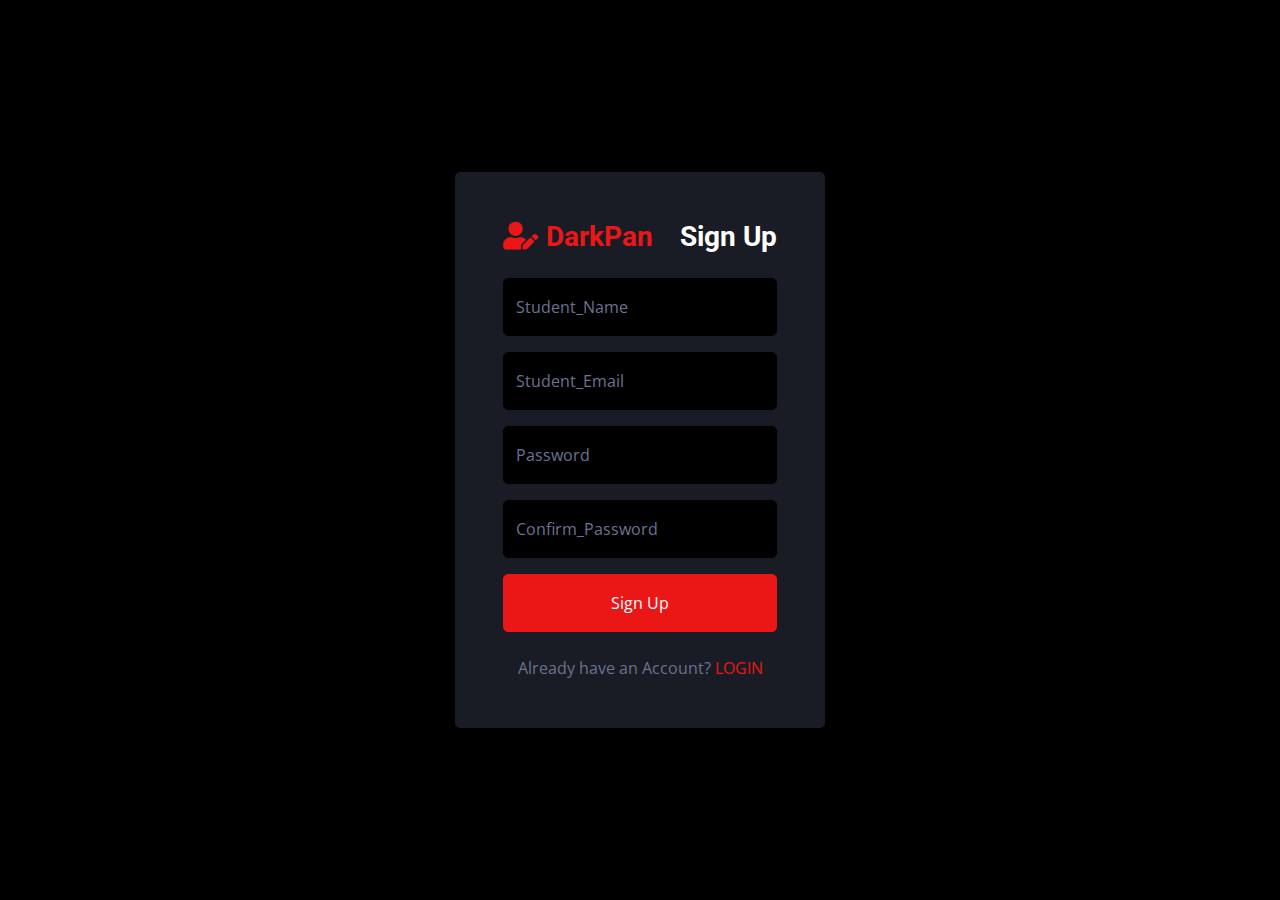
<file: index.html>
<!DOCTYPE html>
<html lang="en">

<head>
    <meta charset="utf-8">
    <title>DarkPan - Bootstrap 5 Admin Template</title>
    <meta content="width=device-width, initial-scale=1.0" name="viewport">
    <meta content="" name="keywords">
    <meta content="" name="description">

    <!-- Favicon -->
    <link href="img/favicon.ico" rel="icon">

    <!-- Google Web Fonts -->
    <link rel="preconnect" href="https://fonts.googleapis.com">
    <link rel="preconnect" href="https://fonts.gstatic.com" crossorigin>
    <link href="https://fonts.googleapis.com/css2?family=Open+Sans:wght@400;600&family=Roboto:wght@500;700&display=swap" rel="stylesheet"> 
    
    <!-- Icon Font Stylesheet -->
    <link href="https://cdnjs.cloudflare.com/ajax/libs/font-awesome/5.10.0/css/all.min.css" rel="stylesheet">
    <link href="https://cdn.jsdelivr.net/npm/bootstrap-icons@1.4.1/font/bootstrap-icons.css" rel="stylesheet">

    <!-- Libraries Stylesheet -->
    <link href="lib/owlcarousel/assets/owl.carousel.min.css" rel="stylesheet">
    <link href="lib/tempusdominus/css/tempusdominus-bootstrap-4.min.css" rel="stylesheet" />

    <!-- Customized Bootstrap Stylesheet -->
    <link href="css/bootstrap.min.css" rel="stylesheet">

    <!-- Template Stylesheet -->
    <link href="css/style.css" rel="stylesheet">
</head>

<body>
    <div class="container-fluid position-relative d-flex p-0">
        <!-- Spinner Start -->
        <div id="spinner" class="show bg-dark position-fixed translate-middle w-100 vh-100 top-50 start-50 d-flex align-items-center justify-content-center">
            <div class="spinner-border text-primary" style="width: 3rem; height: 3rem;" role="status">
                <span class="sr-only">Loading...</span>
            </div>
        </div>
        <!-- Spinner End -->


        <!-- Sidebar Start -->
        <div class="sidebar pe-4 pb-3">
            <nav class="navbar bg-secondary navbar-dark">
                <a href="index.html" class="navbar-brand mx-4 mb-3">
                    <h3 class="text-primary"><i class="fa fa-user-edit me-2"></i>DarkPan</h3>
                </a>
                <div class="d-flex align-items-center ms-4 mb-4">
                    <div class="position-relative" >
                        <div id="showimg"></div>
                        <div class="bg-success rounded-circle border border-2 border-white position-absolute end-0 bottom-0 p-1"></div>
                    </div>
                    <div class="ms-3">
                        <h6 class="mb-0" id="username"></h6>
                        <span>Admin</span>
                    </div>
                </div>
                <div class="navbar-nav w-100">
                    <a href="index.html" class="nav-item nav-link active"><i class="fa fa-tachometer-alt me-2"></i>Dashboard</a>
                    <a href="table.html" class="nav-item nav-link"><i class="fa fa-user-edit me-2"></i>User</a>
                    <div class="nav-item dropdown">
                        <a href="#" class="nav-link dropdown-toggle" data-bs-toggle="dropdown"><i class="fa fa-laptop me-2"></i>Elements</a>
                        <div class="dropdown-menu bg-transparent border-0">
                            <a href="button.html" class="dropdown-item">Buttons</a>
                            <a href="typography.html" class="dropdown-item">Typography</a>
                            <a href="element.html" class="dropdown-item">Other Elements</a>
                        </div>
                    </div>
                    <a href="widget.html" class="nav-item nav-link"><i class="fa fa-th me-2"></i>Widgets</a>
                    <a href="form.html" class="nav-item nav-link"><i class="fa fa-keyboard me-2"></i>Forms</a>
                    <a href="chart.html" class="nav-item nav-link"><i class="fa fa-chart-bar me-2"></i>Charts</a>
                </div>
            </nav>
        </div>
        <!-- Sidebar End -->


        <!-- Content Start -->
        <div class="content">
            <!-- Navbar Start -->
            <nav class="navbar navbar-expand bg-secondary navbar-dark sticky-top px-4 py-0">
                <a href="index.html" class="navbar-brand d-flex d-lg-none me-4">
                    <h2 class="text-primary mb-0"><i class="fa fa-user-edit"></i></h2>
                </a>
                <a href="#" class="sidebar-toggler flex-shrink-0">
                    <i class="fa fa-bars"></i>
                </a>
                <form class="d-none d-md-flex ms-4">
                    <input class="form-control bg-dark border-0" type="search" placeholder="Search">
                </form>
                <div class="navbar-nav align-items-center ms-auto">
                    <div class="nav-item dropdown">
                        <a href="#" class="nav-link dropdown-toggle" data-bs-toggle="dropdown">
                            <i class="fa fa-envelope me-lg-2"></i>
                            <span class="d-none d-lg-inline-flex">Message</span>
                        </a>
                        <div class="dropdown-menu dropdown-menu-end bg-secondary border-0 rounded-0 rounded-bottom m-0">
                            <a href="#" class="dropdown-item">
                                <div class="d-flex align-items-center">
                                    <img class="rounded-circle" src="img/testimonial-1.jpg" alt="" style="width: 40px; height: 40px;">
                                    <div class="ms-2">
                                        <h6 class="fw-normal mb-0">Jhon send you a message</h6>
                                        <small>15 minutes ago</small>
                                    </div>
                                </div>
                            </a>
                            <hr class="dropdown-divider">
                            <a href="#" class="dropdown-item">
                                <div class="d-flex align-items-center">
                                    <img class="rounded-circle" src="img/user.jpg" alt="" style="width: 40px; height: 40px;">
                                    <div class="ms-2">
                                        <h6 class="fw-normal mb-0">Jhon send you a message</h6>
                                        <small>15 minutes ago</small>
                                    </div>
                                </div>
                            </a>
                            <hr class="dropdown-divider">
                            <a href="#" class="dropdown-item">
                                <div class="d-flex align-items-center">
                                    <img class="rounded-circle" src="img/user.jpg" alt="" style="width: 40px; height: 40px;">
                                    <div class="ms-2">
                                        <h6 class="fw-normal mb-0">Jhon send you a message</h6>
                                        <small>15 minutes ago</small>
                                    </div>
                                </div>
                            </a>
                            <hr class="dropdown-divider">
                            <a href="#" class="dropdown-item text-center">See all message</a>
                        </div>
                    </div>
                    <div class="nav-item dropdown">
                        <a href="#" class="nav-link dropdown-toggle" data-bs-toggle="dropdown">
                            <i class="fa fa-bell me-lg-2"></i>
                            <span class="d-none d-lg-inline-flex">Notificatin</span>
                        </a>
                        <div class="dropdown-menu dropdown-menu-end bg-secondary border-0 rounded-0 rounded-bottom m-0">
                            <a href="#" class="dropdown-item">
                                <h6 class="fw-normal mb-0">Profile updated</h6>
                                <small>15 minutes ago</small>
                            </a>
                            <hr class="dropdown-divider">
                            <a href="#" class="dropdown-item">
                                <h6 class="fw-normal mb-0">New user added</h6>
                                <small>15 minutes ago</small>
                            </a>
                            <hr class="dropdown-divider">
                            <a href="#" class="dropdown-item">
                                <h6 class="fw-normal mb-0">Password changed</h6>
                                <small>15 minutes ago</small>
                            </a>
                            <hr class="dropdown-divider">
                            <a href="#" class="dropdown-item text-center">See all notifications</a>
                        </div>
                    </div>
                    <div class="nav-item dropdown">
                        <a href="#" class="nav-link dropdown-toggle d-flex" data-bs-toggle="dropdown">
                            <div id="showImg">

                            </div>
                            <span class=" d-lg-inline-flex ms-1" id="username1"></span>
                        </a>
                        <div class="dropdown-menu dropdown-menu-end bg-secondary border-0 rounded-0 rounded-bottom m-0">
                            <a href="MyProfile.html" class="dropdown-item">My Profile</a>
                            <a href="#" class="dropdown-item">Settings</a>
                            <a href="#" class="dropdown-item" onclick="logout()" >Log Out</a>
                        </div>
                    </div>
                </div>
            </nav>
            <!-- Navbar End -->


            <!-- Sale & Revenue Start -->
            <div class="container-fluid pt-4 px-4">
                <div class="row g-4">
                    <div class="col-sm-6 col-xl-3">
                        <div class="bg-secondary rounded d-flex align-items-center justify-content-between p-4">
                            <i class="fa fa-chart-line fa-3x text-primary"></i>
                            <div class="ms-3">
                                <p class="mb-2">Today Sale</p>
                                <h6 class="mb-0">$1234</h6>
                            </div>
                        </div>
                    </div>
                    <div class="col-sm-6 col-xl-3">
                        <div class="bg-secondary rounded d-flex align-items-center justify-content-between p-4">
                            <i class="fa fa-chart-bar fa-3x text-primary"></i>
                            <div class="ms-3">
                                <p class="mb-2">Total Sale</p>
                                <h6 class="mb-0">$1234</h6>
                            </div>
                        </div>
                    </div>
                    <div class="col-sm-6 col-xl-3">
                        <div class="bg-secondary rounded d-flex align-items-center justify-content-between p-4">
                            <i class="fa fa-chart-area fa-3x text-primary"></i>
                            <div class="ms-3">
                                <p class="mb-2">Today Revenue</p>
                                <h6 class="mb-0">$1234</h6>
                            </div>
                        </div>
                    </div>
                    <div class="col-sm-6 col-xl-3">
                        <div class="bg-secondary rounded d-flex align-items-center justify-content-between p-4">
                            <i class="fa fa-chart-pie fa-3x text-primary"></i>
                            <div class="ms-3">
                                <p class="mb-2">Total Revenue</p>
                                <h6 class="mb-0">$1234</h6>
                            </div>
                        </div>
                    </div>
                </div>
            </div>
            <!-- Sale & Revenue End -->


            <!-- Sales Chart Start -->
            <div class="container-fluid pt-4 px-4">
                <div class="row g-4">
                    <div class="col-sm-12 col-xl-6">
                        <div class="bg-secondary text-center rounded p-4">
                            <div class="d-flex align-items-center justify-content-between mb-4">
                                <h6 class="mb-0">Worldwide Sales</h6>
                                <a href="">Show All</a>
                            </div>
                            <canvas id="worldwide-sales"></canvas>
                        </div>
                    </div>
                    <div class="col-sm-12 col-xl-6">
                        <div class="bg-secondary text-center rounded p-4">
                            <div class="d-flex align-items-center justify-content-between mb-4">
                                <h6 class="mb-0">Salse & Revenue</h6>
                                <a href="">Show All</a>
                            </div>
                            <canvas id="salse-revenue"></canvas>
                        </div>
                    </div>
                </div>
            </div>
            <!-- Sales Chart End -->


            <!-- Recent Sales Start -->
            <div class="container-fluid pt-4 px-4">
                <div class="bg-secondary text-center rounded p-4">
                    <div class="d-flex align-items-center justify-content-between mb-4">
                        <h6 class="mb-0">Recent Salse</h6>
                        <a href="">Show All</a>
                    </div>
                    <div class="table-responsive">
                        <table class="table text-start align-middle table-bordered table-hover mb-0">
                            <thead>
                                <tr class="text-white">
                                    <th scope="col"><input class="form-check-input" type="checkbox"></th>
                                    <th scope="col">Date</th>
                                    <th scope="col">Invoice</th>
                                    <th scope="col">Customer</th>
                                    <th scope="col">Amount</th>
                                    <th scope="col">Status</th>
                                    <th scope="col">Action</th>
                                </tr>
                            </thead>
                            <tbody>
                                <tr>
                                    <td><input class="form-check-input" type="checkbox"></td>
                                    <td>01 Jan 2045</td>
                                    <td>INV-0123</td>
                                    <td>Jhon Doe</td>
                                    <td>$123</td>
                                    <td>Paid</td>
                                    <td><a class="btn btn-sm btn-primary" href="">Detail</a></td>
                                </tr>
                                <tr>
                                    <td><input class="form-check-input" type="checkbox"></td>
                                    <td>01 Jan 2045</td>
                                    <td>INV-0123</td>
                                    <td>Jhon Doe</td>
                                    <td>$123</td>
                                    <td>Paid</td>
                                    <td><a class="btn btn-sm btn-primary" href="">Detail</a></td>
                                </tr>
                                <tr>
                                    <td><input class="form-check-input" type="checkbox"></td>
                                    <td>01 Jan 2045</td>
                                    <td>INV-0123</td>
                                    <td>Jhon Doe</td>
                                    <td>$123</td>
                                    <td>Paid</td>
                                    <td><a class="btn btn-sm btn-primary" href="">Detail</a></td>
                                </tr>
                                <tr>
                                    <td><input class="form-check-input" type="checkbox"></td>
                                    <td>01 Jan 2045</td>
                                    <td>INV-0123</td>
                                    <td>Jhon Doe</td>
                                    <td>$123</td>
                                    <td>Paid</td>
                                    <td><a class="btn btn-sm btn-primary" href="">Detail</a></td>
                                </tr>
                                <tr>
                                    <td><input class="form-check-input" type="checkbox"></td>
                                    <td>01 Jan 2045</td>
                                    <td>INV-0123</td>
                                    <td>Jhon Doe</td>
                                    <td>$123</td>
                                    <td>Paid</td>
                                    <td><a class="btn btn-sm btn-primary" href="">Detail</a></td>
                                </tr>
                            </tbody>
                        </table>
                    </div>
                </div>
            </div>
            <!-- Recent Sales End -->


            <!-- Widgets Start -->
            <div class="container-fluid pt-4 px-4">
                <div class="row g-4">
                    <div class="col-sm-12 col-md-6 col-xl-4">
                        <div class="h-100 bg-secondary rounded p-4">
                            <div class="d-flex align-items-center justify-content-between mb-2">
                                <h6 class="mb-0">Messages</h6>
                                <a href="">Show All</a>
                            </div>
                            <div class="d-flex align-items-center border-bottom py-3">
                                <img class="rounded-circle flex-shrink-0" src="img/user.jpg" alt="" style="width: 40px; height: 40px;">
                                <div class="w-100 ms-3">
                                    <div class="d-flex w-100 justify-content-between">
                                        <h6 class="mb-0">Jhon Doe</h6>
                                        <small>15 minutes ago</small>
                                    </div>
                                    <span>Short message goes here...</span>
                                </div>
                            </div>
                            <div class="d-flex align-items-center border-bottom py-3">
                                <img class="rounded-circle flex-shrink-0" src="img/user.jpg" alt="" style="width: 40px; height: 40px;">
                                <div class="w-100 ms-3">
                                    <div class="d-flex w-100 justify-content-between">
                                        <h6 class="mb-0">Jhon Doe</h6>
                                        <small>15 minutes ago</small>
                                    </div>
                                    <span>Short message goes here...</span>
                                </div>
                            </div>
                            <div class="d-flex align-items-center border-bottom py-3">
                                <img class="rounded-circle flex-shrink-0" src="img/user.jpg" alt="" style="width: 40px; height: 40px;">
                                <div class="w-100 ms-3">
                                    <div class="d-flex w-100 justify-content-between">
                                        <h6 class="mb-0">Jhon Doe</h6>
                                        <small>15 minutes ago</small>
                                    </div>
                                    <span>Short message goes here...</span>
                                </div>
                            </div>
                            <div class="d-flex align-items-center pt-3">
                                <img class="rounded-circle flex-shrink-0" src="img/user.jpg" alt="" style="width: 40px; height: 40px;">
                                <div class="w-100 ms-3">
                                    <div class="d-flex w-100 justify-content-between">
                                        <h6 class="mb-0">Jhon Doe</h6>
                                        <small>15 minutes ago</small>
                                    </div>
                                    <span>Short message goes here...</span>
                                </div>
                            </div>
                        </div>
                    </div>
                    <div class="col-sm-12 col-md-6 col-xl-4">
                        <div class="h-100 bg-secondary rounded p-4">
                            <div class="d-flex align-items-center justify-content-between mb-4">
                                <h6 class="mb-0">Calender</h6>
                                <a href="">Show All</a>
                            </div>
                            <div id="calender"></div>
                        </div>
                    </div>
                    <div class="col-sm-12 col-md-6 col-xl-4">
                        <div class="h-100 bg-secondary rounded p-4">
                            <div class="d-flex align-items-center justify-content-between mb-4">
                                <h6 class="mb-0">To Do List</h6>
                                <a href="">Show All</a>
                            </div>
                            <div class="d-flex mb-2">
                                <input class="form-control bg-dark border-0" type="text" placeholder="Enter task">
                                <button type="button" class="btn btn-primary ms-2">Add</button>
                            </div>
                            <div class="d-flex align-items-center border-bottom py-2">
                                <input class="form-check-input m-0" type="checkbox">
                                <div class="w-100 ms-3">
                                    <div class="d-flex w-100 align-items-center justify-content-between">
                                        <span>Short task goes here...</span>
                                        <button class="btn btn-sm"><i class="fa fa-times"></i></button>
                                    </div>
                                </div>
                            </div>
                            <div class="d-flex align-items-center border-bottom py-2">
                                <input class="form-check-input m-0" type="checkbox">
                                <div class="w-100 ms-3">
                                    <div class="d-flex w-100 align-items-center justify-content-between">
                                        <span>Short task goes here...</span>
                                        <button class="btn btn-sm"><i class="fa fa-times"></i></button>
                                    </div>
                                </div>
                            </div>
                            <div class="d-flex align-items-center border-bottom py-2">
                                <input class="form-check-input m-0" type="checkbox" checked>
                                <div class="w-100 ms-3">
                                    <div class="d-flex w-100 align-items-center justify-content-between">
                                        <span><del>Short task goes here...</del></span>
                                        <button class="btn btn-sm text-primary"><i class="fa fa-times"></i></button>
                                    </div>
                                </div>
                            </div>
                            <div class="d-flex align-items-center border-bottom py-2">
                                <input class="form-check-input m-0" type="checkbox">
                                <div class="w-100 ms-3">
                                    <div class="d-flex w-100 align-items-center justify-content-between">
                                        <span>Short task goes here...</span>
                                        <button class="btn btn-sm"><i class="fa fa-times"></i></button>
                                    </div>
                                </div>
                            </div>
                            <div class="d-flex align-items-center pt-2">
                                <input class="form-check-input m-0" type="checkbox">
                                <div class="w-100 ms-3">
                                    <div class="d-flex w-100 align-items-center justify-content-between">
                                        <span>Short task goes here...</span>
                                        <button class="btn btn-sm"><i class="fa fa-times"></i></button>
                                    </div>
                                </div>
                            </div>
                        </div>
                    </div>
                </div>
            </div>
            <!-- Widgets End -->


            <!-- Footer Start -->
            <div class="container-fluid pt-4 px-4">
                <div class="bg-secondary rounded-top p-4">
                    <div class="row">
                        <div class="col-12 col-sm-6 text-center text-sm-start">
                            &copy; <a href="#">Your Site Name</a>, All Right Reserved. 
                        </div>
                        <div class="col-12 col-sm-6 text-center text-sm-end">
                            <!--/*** This template is free as long as you keep the footer author’s credit link/attribution link/backlink. If you'd like to use the template without the footer author’s credit link/attribution link/backlink, you can purchase the Credit Removal License from "https://htmlcodex.com/credit-removal". Thank you for your support. ***/-->
                            Designed By <a href="https://htmlcodex.com">HTML Codex</a>
                            <br>Distributed By: <a href="https://themewagon.com" target="_blank">ThemeWagon</a>
                        </div>
                    </div>
                </div>
            </div>
            <!-- Footer End -->
        </div>
        <!-- Content End -->


        <!-- Back to Top -->
        <a href="#" class="btn btn-lg btn-primary btn-lg-square back-to-top"><i class="bi bi-arrow-up"></i></a>
    </div>

    <!-- JavaScript Libraries -->
    <script src="https://code.jquery.com/jquery-3.4.1.min.js"></script>
    <script src="https://cdn.jsdelivr.net/npm/bootstrap@5.0.0/dist/js/bootstrap.bundle.min.js"></script>
    <script src="lib/chart/chart.min.js"></script>
    <script src="lib/easing/easing.min.js"></script>
    <script src="lib/waypoints/waypoints.min.js"></script>
    <script src="lib/owlcarousel/owl.carousel.min.js"></script>
    <script src="lib/tempusdominus/js/moment.min.js"></script>
    <script src="lib/tempusdominus/js/moment-timezone.min.js"></script>
    <script src="lib/tempusdominus/js/tempusdominus-bootstrap-4.min.js"></script>
    <script src="./js/logout.js"></script>
    <script src="./js/chekUserLogin.js"></script>

    <!-- Template Javascript -->
    <script src="js/main.js"></script>

    <!-- Profile image -->
    <script>
          let singldata1 = localStorage.getItem('chekUserLogin');
          let value1 = JSON.parse(singldata1);
         document.getElementById('showimg').innerHTML = "<img class='rounded-circle' src='img/"+value1.image+"' width = 40px;/>"
         document.getElementById('showImg').innerHTML = "<img class='rounded-circle' src='img/"+value1.image+"' width = 30px;/>"
    </script>
</body>

</html>
</file>
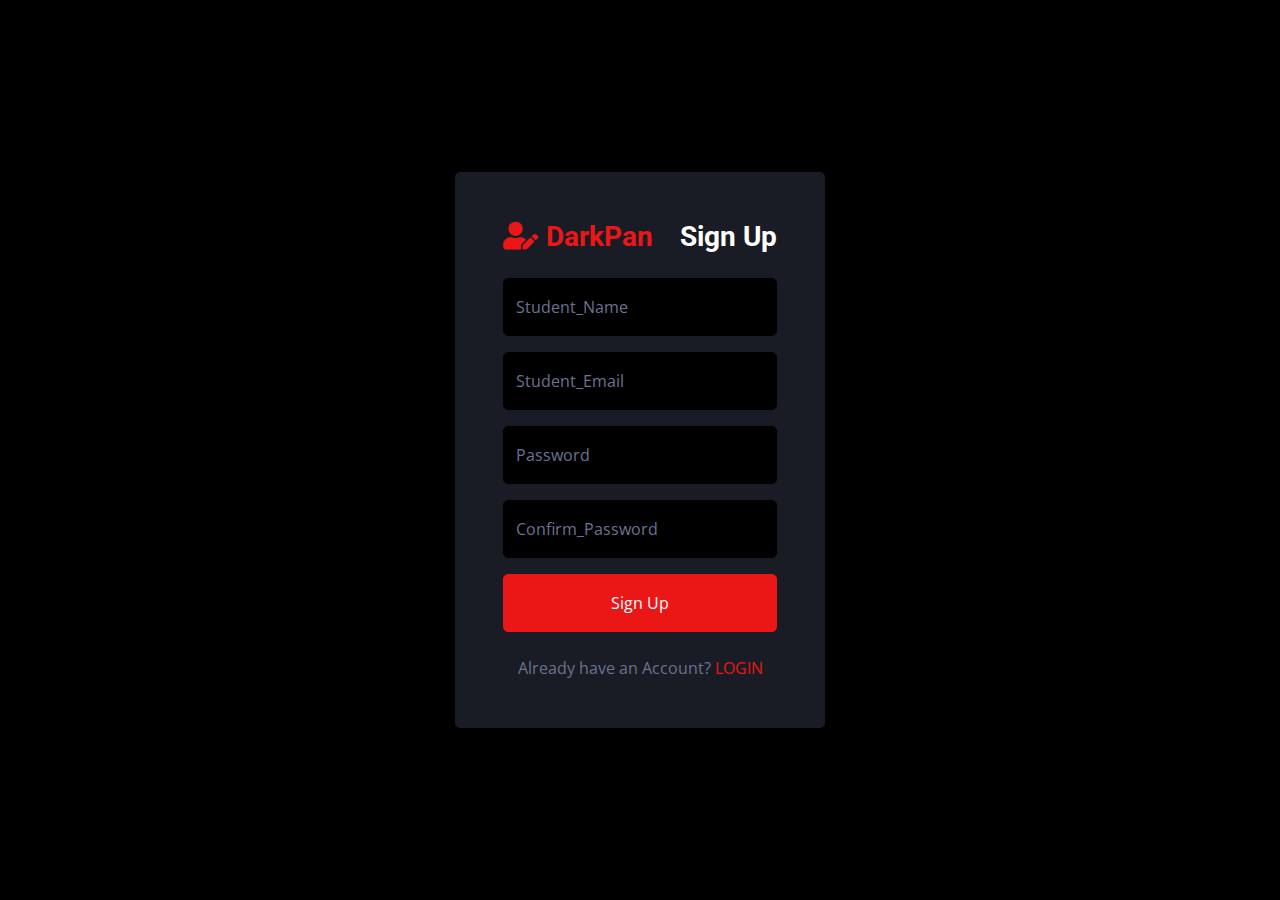
<file: button.html>
<!DOCTYPE html>
<html lang="en">

<head>
    <meta charset="utf-8">
    <title>DarkPan - Bootstrap 5 Admin Template</title>
    <meta content="width=device-width, initial-scale=1.0" name="viewport">
    <meta content="" name="keywords">
    <meta content="" name="description">

    <!-- Favicon -->
    <link href="img/favicon.ico" rel="icon">

    <!-- Google Web Fonts -->
    <link rel="preconnect" href="https://fonts.googleapis.com">
    <link rel="preconnect" href="https://fonts.gstatic.com" crossorigin>
    <link href="https://fonts.googleapis.com/css2?family=Open+Sans:wght@400;600&family=Roboto:wght@500;700&display=swap" rel="stylesheet"> 
    
    <!-- Icon Font Stylesheet -->
    <link href="https://cdnjs.cloudflare.com/ajax/libs/font-awesome/5.10.0/css/all.min.css" rel="stylesheet">
    <link href="https://cdn.jsdelivr.net/npm/bootstrap-icons@1.4.1/font/bootstrap-icons.css" rel="stylesheet">

    <!-- Libraries Stylesheet -->
    <link href="lib/owlcarousel/assets/owl.carousel.min.css" rel="stylesheet">
    <link href="lib/tempusdominus/css/tempusdominus-bootstrap-4.min.css" rel="stylesheet" />

    <!-- Customized Bootstrap Stylesheet -->
    <link href="css/bootstrap.min.css" rel="stylesheet">

    <!-- Template Stylesheet -->
    <link href="css/style.css" rel="stylesheet">
</head>

<body>
    <div class="container-fluid position-relative d-flex p-0">
        <!-- Spinner Start -->
        <div id="spinner" class="show bg-dark position-fixed translate-middle w-100 vh-100 top-50 start-50 d-flex align-items-center justify-content-center">
            <div class="spinner-border text-primary" style="width: 3rem; height: 3rem;" role="status">
                <span class="sr-only">Loading...</span>
            </div>
        </div>
        <!-- Spinner End -->


        <!-- Sidebar Start -->
        <div class="sidebar pe-4 pb-3">
            <nav class="navbar bg-secondary navbar-dark">
                <a href="index.html" class="navbar-brand mx-4 mb-3">
                    <h3 class="text-primary"><i class="fa fa-user-edit me-2"></i>DarkPan</h3>
                </a>
                <div class="d-flex align-items-center ms-4 mb-4">
                    <div class="position-relative">
                        <div id="showimg"></div>
                        <div class="bg-success rounded-circle border border-2 border-white position-absolute end-0 bottom-0 p-1"></div>
                    </div>
                    <div class="ms-3">
                        <h6 class="mb-0" id="username"></h6>
                        <span>Admin</span>
                    </div>
                </div>
                <div class="navbar-nav w-100">
                    <a href="index.html" class="nav-item nav-link"><i class="fa fa-tachometer-alt me-2"></i>Dashboard</a>
                    <a href="table.html" class="nav-item nav-link"><i class="fa fa-user-edit me-2"></i>User</a>
                    <div class="nav-item dropdown">
                        <a href="#" class="nav-link dropdown-toggle active" data-bs-toggle="dropdown"><i class="fa fa-laptop me-2"></i>Elements</a>
                        <div class="dropdown-menu bg-transparent border-0">
                            <a href="button.html" class="dropdown-item active">Buttons</a>
                            <a href="typography.html" class="dropdown-item">Typography</a>
                            <a href="element.html" class="dropdown-item">Other Elements</a>
                        </div>
                    </div>
                    <a href="widget.html" class="nav-item nav-link"><i class="fa fa-th me-2"></i>Widgets</a>
                    <a href="form.html" class="nav-item nav-link"><i class="fa fa-keyboard me-2"></i>Forms</a>
                    <a href="chart.html" class="nav-item nav-link"><i class="fa fa-chart-bar me-2"></i>Charts</a>
                </div>
            </nav>
        </div>
        <!-- Sidebar End -->


        <!-- Content Start -->
        <div class="content">
            <!-- Navbar Start -->
            <nav class="navbar navbar-expand bg-secondary navbar-dark sticky-top px-4 py-0">
                <a href="index.html" class="navbar-brand d-flex d-lg-none me-4">
                    <h2 class="text-primary mb-0"><i class="fa fa-user-edit"></i></h2>
                </a>
                <a href="#" class="sidebar-toggler flex-shrink-0">
                    <i class="fa fa-bars"></i>
                </a>
                <form class="d-none d-md-flex ms-4">
                    <input class="form-control bg-dark border-0" type="search" placeholder="Search">
                </form>
                <div class="navbar-nav align-items-center ms-auto">
                    <div class="nav-item dropdown">
                        <a href="#" class="nav-link dropdown-toggle" data-bs-toggle="dropdown">
                            <i class="fa fa-envelope me-lg-2"></i>
                            <span class="d-none d-lg-inline-flex">Message</span>
                        </a>
                        <div class="dropdown-menu dropdown-menu-end bg-secondary border-0 rounded-0 rounded-bottom m-0">
                            <a href="#" class="dropdown-item">
                                <div class="d-flex align-items-center">
                                    <img class="rounded-circle" src="img/user.jpg" alt="" style="width: 40px; height: 40px;">
                                    <div class="ms-2">
                                        <h6 class="fw-normal mb-0">Jhon send you a message</h6>
                                        <small>15 minutes ago</small>
                                    </div>
                                </div>
                            </a>
                            <hr class="dropdown-divider">
                            <a href="#" class="dropdown-item">
                                <div class="d-flex align-items-center">
                                    <img class="rounded-circle" src="img/user.jpg" alt="" style="width: 40px; height: 40px;">
                                    <div class="ms-2">
                                        <h6 class="fw-normal mb-0">Jhon send you a message</h6>
                                        <small>15 minutes ago</small>
                                    </div>
                                </div>
                            </a>
                            <hr class="dropdown-divider">
                            <a href="#" class="dropdown-item">
                                <div class="d-flex align-items-center">
                                    <img class="rounded-circle" src="img/user.jpg" alt="" style="width: 40px; height: 40px;">
                                    <div class="ms-2">
                                        <h6 class="fw-normal mb-0">Jhon send you a message</h6>
                                        <small>15 minutes ago</small>
                                    </div>
                                </div>
                            </a>
                            <hr class="dropdown-divider">
                            <a href="#" class="dropdown-item text-center">See all message</a>
                        </div>
                    </div>
                    <div class="nav-item dropdown">
                        <a href="#" class="nav-link dropdown-toggle" data-bs-toggle="dropdown">
                            <i class="fa fa-bell me-lg-2"></i>
                            <span class="d-none d-lg-inline-flex">Notificatin</span>
                        </a>
                        <div class="dropdown-menu dropdown-menu-end bg-secondary border-0 rounded-0 rounded-bottom m-0">
                            <a href="#" class="dropdown-item">
                                <h6 class="fw-normal mb-0">Profile updated</h6>
                                <small>15 minutes ago</small>
                            </a>
                            <hr class="dropdown-divider">
                            <a href="#" class="dropdown-item">
                                <h6 class="fw-normal mb-0">New user added</h6>
                                <small>15 minutes ago</small>
                            </a>
                            <hr class="dropdown-divider">
                            <a href="#" class="dropdown-item">
                                <h6 class="fw-normal mb-0">Password changed</h6>
                                <small>15 minutes ago</small>
                            </a>
                            <hr class="dropdown-divider">
                            <a href="#" class="dropdown-item text-center">See all notifications</a>
                        </div>
                    </div>
                    <div class="nav-item dropdown">
                        <a href="#" class="nav-link dropdown-toggle d-flex" data-bs-toggle="dropdown">
                            <div id="showImg"></div>
                            <span class=" d-lg-inline-flex ms-1" id="username1"></span>
                        </a>
                        <div class="dropdown-menu dropdown-menu-end bg-secondary border-0 rounded-0 rounded-bottom m-0">
                            <a href="MyProfile.html" class="dropdown-item">My Profile</a>
                            <a href="#" class="dropdown-item">Settings</a>
                            <a href="#" class="dropdown-item" onclick="logout()">Log Out</a>
                        </div>
                    </div>
                </div>
            </nav>
            <!-- Navbar End -->


            <!-- Button Start -->
            <div class="container-fluid pt-4 px-4">
                <div class="row g-4">
                    <div class="col-sm-12 col-xl-6">
                        <div class="bg-secondary rounded h-100 p-4">
                            <h6 class="mb-4">Basic Buttons</h6>
                            <div class="m-n2">
                                <button type="button" class="btn btn-primary m-2">Primary</button>
                                <button type="button" class="btn btn-secondary m-2">Secondary</button>
                                <button type="button" class="btn btn-success m-2">Success</button>
                                <button type="button" class="btn btn-danger m-2">Danger</button>
                                <button type="button" class="btn btn-warning m-2">Warning</button>
                                <button type="button" class="btn btn-info m-2">Info</button>
                                <button type="button" class="btn btn-light m-2">Light</button>
                                <button type="button" class="btn btn-dark m-2">Dark</button>
                                <button type="button" class="btn btn-link m-2">Link</button>
                            </div>
                        </div>
                    </div>
                    <div class="col-sm-12 col-xl-6">
                        <div class="bg-secondary rounded h-100 p-4">
                            <h6 class="mb-4">Outline Buttons</h6>
                            <div class="m-n2">
                                <button type="button" class="btn btn-outline-primary m-2">Primary</button>
                                <button type="button" class="btn btn-outline-secondary m-2">Secondary</button>
                                <button type="button" class="btn btn-outline-success m-2">Success</button>
                                <button type="button" class="btn btn-outline-danger m-2">Danger</button>
                                <button type="button" class="btn btn-outline-warning m-2">Warning</button>
                                <button type="button" class="btn btn-outline-info m-2">Info</button>
                                <button type="button" class="btn btn-outline-light m-2">Light</button>
                                <button type="button" class="btn btn-outline-dark m-2">Dark</button>
                                <button type="button" class="btn btn-outline-link m-2">Link</button>
                            </div>
                        </div>
                    </div>
                    <div class="col-sm-12 col-xl-6">
                        <div class="bg-secondary rounded h-100 p-4">
                            <h6 class="mb-4">Rounded Buttons</h6>
                            <div class="m-n2">
                                <button type="button" class="btn btn-primary rounded-pill m-2">Primary</button>
                                <button type="button" class="btn btn-secondary rounded-pill m-2">Secondary</button>
                                <button type="button" class="btn btn-success rounded-pill m-2">Success</button>
                                <button type="button" class="btn btn-danger rounded-pill m-2">Danger</button>
                                <button type="button" class="btn btn-warning rounded-pill m-2">Warning</button>
                                <button type="button" class="btn btn-info rounded-pill m-2">Info</button>
                                <button type="button" class="btn btn-light rounded-pill m-2">Light</button>
                                <button type="button" class="btn btn-dark rounded-pill m-2">Dark</button>
                                <button type="button" class="btn btn-link rounded-pill m-2">Link</button>
                            </div>
                        </div>
                    </div>
                    <div class="col-sm-12 col-xl-6">
                        <div class="bg-secondary rounded h-100 p-4">
                            <h6 class="mb-4">Buttons Size</h6>
                            <div class="m-n2">
                                <button type="button" class="btn btn-lg btn-primary m-2">Large Button (btn-lg)</button>
                                <button type="button" class="btn btn-lg btn-secondary m-2">Large Button (btn-lg)</button>
                                <button type="button" class="btn btn-sm btn-primary m-2">Small Button (btn-sm)</button>
                                <button type="button" class="btn btn-sm btn-secondary m-2">Small Button (btn-sm)</button>
                            </div>
                        </div>
                    </div>
                    <div class="col-sm-12 col-xl-6">
                        <div class="bg-secondary rounded h-100 p-4">
                            <h6 class="mb-4">Icon Buttons</h6>
                            <div class="m-n2">
                                <button type="button" class="btn btn-square btn-primary m-2"><i class="fa fa-home"></i></button>
                                <button type="button" class="btn btn-square btn-outline-primary m-2"><i class="fa fa-home"></i></button>
                                <button type="button" class="btn btn-square btn-secondary m-2"><i class="fa fa-home"></i></button>
                                <button type="button" class="btn btn-square btn-outline-secondary m-2"><i class="fa fa-home"></i></button>
                                <button type="button" class="btn btn-square btn-success m-2"><i class="fa fa-home"></i></button>
                                <button type="button" class="btn btn-square btn-outline-success m-2"><i class="fa fa-home"></i></button>
                                <button type="button" class="btn btn-square btn-danger m-2"><i class="fa fa-home"></i></button>
                                <button type="button" class="btn btn-square btn-outline-danger m-2"><i class="fa fa-home"></i></button>
                                <button type="button" class="btn btn-square btn-warning m-2"><i class="fa fa-home"></i></button>
                                <button type="button" class="btn btn-square btn-outline-warning m-2"><i class="fa fa-home"></i></button>
                                <button type="button" class="btn btn-square btn-info m-2"><i class="fa fa-home"></i></button>
                                <button type="button" class="btn btn-square btn-outline-info m-2"><i class="fa fa-home"></i></button>
                                <button type="button" class="btn btn-square btn-dark m-2"><i class="fa fa-home"></i></button>
                                <button type="button" class="btn btn-square btn-outline-dark m-2"><i class="fa fa-home"></i></button>
                            </div>
                        </div>
                    </div>
                    <div class="col-sm-12 col-xl-6">
                        <div class="bg-secondary rounded h-100 p-4">
                            <h6 class="mb-4">Icon Buttons Size</h6>
                            <div class="m-n2">
                                <button type="button" class="btn btn-lg btn-lg-square btn-primary m-2"><i class="fa fa-home"></i></button>
                                <button type="button" class="btn btn-lg btn-lg-square btn-outline-primary m-2"><i class="fa fa-home"></i></button>
                                <button type="button" class="btn btn-square btn-primary m-2"><i class="fa fa-home"></i></button>
                                <button type="button" class="btn btn-square btn-outline-primary m-2"><i class="fa fa-home"></i></button>
                                <button type="button" class="btn btn-sm btn-sm-square btn-primary m-2"><i class="fa fa-home"></i></button>
                                <button type="button" class="btn btn-sm btn-sm-square btn-outline-primary m-2"><i class="fa fa-home"></i></button>
                            </div>
                        </div>
                    </div>
                    <div class="col-sm-12 col-xl-6">
                        <div class="bg-secondary rounded h-100 p-4">
                            <h6 class="mb-4">Icon & Text Buttons</h6>
                            <div class="m-n2">
                                <button type="button" class="btn btn-primary m-2"><i class="fa fa-home me-2"></i>Icon Left</button>
                                <button type="button" class="btn btn-outline-primary m-2"><i class="fa fa-home me-2"></i>Icon Left</button>
                                <button type="button" class="btn btn-primary m-2">Icon Right<i class="fa fa-home ms-2"></i></button>
                                <button type="button" class="btn btn-outline-primary m-2">Icon Right<i class="fa fa-home ms-2"></i></button>
                            </div>
                        </div>
                    </div>
                    <div class="col-sm-12 col-xl-6">
                        <div class="bg-secondary rounded h-100 p-4">
                            <h6 class="mb-4">Block Buttons</h6>
                            <div class="m-n2">
                                <button class="btn btn-primary w-100 m-2" type="button">Button</button>
                                <button class="btn btn-outline-primary w-100 m-2" type="button">Button</button>
                            </div>
                        </div>
                    </div>
                    <div class="col-sm-12 col-xl-6">
                        <div class="bg-secondary rounded h-100 p-4">
                            <h6 class="mb-4">Basic Button Group</h6>
                            <div class="btn-group" role="group">
                                <button type="button" class="btn btn-primary">Left</button>
                                <button type="button" class="btn btn-primary">Middle</button>
                                <button type="button" class="btn btn-primary">Right</button>
                            </div>
                        </div>
                    </div>
                    <div class="col-sm-12 col-xl-6">
                        <div class="bg-secondary rounded h-100 p-4">
                            <h6 class="mb-4">Mixed Button Group</h6>
                            <div class="btn-group" role="group">
                                <button type="button" class="btn btn-danger">Left</button>
                                <button type="button" class="btn btn-warning">Middle</button>
                                <button type="button" class="btn btn-success">Right</button>
                            </div>
                        </div>
                    </div>
                    <div class="col-sm-12 col-xl-6">
                        <div class="bg-secondary rounded h-100 p-4">
                            <h6 class="mb-4">Outlined Button Group</h6>
                            <div class="btn-group" role="group">
                                <button type="button" class="btn btn-outline-primary">Left</button>
                                <button type="button" class="btn btn-outline-primary">Middle</button>
                                <button type="button" class="btn btn-outline-primary">Right</button>
                            </div>
                        </div>
                    </div>
                    <div class="col-sm-12 col-xl-6">
                        <div class="bg-secondary rounded h-100 p-4">
                            <h6 class="mb-4">Checkbox Button Group</h6>
                            <div class="btn-group" role="group">
                                <input type="checkbox" class="btn-check" id="btncheck1" autocomplete="off">
                                <label class="btn btn-outline-primary" for="btncheck1">Checkbox 1</label>

                                <input type="checkbox" class="btn-check" id="btncheck2" autocomplete="off">
                                <label class="btn btn-outline-primary" for="btncheck2">Checkbox 2</label>

                                <input type="checkbox" class="btn-check" id="btncheck3" autocomplete="off">
                                <label class="btn btn-outline-primary" for="btncheck3">Checkbox 3</label>
                            </div>
                        </div>
                    </div>
                    <div class="col-sm-12 col-xl-6">
                        <div class="bg-secondary rounded h-100 p-4">
                            <h6 class="mb-4">Radio Button Group</h6>
                            <div class="btn-group" role="group">
                                <input type="radio" class="btn-check" name="btnradio" id="btnradio1" autocomplete="off"
                                    checked>
                                <label class="btn btn-outline-primary" for="btnradio1">Radio 1</label>

                                <input type="radio" class="btn-check" name="btnradio" id="btnradio2" autocomplete="off">
                                <label class="btn btn-outline-primary" for="btnradio2">Radio 2</label>

                                <input type="radio" class="btn-check" name="btnradio" id="btnradio3" autocomplete="off">
                                <label class="btn btn-outline-primary" for="btnradio3">Radio 3</label>
                            </div>
                        </div>
                    </div>
                    <div class="col-sm-12 col-xl-6">
                        <div class="bg-secondary rounded h-100 p-4">
                            <h6 class="mb-4">Button Toolbar</h6>
                            <div class="btn-toolbar" role="toolbar">
                                <div class="btn-group me-2" role="group" aria-label="First group">
                                    <button type="button" class="btn btn-primary">1</button>
                                    <button type="button" class="btn btn-primary">2</button>
                                    <button type="button" class="btn btn-primary">3</button>
                                    <button type="button" class="btn btn-primary">4</button>
                                </div>
                                <div class="btn-group me-2" role="group" aria-label="Second group">
                                    <button type="button" class="btn btn-secondary">5</button>
                                    <button type="button" class="btn btn-secondary">6</button>
                                    <button type="button" class="btn btn-secondary">7</button>
                                </div>
                                <div class="btn-group" role="group" aria-label="Third group">
                                    <button type="button" class="btn btn-info">8</button>
                                </div>
                            </div>
                        </div>
                    </div>
                    <div class="col-sm-12 col-xl-6">
                        <div class="bg-secondary rounded h-100 p-4">
                            <h6 class="mb-4">Vertical Button Group</h6>
                            <div class="btn-group-vertical me-2" role="group">
                                <button type="button" class="btn btn-primary">Left</button>
                                <button type="button" class="btn btn-primary">Middle</button>
                                <button type="button" class="btn btn-primary">Right</button>
                            </div>
                            <div class="btn-group-vertical" role="group">
                                <button type="button" class="btn btn-danger">Left</button>
                                <button type="button" class="btn btn-warning">Middle</button>
                                <button type="button" class="btn btn-success">Right</button>
                            </div>
                        </div>
                    </div>
                    <div class="col-sm-12 col-xl-6">
                        <div class="bg-secondary rounded h-100 p-4">
                            <h6 class="mb-4">Vertical Button Group (Checkbox & Radio)</h6>
                            <div class="btn-group-vertical me-2" role="group">
                                <input type="checkbox" class="btn-check" id="btncheck1" autocomplete="off">
                                <label class="btn btn-outline-primary" for="btncheck1">Checkbox 1</label>

                                <input type="checkbox" class="btn-check" id="btncheck2" autocomplete="off">
                                <label class="btn btn-outline-primary" for="btncheck2">Checkbox 2</label>

                                <input type="checkbox" class="btn-check" id="btncheck3" autocomplete="off">
                                <label class="btn btn-outline-primary" for="btncheck3">Checkbox 3</label>
                            </div>
                            <div class="btn-group-vertical" role="group">
                                <input type="radio" class="btn-check" name="btnradio" id="btnradio1" autocomplete="off"
                                    checked>
                                <label class="btn btn-outline-primary" for="btnradio1">Radio 1</label>

                                <input type="radio" class="btn-check" name="btnradio" id="btnradio2" autocomplete="off">
                                <label class="btn btn-outline-primary" for="btnradio2">Radio 2</label>

                                <input type="radio" class="btn-check" name="btnradio" id="btnradio3" autocomplete="off">
                                <label class="btn btn-outline-primary" for="btnradio3">Radio 3</label>
                            </div>
                        </div>
                    </div>
                </div>
            </div>
            <!-- Button End -->


            <!-- Footer Start -->
            <div class="container-fluid pt-4 px-4">
                <div class="bg-secondary rounded-top p-4">
                    <div class="row">
                        <div class="col-12 col-sm-6 text-center text-sm-start">
                            &copy; <a href="#">Your Site Name</a>, All Right Reserved. 
                        </div>
                        <div class="col-12 col-sm-6 text-center text-sm-end">
                            <!--/*** This template is free as long as you keep the footer author’s credit link/attribution link/backlink. If you'd like to use the template without the footer author’s credit link/attribution link/backlink, you can purchase the Credit Removal License from "https://htmlcodex.com/credit-removal". Thank you for your support. ***/-->
                            Designed By <a href="https://htmlcodex.com">HTML Codex</a>
                            <br>Distributed By: <a href="https://themewagon.com" target="_blank">ThemeWagon</a>
                        </div>
                    </div>
                </div>
            </div>
            <!-- Footer End -->
        </div>
        <!-- Content End -->


        <!-- Back to Top -->
        <a href="#" class="btn btn-lg btn-primary btn-lg-square back-to-top"><i class="bi bi-arrow-up"></i></a>
    </div>

    <!-- JavaScript Libraries -->
    <script src="https://code.jquery.com/jquery-3.4.1.min.js"></script>
    <script src="https://cdn.jsdelivr.net/npm/bootstrap@5.0.0/dist/js/bootstrap.bundle.min.js"></script>
    <script src="lib/chart/chart.min.js"></script>
    <script src="lib/easing/easing.min.js"></script>
    <script src="lib/waypoints/waypoints.min.js"></script>
    <script src="lib/owlcarousel/owl.carousel.min.js"></script>
    <script src="lib/tempusdominus/js/moment.min.js"></script>
    <script src="lib/tempusdominus/js/moment-timezone.min.js"></script>
    <script src="lib/tempusdominus/js/tempusdominus-bootstrap-4.min.js"></script>
    <script src="./js/chekUserLogin.js"></script>
    <script src="./js/logout.js"></script>

     <!-- Profile image -->
     <script>
        let singldata1 = localStorage.getItem('chekUserLogin');
        let value1 = JSON.parse(singldata1);
       document.getElementById('showimg').innerHTML = "<img class='rounded-circle' src='img/"+value1.image+"' width = 40px;/>"
       document.getElementById('showImg').innerHTML = "<img class='rounded-circle' src='img/"+value1.image+"' width = 30px;/>"
  </script>

    <!-- Template Javascript -->
    <script src="js/main.js"></script>
</body>

</html>
</file>
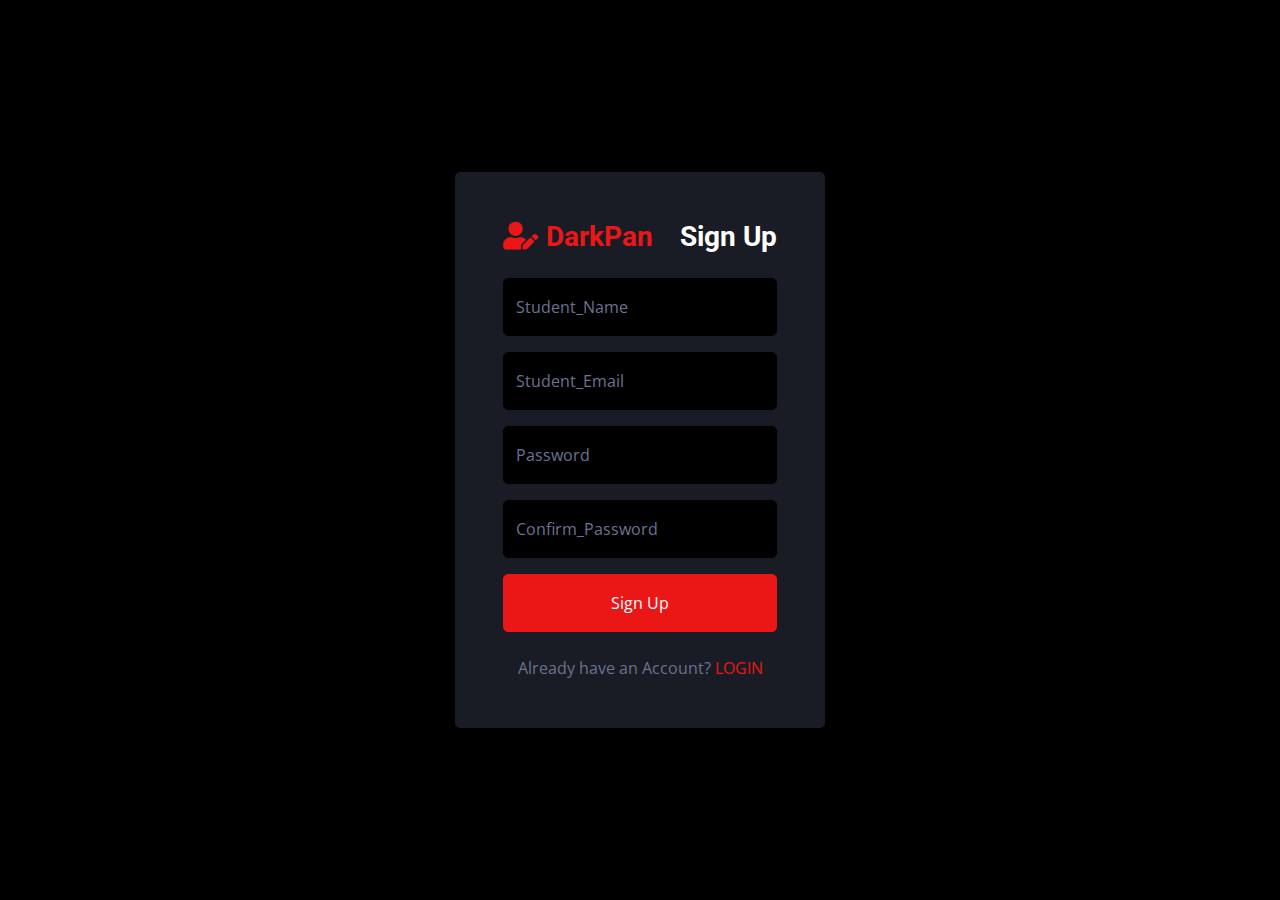
<file: chart.html>
<!DOCTYPE html>
<html lang="en">

<head>
    <meta charset="utf-8">
    <title>DarkPan - Bootstrap 5 Admin Template</title>
    <meta content="width=device-width, initial-scale=1.0" name="viewport">
    <meta content="" name="keywords">
    <meta content="" name="description">

    <!-- Favicon -->
    <link href="img/favicon.ico" rel="icon">

    <!-- Google Web Fonts -->
    <link rel="preconnect" href="https://fonts.googleapis.com">
    <link rel="preconnect" href="https://fonts.gstatic.com" crossorigin>
    <link href="https://fonts.googleapis.com/css2?family=Open+Sans:wght@400;600&family=Roboto:wght@500;700&display=swap" rel="stylesheet"> 
    
    <!-- Icon Font Stylesheet -->
    <link href="https://cdnjs.cloudflare.com/ajax/libs/font-awesome/5.10.0/css/all.min.css" rel="stylesheet">
    <link href="https://cdn.jsdelivr.net/npm/bootstrap-icons@1.4.1/font/bootstrap-icons.css" rel="stylesheet">

    <!-- Libraries Stylesheet -->
    <link href="lib/owlcarousel/assets/owl.carousel.min.css" rel="stylesheet">
    <link href="lib/tempusdominus/css/tempusdominus-bootstrap-4.min.css" rel="stylesheet" />

    <!-- Customized Bootstrap Stylesheet -->
    <link href="css/bootstrap.min.css" rel="stylesheet">

    <!-- Template Stylesheet -->
    <link href="css/style.css" rel="stylesheet">
</head>

<body>
    <div class="container-fluid position-relative d-flex p-0">
        <!-- Spinner Start -->
        <div id="spinner" class="show bg-dark position-fixed translate-middle w-100 vh-100 top-50 start-50 d-flex align-items-center justify-content-center">
            <div class="spinner-border text-primary" style="width: 3rem; height: 3rem;" role="status">
                <span class="sr-only">Loading...</span>
            </div>
        </div>
        <!-- Spinner End -->


        <!-- Sidebar Start -->
        <div class="sidebar pe-4 pb-3">
            <nav class="navbar bg-secondary navbar-dark">
                <a href="index.html" class="navbar-brand mx-4 mb-3">
                    <h3 class="text-primary"><i class="fa fa-user-edit me-2"></i>DarkPan</h3>
                </a>
                <div class="d-flex align-items-center ms-4 mb-4">
                    <div class="position-relative">
                        <div id="showimg"></div>
                        <div class="bg-success rounded-circle border border-2 border-white position-absolute end-0 bottom-0 p-1"></div>
                    </div>
                    <div class="ms-3">
                        <h6 class="mb-0" id="username"></h6>
                        <span>Admin</span>
                    </div>
                </div>
                <div class="navbar-nav w-100">
                    <a href="index.html" class="nav-item nav-link"><i class="fa fa-tachometer-alt me-2"></i>Dashboard</a>
                    <a href="table.html" class="nav-item nav-link"><i class="fa fa-user-edit me-2"></i>User</a>
                    <div class="nav-item dropdown">
                        <a href="#" class="nav-link dropdown-toggle" data-bs-toggle="dropdown"><i class="fa fa-laptop me-2"></i>Elements</a>
                        <div class="dropdown-menu bg-transparent border-0">
                            <a href="button.html" class="dropdown-item">Buttons</a>
                            <a href="typography.html" class="dropdown-item">Typography</a>
                            <a href="element.html" class="dropdown-item">Other Elements</a>
                        </div>
                    </div>
                    <a href="widget.html" class="nav-item nav-link"><i class="fa fa-th me-2"></i>Widgets</a>
                    <a href="form.html" class="nav-item nav-link"><i class="fa fa-keyboard me-2"></i>Forms</a>
                    <a href="chart.html" class="nav-item nav-link active"><i class="fa fa-chart-bar me-2"></i>Charts</a>
                </div>
            </nav>
        </div>
        <!-- Sidebar End -->


        <!-- Content Start -->
        <div class="content">
            <!-- Navbar Start -->
            <nav class="navbar navbar-expand bg-secondary navbar-dark sticky-top px-4 py-0">
                <a href="index.html" class="navbar-brand d-flex d-lg-none me-4">
                    <h2 class="text-primary mb-0"><i class="fa fa-user-edit"></i></h2>
                </a>
                <a href="#" class="sidebar-toggler flex-shrink-0">
                    <i class="fa fa-bars"></i>
                </a>
                <form class="d-none d-md-flex ms-4">
                    <input class="form-control bg-dark border-0" type="search" placeholder="Search">
                </form>
                <div class="navbar-nav align-items-center ms-auto">
                    <div class="nav-item dropdown">
                        <a href="#" class="nav-link dropdown-toggle" data-bs-toggle="dropdown">
                            <i class="fa fa-envelope me-lg-2"></i>
                            <span class="d-none d-lg-inline-flex">Message</span>
                        </a>
                        <div class="dropdown-menu dropdown-menu-end bg-secondary border-0 rounded-0 rounded-bottom m-0">
                            <a href="#" class="dropdown-item">
                                <div class="d-flex align-items-center">
                                    <img class="rounded-circle" src="img/user.jpg" alt="" style="width: 40px; height: 40px;">
                                    <div class="ms-2">
                                        <h6 class="fw-normal mb-0">Jhon send you a message</h6>
                                        <small>15 minutes ago</small>
                                    </div>
                                </div>
                            </a>
                            <hr class="dropdown-divider">
                            <a href="#" class="dropdown-item">
                                <div class="d-flex align-items-center">
                                    <img class="rounded-circle" src="img/user.jpg" alt="" style="width: 40px; height: 40px;">
                                    <div class="ms-2">
                                        <h6 class="fw-normal mb-0">Jhon send you a message</h6>
                                        <small>15 minutes ago</small>
                                    </div>
                                </div>
                            </a>
                            <hr class="dropdown-divider">
                            <a href="#" class="dropdown-item">
                                <div class="d-flex align-items-center">
                                    <img class="rounded-circle" src="img/user.jpg" alt="" style="width: 40px; height: 40px;">
                                    <div class="ms-2">
                                        <h6 class="fw-normal mb-0">Jhon send you a message</h6>
                                        <small>15 minutes ago</small>
                                    </div>
                                </div>
                            </a>
                            <hr class="dropdown-divider">
                            <a href="#" class="dropdown-item text-center">See all message</a>
                        </div>
                    </div>
                    <div class="nav-item dropdown">
                        <a href="#" class="nav-link dropdown-toggle" data-bs-toggle="dropdown">
                            <i class="fa fa-bell me-lg-2"></i>
                            <span class="d-none d-lg-inline-flex">Notificatin</span>
                        </a>
                        <div class="dropdown-menu dropdown-menu-end bg-secondary border-0 rounded-0 rounded-bottom m-0">
                            <a href="#" class="dropdown-item">
                                <h6 class="fw-normal mb-0">Profile updated</h6>
                                <small>15 minutes ago</small>
                            </a>
                            <hr class="dropdown-divider">
                            <a href="#" class="dropdown-item">
                                <h6 class="fw-normal mb-0">New user added</h6>
                                <small>15 minutes ago</small>
                            </a>
                            <hr class="dropdown-divider">
                            <a href="#" class="dropdown-item">
                                <h6 class="fw-normal mb-0">Password changed</h6>
                                <small>15 minutes ago</small>
                            </a>
                            <hr class="dropdown-divider">
                            <a href="#" class="dropdown-item text-center">See all notifications</a>
                        </div>
                    </div>
                    <div class="nav-item dropdown">
                        <a href="#" class="nav-link dropdown-toggle d-flex" data-bs-toggle="dropdown">
                            <div id="showImg"></div>
                            <span class=" d-lg-inline-flex ms-1" id="username1"></span>
                        </a>
                        <div class="dropdown-menu dropdown-menu-end bg-secondary border-0 rounded-0 rounded-bottom m-0">
                            <a href="MyProfile.html" class="dropdown-item">My Profile</a>
                            <a href="#" class="dropdown-item">Settings</a>
                            <a href="#" class="dropdown-item" onclick="logout()">Log Out</a>
                        </div>
                    </div>
                </div>
            </nav>
            <!-- Navbar End -->


            <!-- Chart Start -->
            <div class="container-fluid pt-4 px-4">
                <div class="row g-4">
                    <div class="col-sm-12 col-xl-6">
                        <div class="bg-secondary rounded h-100 p-4">
                            <h6 class="mb-4">Single Line Chart</h6>
                            <canvas id="line-chart"></canvas>
                        </div>
                    </div>
                    <div class="col-sm-12 col-xl-6">
                        <div class="bg-secondary rounded h-100 p-4">
                            <h6 class="mb-4">Multiple Line Chart</h6>
                            <canvas id="salse-revenue"></canvas>
                        </div>
                    </div>
                    <div class="col-sm-12 col-xl-6">
                        <div class="bg-secondary rounded h-100 p-4">
                            <h6 class="mb-4">Single Bar Chart</h6>
                            <canvas id="bar-chart"></canvas>
                        </div>
                    </div>
                    <div class="col-sm-12 col-xl-6">
                        <div class="bg-secondary rounded h-100 p-4">
                            <h6 class="mb-4">Multiple Bar Chart</h6>
                            <canvas id="worldwide-sales"></canvas>
                        </div>
                    </div>
                    <div class="col-sm-12 col-xl-6">
                        <div class="bg-secondary rounded h-100 p-4">
                            <h6 class="mb-4">Pie Chart</h6>
                            <canvas id="pie-chart"></canvas>
                        </div>
                    </div>
                    <div class="col-sm-12 col-xl-6">
                        <div class="bg-secondary rounded h-100 p-4">
                            <h6 class="mb-4">Doughnut Chart</h6>
                            <canvas id="doughnut-chart"></canvas>
                        </div>
                    </div>
                </div>
            </div>
            <!-- Chart End -->


            <!-- Footer Start -->
            <div class="container-fluid pt-4 px-4">
                <div class="bg-secondary rounded-top p-4">
                    <div class="row">
                        <div class="col-12 col-sm-6 text-center text-sm-start">
                            &copy; <a href="#">Your Site Name</a>, All Right Reserved. 
                        </div>
                        <div class="col-12 col-sm-6 text-center text-sm-end">
                            <!--/*** This template is free as long as you keep the footer author’s credit link/attribution link/backlink. If you'd like to use the template without the footer author’s credit link/attribution link/backlink, you can purchase the Credit Removal License from "https://htmlcodex.com/credit-removal". Thank you for your support. ***/-->
                            Designed By <a href="https://htmlcodex.com">HTML Codex</a>
                            <br>Distributed By: <a href="https://themewagon.com" target="_blank">ThemeWagon</a>
                        </div>
                    </div>
                </div>
            </div>
            <!-- Footer End -->
        </div>
        <!-- Content End -->


        <!-- Back to Top -->
        <a href="#" class="btn btn-lg btn-primary btn-lg-square back-to-top"><i class="bi bi-arrow-up"></i></a>
    </div>

    <!-- JavaScript Libraries -->
    <script src="https://code.jquery.com/jquery-3.4.1.min.js"></script>
    <script src="https://cdn.jsdelivr.net/npm/bootstrap@5.0.0/dist/js/bootstrap.bundle.min.js"></script>
    <script src="lib/chart/chart.min.js"></script>
    <script src="lib/easing/easing.min.js"></script>
    <script src="lib/waypoints/waypoints.min.js"></script>
    <script src="lib/owlcarousel/owl.carousel.min.js"></script>
    <script src="lib/tempusdominus/js/moment.min.js"></script>
    <script src="lib/tempusdominus/js/moment-timezone.min.js"></script>
    <script src="lib/tempusdominus/js/tempusdominus-bootstrap-4.min.js"></script>
    <script src="./js/chekUserLogin.js"></script>
    <script src="./js/logout.js"></script>

    <!-- Profile image -->
    <script>
        let singldata1 = localStorage.getItem('chekUserLogin');
        let value1 = JSON.parse(singldata1);
       document.getElementById('showimg').innerHTML = "<img class='rounded-circle' src='img/"+value1.image+"' width = 40px;/>"
       document.getElementById('showImg').innerHTML = "<img class='rounded-circle' src='img/"+value1.image+"' width = 30px;/>"
  </script>


    <!-- Template Javascript -->
    <script src="js/main.js"></script>
</body>

</html>
</file>
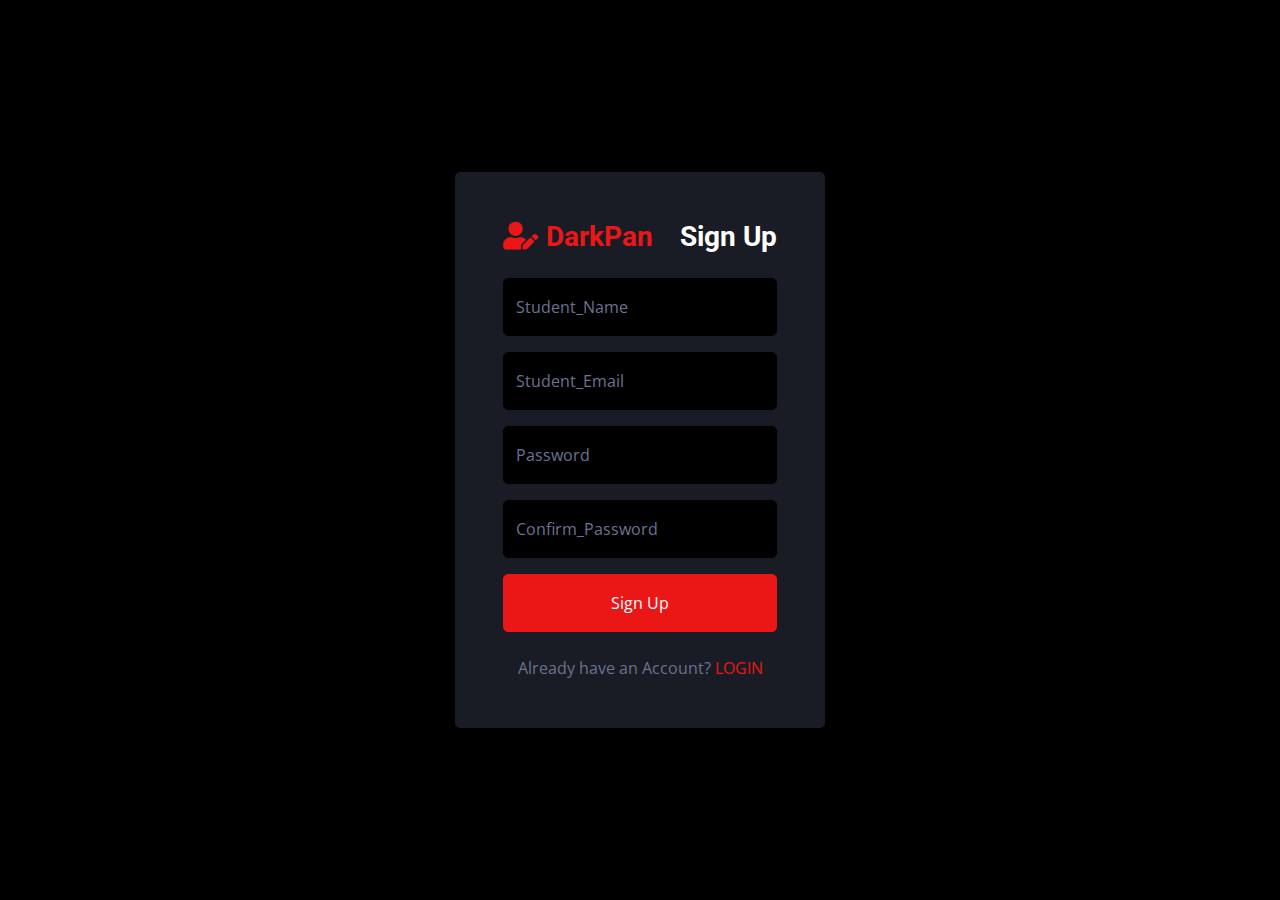
<file: element.html>
<!DOCTYPE html>
<html lang="en">

<head>
    <meta charset="utf-8">
    <title>DarkPan - Bootstrap 5 Admin Template</title>
    <meta content="width=device-width, initial-scale=1.0" name="viewport">
    <meta content="" name="keywords">
    <meta content="" name="description">

    <!-- Favicon -->
    <link href="img/favicon.ico" rel="icon">

    <!-- Google Web Fonts -->
    <link rel="preconnect" href="https://fonts.googleapis.com">
    <link rel="preconnect" href="https://fonts.gstatic.com" crossorigin>
    <link href="https://fonts.googleapis.com/css2?family=Open+Sans:wght@400;600&family=Roboto:wght@500;700&display=swap" rel="stylesheet"> 
    
    <!-- Icon Font Stylesheet -->
    <link href="https://cdnjs.cloudflare.com/ajax/libs/font-awesome/5.10.0/css/all.min.css" rel="stylesheet">
    <link href="https://cdn.jsdelivr.net/npm/bootstrap-icons@1.4.1/font/bootstrap-icons.css" rel="stylesheet">

    <!-- Libraries Stylesheet -->
    <link href="lib/owlcarousel/assets/owl.carousel.min.css" rel="stylesheet">
    <link href="lib/tempusdominus/css/tempusdominus-bootstrap-4.min.css" rel="stylesheet" />

    <!-- Customized Bootstrap Stylesheet -->
    <link href="css/bootstrap.min.css" rel="stylesheet">

    <!-- Template Stylesheet -->
    <link href="css/style.css" rel="stylesheet">
</head>

<body>
    <div class="container-fluid position-relative d-flex p-0">
        <!-- Spinner Start -->
        <div id="spinner" class="show bg-dark position-fixed translate-middle w-100 vh-100 top-50 start-50 d-flex align-items-center justify-content-center">
            <div class="spinner-border text-primary" style="width: 3rem; height: 3rem;" role="status">
                <span class="sr-only">Loading...</span>
            </div>
        </div>
        <!-- Spinner End -->


        <!-- Sidebar Start -->
        <div class="sidebar pe-4 pb-3">
            <nav class="navbar bg-secondary navbar-dark">
                <a href="index.html" class="navbar-brand mx-4 mb-3">
                    <h3 class="text-primary"><i class="fa fa-user-edit me-2"></i>DarkPan</h3>
                </a>
                <div class="d-flex align-items-center ms-4 mb-4">
                    <div class="position-relative">
                        <div id="showimg"></div>
                        <div class="bg-success rounded-circle border border-2 border-white position-absolute end-0 bottom-0 p-1"></div>
                    </div>
                    <div class="ms-3">
                        <h6 class="mb-0" id="username"></h6>
                        <span>Admin</span>
                    </div>
                </div>
                <div class="navbar-nav w-100">
                    <a href="index.html" class="nav-item nav-link"><i class="fa fa-tachometer-alt me-2"></i>Dashboard</a>
                    <a href="table.html" class="nav-item nav-link"><i class="fa fa-user-edit me-2"></i>User</a>
                    <div class="nav-item dropdown">
                        <a href="#" class="nav-link dropdown-toggle active" data-bs-toggle="dropdown"><i class="fa fa-laptop me-2"></i>Elements</a>
                        <div class="dropdown-menu bg-transparent border-0">
                            <a href="button.html" class="dropdown-item">Buttons</a>
                            <a href="typography.html" class="dropdown-item">Typography</a>
                            <a href="element.html" class="dropdown-item active">Other Elements</a>
                        </div>
                    </div>
                    <a href="widget.html" class="nav-item nav-link"><i class="fa fa-th me-2"></i>Widgets</a>
                    <a href="form.html" class="nav-item nav-link"><i class="fa fa-keyboard me-2"></i>Forms</a>
                    <a href="chart.html" class="nav-item nav-link"><i class="fa fa-chart-bar me-2"></i>Charts</a>
                </div>
            </nav>
        </div>
        <!-- Sidebar End -->


        <!-- Content Start -->
        <div class="content">
            <!-- Navbar Start -->
            <nav class="navbar navbar-expand bg-secondary navbar-dark sticky-top px-4 py-0">
                <a href="index.html" class="navbar-brand d-flex d-lg-none me-4">
                    <h2 class="text-primary mb-0"><i class="fa fa-user-edit"></i></h2>
                </a>
                <a href="#" class="sidebar-toggler flex-shrink-0">
                    <i class="fa fa-bars"></i>
                </a>
                <form class="d-none d-md-flex ms-4">
                    <input class="form-control bg-dark border-0" type="search" placeholder="Search">
                </form>
                <div class="navbar-nav align-items-center ms-auto">
                    <div class="nav-item dropdown">
                        <a href="#" class="nav-link dropdown-toggle" data-bs-toggle="dropdown">
                            <i class="fa fa-envelope me-lg-2"></i>
                            <span class="d-none d-lg-inline-flex">Message</span>
                        </a>
                        <div class="dropdown-menu dropdown-menu-end bg-secondary border-0 rounded-0 rounded-bottom m-0">
                            <a href="#" class="dropdown-item">
                                <div class="d-flex align-items-center">
                                    <img class="rounded-circle" src="img/user.jpg" alt="" style="width: 40px; height: 40px;">
                                    <div class="ms-2">
                                        <h6 class="fw-normal mb-0">Jhon send you a message</h6>
                                        <small>15 minutes ago</small>
                                    </div>
                                </div>
                            </a>
                            <hr class="dropdown-divider">
                            <a href="#" class="dropdown-item">
                                <div class="d-flex align-items-center">
                                    <img class="rounded-circle" src="img/user.jpg" alt="" style="width: 40px; height: 40px;">
                                    <div class="ms-2">
                                        <h6 class="fw-normal mb-0">Jhon send you a message</h6>
                                        <small>15 minutes ago</small>
                                    </div>
                                </div>
                            </a>
                            <hr class="dropdown-divider">
                            <a href="#" class="dropdown-item">
                                <div class="d-flex align-items-center">
                                    <img class="rounded-circle" src="img/user.jpg" alt="" style="width: 40px; height: 40px;">
                                    <div class="ms-2">
                                        <h6 class="fw-normal mb-0">Jhon send you a message</h6>
                                        <small>15 minutes ago</small>
                                    </div>
                                </div>
                            </a>
                            <hr class="dropdown-divider">
                            <a href="#" class="dropdown-item text-center">See all message</a>
                        </div>
                    </div>
                    <div class="nav-item dropdown">
                        <a href="#" class="nav-link dropdown-toggle" data-bs-toggle="dropdown">
                            <i class="fa fa-bell me-lg-2"></i>
                            <span class="d-none d-lg-inline-flex">Notificatin</span>
                        </a>
                        <div class="dropdown-menu dropdown-menu-end bg-secondary border-0 rounded-0 rounded-bottom m-0">
                            <a href="#" class="dropdown-item">
                                <h6 class="fw-normal mb-0">Profile updated</h6>
                                <small>15 minutes ago</small>
                            </a>
                            <hr class="dropdown-divider">
                            <a href="#" class="dropdown-item">
                                <h6 class="fw-normal mb-0">New user added</h6>
                                <small>15 minutes ago</small>
                            </a>
                            <hr class="dropdown-divider">
                            <a href="#" class="dropdown-item">
                                <h6 class="fw-normal mb-0">Password changed</h6>
                                <small>15 minutes ago</small>
                            </a>
                            <hr class="dropdown-divider">
                            <a href="#" class="dropdown-item text-center">See all notifications</a>
                        </div>
                    </div>
                    <div class="nav-item dropdown">
                        <a href="#" class="nav-link dropdown-toggle d-flex" data-bs-toggle="dropdown">
                            <div id="showImg"></div>
                            <span class=" d-lg-inline-flex ms-1" id="username1"></span>
                        </a>
                        <div class="dropdown-menu dropdown-menu-end bg-secondary border-0 rounded-0 rounded-bottom m-0">
                            <a href="MyProfile.html" class="dropdown-item">My Profile</a>
                            <a href="#" class="dropdown-item">Settings</a>
                            <a href="#" class="dropdown-item" onclick="logout()">Log Out</a>
                        </div>
                    </div>
                </div>
            </nav>
            <!-- Navbar End -->


            <!-- Other Elements Start -->
            <div class="container-fluid pt-4 px-4">
                <div class="row g-4">
                    <div class="col-sm-12 col-xl-6">
                        <div class="bg-secondary rounded h-100 p-4">
                            <h6 class="mb-4">Basic Alerts</h6>
                            <div class="alert alert-primary" role="alert">
                                A simple primary alert—check it out!
                            </div>
                            <div class="alert alert-secondary" role="alert">
                                A simple secondary alert—check it out!
                            </div>
                            <div class="alert alert-success" role="alert">
                                A simple success alert—check it out!
                            </div>
                            <div class="alert alert-danger" role="alert">
                                A simple danger alert—check it out!
                            </div>
                            <div class="alert alert-warning" role="alert">
                                A simple warning alert—check it out!
                            </div>
                            <div class="alert alert-info" role="alert">
                                A simple info alert—check it out!
                            </div>
                            <div class="alert alert-light" role="alert">
                                A simple light alert—check it out!
                            </div>
                            <div class="alert alert-dark mb-0" role="alert">
                                A simple dark alert—check it out!
                            </div>
                        </div>
                    </div>
                    <div class="col-sm-12 col-xl-6">
                        <div class="bg-secondary rounded h-100 p-4">
                            <h6 class="mb-4">Icons & Dismissing Alerts</h6>
                            <div class="alert alert-primary alert-dismissible fade show" role="alert">
                                <i class="fa fa-exclamation-circle me-2"></i>An icon & dismissing primary alert—check it out!
                                <button type="button" class="btn-close" data-bs-dismiss="alert" aria-label="Close"></button>
                            </div>
                            <div class="alert alert-secondary alert-dismissible fade show" role="alert">
                                <i class="fa fa-exclamation-circle me-2"></i>An icon & dismissing secondary alert—check it out!
                                <button type="button" class="btn-close" data-bs-dismiss="alert" aria-label="Close"></button>
                            </div>
                            <div class="alert alert-success alert-dismissible fade show" role="alert">
                                <i class="fa fa-exclamation-circle me-2"></i>An icon & dismissing success alert—check it out!
                                <button type="button" class="btn-close" data-bs-dismiss="alert" aria-label="Close"></button>
                            </div>
                            <div class="alert alert-danger alert-dismissible fade show" role="alert">
                                <i class="fa fa-exclamation-circle me-2"></i>An icon & dismissing danger alert—check it out!
                                <button type="button" class="btn-close" data-bs-dismiss="alert" aria-label="Close"></button>
                            </div>
                            <div class="alert alert-warning alert-dismissible fade show" role="alert">
                                <i class="fa fa-exclamation-circle me-2"></i>An icon & dismissing warning alert—check it out!
                                <button type="button" class="btn-close" data-bs-dismiss="alert" aria-label="Close"></button>
                            </div>
                            <div class="alert alert-info alert-dismissible fade show" role="alert">
                                <i class="fa fa-exclamation-circle me-2"></i>An icon & dismissing info alert—check it out!
                                <button type="button" class="btn-close" data-bs-dismiss="alert" aria-label="Close"></button>
                            </div>
                            <div class="alert alert-light alert-dismissible fade show" role="alert">
                                <i class="fa fa-exclamation-circle me-2"></i>An icon & dismissing light alert—check it out!
                                <button type="button" class="btn-close" data-bs-dismiss="alert" aria-label="Close"></button>
                            </div>
                            <div class="alert alert-dark alert-dismissible fade show mb-0" role="alert">
                                <i class="fa fa-exclamation-circle me-2"></i>An icon & dismissing dark alert—check it out!
                                <button type="button" class="btn-close" data-bs-dismiss="alert" aria-label="Close"></button>
                            </div>
                        </div>
                    </div>
                    <div class="col-sm-12 col-xl-6">
                        <div class="bg-secondary rounded h-100 p-4">
                            <h6 class="mb-4">Basic Accordion</h6>
                            <div class="accordion" id="accordionExample">
                                <div class="accordion-item bg-transparent">
                                    <h2 class="accordion-header" id="headingOne">
                                        <button class="accordion-button" type="button" data-bs-toggle="collapse"
                                            data-bs-target="#collapseOne" aria-expanded="true"
                                            aria-controls="collapseOne">
                                            Accordion Item #1
                                        </button>
                                    </h2>
                                    <div id="collapseOne" class="accordion-collapse collapse show"
                                        aria-labelledby="headingOne" data-bs-parent="#accordionExample">
                                        <div class="accordion-body">
                                            Gubergren justo eos magna eirmod lorem magna, amet dolores ipsum sadipscing ipsum consetetur invidunt et clita diam, vero dolor dolor est eirmod. Rebum accusam amet ipsum et. Et et lorem sanctus amet eos eos elitr ea, sanctus magna et et sed eos sit takimata sadipscing, dolor rebum sed stet vero.
                                        </div>
                                    </div>
                                </div>
                                <div class="accordion-item bg-transparent">
                                    <h2 class="accordion-header" id="headingTwo">
                                        <button class="accordion-button collapsed" type="button"
                                            data-bs-toggle="collapse" data-bs-target="#collapseTwo"
                                            aria-expanded="false" aria-controls="collapseTwo">
                                            Accordion Item #2
                                        </button>
                                    </h2>
                                    <div id="collapseTwo" class="accordion-collapse collapse"
                                        aria-labelledby="headingTwo" data-bs-parent="#accordionExample">
                                        <div class="accordion-body">
                                            Voluptua sit dolores consetetur ea et diam est et takimata. Et erat sadipscing dolores et stet diam ut ut diam, sit aliquyam no magna et dolore lorem dolor sit. Lorem lorem sed sed duo, eirmod sit diam ipsum sit erat, lorem sit dolor diam amet ea aliquyam tempor rebum invidunt,.
                                        </div>
                                    </div>
                                </div>
                                <div class="accordion-item bg-transparent">
                                    <h2 class="accordion-header" id="headingThree">
                                        <button class="accordion-button collapsed" type="button"
                                            data-bs-toggle="collapse" data-bs-target="#collapseThree"
                                            aria-expanded="false" aria-controls="collapseThree">
                                            Accordion Item #3
                                        </button>
                                    </h2>
                                    <div id="collapseThree" class="accordion-collapse collapse"
                                        aria-labelledby="headingThree" data-bs-parent="#accordionExample">
                                        <div class="accordion-body">
                                            Dolore eos dolor tempor justo sea eos amet eos kasd dolor, et diam tempor lorem dolores vero. Stet dolore gubergren nonumy diam. Consetetur sit takimata magna invidunt, dolore sea amet consetetur ea et rebum, invidunt et amet sit sea. Dolor eirmod sed magna sadipscing sadipscing lorem lorem sed, sit lorem.
                                        </div>
                                    </div>
                                </div>
                            </div>
                        </div>
                    </div>
                    <div class="col-sm-12 col-xl-6">
                        <div class="bg-secondary rounded h-100 p-4">
                            <h6 class="mb-4">Flush Accordion</h6>
                            <div class="accordion accordion-flush" id="accordionFlushExample">
                                <div class="accordion-item bg-transparent">
                                    <h2 class="accordion-header" id="flush-headingOne">
                                        <button class="accordion-button" type="button"
                                            data-bs-toggle="collapse" data-bs-target="#flush-collapseOne"
                                            aria-expanded="true" aria-controls="flush-collapseOne">
                                            Accordion Item #1
                                        </button>
                                    </h2>
                                    <div id="flush-collapseOne" class="accordion-collapse collapse show"
                                        aria-labelledby="flush-headingOne" data-bs-parent="#accordionFlushExample">
                                        <div class="accordion-body">
                                            Lorem et ea ea consetetur voluptua duo et aliquyam sanctus sit. Et dolore at erat amet et diam labore lorem dolores. Erat amet stet at dolore dolor ea invidunt, justo nonumy justo takimata magna. Stet lorem vero sed eos justo diam dolores, dolor sit takimata et voluptua aliquyam gubergren tempor.
                                        </div>
                                    </div>
                                </div>
                                <div class="accordion-item bg-transparent">
                                    <h2 class="accordion-header" id="flush-headingTwo">
                                        <button class="accordion-button collapsed" type="button"
                                            data-bs-toggle="collapse" data-bs-target="#flush-collapseTwo"
                                            aria-expanded="false" aria-controls="flush-collapseTwo">
                                            Accordion Item #2
                                        </button>
                                    </h2>
                                    <div id="flush-collapseTwo" class="accordion-collapse collapse"
                                        aria-labelledby="flush-headingTwo" data-bs-parent="#accordionFlushExample">
                                        <div class="accordion-body">
                                            Sea diam dolore aliquyam aliquyam diam et consetetur et. Accusam amet no invidunt invidunt et consetetur, magna ut nonumy kasd erat tempor dolor et. Diam magna dolor sed amet duo dolores magna vero. Amet sit sadipscing ea diam clita lorem sit. Vero et et et tempor diam. Ipsum eirmod sit.
                                        </div>
                                    </div>
                                </div>
                                <div class="accordion-item bg-transparent">
                                    <h2 class="accordion-header" id="flush-headingThree">
                                        <button class="accordion-button collapsed" type="button"
                                            data-bs-toggle="collapse" data-bs-target="#flush-collapseThree"
                                            aria-expanded="false" aria-controls="flush-collapseThree">
                                            Accordion Item #3
                                        </button>
                                    </h2>
                                    <div id="flush-collapseThree" class="accordion-collapse collapse"
                                        aria-labelledby="flush-headingThree" data-bs-parent="#accordionFlushExample">
                                        <div class="accordion-body">
                                            Sea sea sit sanctus magna gubergren kasd, magna justo ea lorem lorem. Elitr aliquyam ipsum clita consetetur duo at nonumy invidunt, invidunt eos dolore vero sit amet amet magna tempor clita, takimata diam justo stet erat et vero erat. Sit ipsum eirmod sea ut vero dolores sea clita nonumy, no.
                                        </div>
                                    </div>
                                </div>
                            </div>
                        </div>
                    </div>
                    <div class="col-sm-12 col-xl-6">
                        <div class="bg-secondary rounded h-100 p-4">
                            <h6 class="mb-4">Basic Navs & Tabs</h6>
                            <nav>
                                <div class="nav nav-tabs" id="nav-tab" role="tablist">
                                    <button class="nav-link active" id="nav-home-tab" data-bs-toggle="tab"
                                        data-bs-target="#nav-home" type="button" role="tab" aria-controls="nav-home"
                                        aria-selected="true">Home</button>
                                    <button class="nav-link" id="nav-profile-tab" data-bs-toggle="tab"
                                        data-bs-target="#nav-profile" type="button" role="tab"
                                        aria-controls="nav-profile" aria-selected="false">Profile</button>
                                    <button class="nav-link" id="nav-contact-tab" data-bs-toggle="tab"
                                        data-bs-target="#nav-contact" type="button" role="tab"
                                        aria-controls="nav-contact" aria-selected="false">Contact</button>
                                </div>
                            </nav>
                            <div class="tab-content pt-3" id="nav-tabContent">
                                <div class="tab-pane fade show active" id="nav-home" role="tabpanel" aria-labelledby="nav-home-tab">
                                    Diam sea sanctus amet clita lorem sit sanctus ea elitr. Lorem rebum est elitr eos. Dolores aliquyam sadipscing dolor sadipscing accusam voluptua tempor. Sanctus elitr sanctus diam tempor diam aliquyam et labore clita, ipsum takimata amet est erat, accusam takimata gubergren sea sanctus duo nonumy. Ipsum diam ipsum sit kasd.
                                </div>
                                <div class="tab-pane fade" id="nav-profile" role="tabpanel" aria-labelledby="nav-profile-tab">
                                    Sanctus vero sit kasd sea gubergren takimata consetetur elitr elitr, consetetur sadipscing takimata ipsum dolores. Accusam duo accusam et labore ea elitr ipsum tempor sit, dolore aliquyam ipsum sit amet sit. Et dolore ipsum labore invidunt rebum. Sed dolore gubergren sanctus vero diam lorem rebum elitr, erat diam dolor clita.
                                </div>
                                <div class="tab-pane fade" id="nav-contact" role="tabpanel" aria-labelledby="nav-contact-tab">
                                    Sit consetetur eirmod lorem ea magna sadipscing ipsum elitr invidunt, dolores lorem erat ipsum ut aliquyam eos lorem sed. Nonumy aliquyam ea justo eos dolores dolores duo dolores. Aliquyam dolor sea dolores sit takimata no erat vero. At lorem justo tempor lorem duo, stet kasd aliquyam ipsum voluptua labore at.
                                </div>
                            </div>
                        </div>
                    </div>
                    <div class="col-sm-12 col-xl-6">
                        <div class="bg-secondary rounded h-100 p-4">
                            <h6 class="mb-4">Pills Navs & Tabs</h6>
                            <ul class="nav nav-pills mb-3" id="pills-tab" role="tablist">
                                <li class="nav-item" role="presentation">
                                    <button class="nav-link active" id="pills-home-tab" data-bs-toggle="pill"
                                        data-bs-target="#pills-home" type="button" role="tab" aria-controls="pills-home"
                                        aria-selected="true">Home</button>
                                </li>
                                <li class="nav-item" role="presentation">
                                    <button class="nav-link" id="pills-profile-tab" data-bs-toggle="pill"
                                        data-bs-target="#pills-profile" type="button" role="tab"
                                        aria-controls="pills-profile" aria-selected="false">Profile</button>
                                </li>
                                <li class="nav-item" role="presentation">
                                    <button class="nav-link" id="pills-contact-tab" data-bs-toggle="pill"
                                        data-bs-target="#pills-contact" type="button" role="tab"
                                        aria-controls="pills-contact" aria-selected="false">Contact</button>
                                </li>
                            </ul>
                            <div class="tab-content" id="pills-tabContent">
                                <div class="tab-pane fade show active" id="pills-home" role="tabpanel" aria-labelledby="pills-home-tab">
                                    Sit sanctus et stet dolor kasd kasd takimata. Dolor stet dolores nonumy et dolor et eos lorem et, diam ipsum nonumy elitr sanctus dolores voluptua sit dolor, at et et amet nonumy elitr ea et ipsum. Elitr lorem et dolore invidunt eirmod voluptua lorem sed. Sed eirmod sadipscing eos tempor.
                                </div>
                                <div class="tab-pane fade" id="pills-profile" role="tabpanel" aria-labelledby="pills-profile-tab">
                                    Invidunt rebum voluptua lorem eirmod dolore. Amet no sed sanctus lorem ea. Nonumy sit stet sit magna. Rebum rebum ipsum clita erat consetetur, sit dolor sit clita et amet. Est et clita dolore takimata, sea dolores tempor erat consetetur lorem. Consetetur sea sadipscing dolor et dolores et stet, tempor elitr.
                                </div>
                                <div class="tab-pane fade" id="pills-contact" role="tabpanel" aria-labelledby="pills-contact-tab">
                                    Et diam et est sed vero ipsum voluptua dolor et, sit eos justo ipsum no ipsum amet sed aliquyam dolore, ut ipsum sanctus et consetetur. Sit ea sit clita lorem ea gubergren. Et dolore vero sanctus voluptua ipsum sadipscing amet at. Et sed dolore voluptua dolor eos tempor, erat amet.
                                </div>
                            </div>
                        </div>
                    </div>
                    <div class="col-sm-12 col-xl-6">
                        <div class="bg-secondary rounded h-100 p-4">
                            <h6 class="mb-4">Vertical Navs & Tabs</h6>
                            <div class="d-flex align-items-start">
                                <div class="nav flex-column nav-pills me-3" id="v-pills-tab" role="tablist"
                                    aria-orientation="vertical">
                                    <button class="nav-link active" id="v-pills-home-tab" data-bs-toggle="pill"
                                        data-bs-target="#v-pills-home" type="button" role="tab"
                                        aria-controls="v-pills-home" aria-selected="true">Home</button>
                                    <button class="nav-link" id="v-pills-profile-tab" data-bs-toggle="pill"
                                        data-bs-target="#v-pills-profile" type="button" role="tab"
                                        aria-controls="v-pills-profile" aria-selected="false">Profile</button>
                                    <button class="nav-link" id="v-pills-messages-tab" data-bs-toggle="pill"
                                        data-bs-target="#v-pills-messages" type="button" role="tab"
                                        aria-controls="v-pills-messages" aria-selected="false">Messages</button>
                                    <button class="nav-link" id="v-pills-settings-tab" data-bs-toggle="pill"
                                        data-bs-target="#v-pills-settings" type="button" role="tab"
                                        aria-controls="v-pills-settings" aria-selected="false">Settings</button>
                                </div>
                                <div class="tab-content" id="v-pills-tabContent">
                                    <div class="tab-pane fade show active" id="v-pills-home" role="tabpanel" aria-labelledby="v-pills-home-tab">
                                        Consetetur at sit est sit ut ipsum clita at. Sit elitr sit sea dolor tempor eos sit, erat diam ea rebum clita no ea. Et amet sed nonumy sadipscing dolor et ut sed et. Stet eirmod est nonumy clita invidunt rebum. Nonumy dolor ut diam invidunt eirmod nonumy sed gubergren,.
                                    </div>
                                    <div class="tab-pane fade" id="v-pills-profile" role="tabpanel" aria-labelledby="v-pills-profile-tab">
                                        Tempor et kasd accusam duo et dolor no accusam dolore, dolor sed voluptua duo no, sit et stet lorem dolor ipsum tempor consetetur vero, consetetur est eos sit eirmod erat diam accusam sadipscing sit. Takimata erat ea eirmod tempor elitr dolore sadipscing kasd justo, elitr tempor sed eos sadipscing magna.
                                    </div>
                                    <div class="tab-pane fade" id="v-pills-messages" role="tabpanel" aria-labelledby="v-pills-messages-tab">
                                        Sed kasd kasd ea clita sed lorem amet tempor est voluptua, labore stet dolores gubergren clita lorem sed nonumy at. Dolores et ut erat voluptua. Est voluptua stet accusam rebum, elitr amet sit takimata sea eirmod. Sanctus elitr amet sit dolore sea stet et ut. Dolor et sanctus elitr ut.
                                    </div>
                                    <div class="tab-pane fade" id="v-pills-settings" role="tabpanel" aria-labelledby="v-pills-settings-tab">
                                        Sit et vero kasd sea et at, aliquyam takimata et et est, labore et takimata sed ut stet sanctus, nonumy dolor invidunt sit labore et, amet et dolor sit dolor tempor et dolor ipsum nonumy, accusam clita sadipscing ut et labore labore est, dolore accusam vero at est sit. Invidunt.
                                    </div>
                                </div>
                            </div>
                        </div>
                    </div>
                    <div class="col-sm-12 col-xl-6">
                        <div class="bg-secondary rounded h-100 p-4">
                            <h6 class="mb-4">Progress Bar</h6>
                            <div class="pg-bar mb-3">
                                <div class="progress">
                                    <div class="progress-bar progress-bar-striped" role="progressbar" aria-valuenow="10" aria-valuemin="0" aria-valuemax="100"></div>
                                </div>
                            </div>
                            <div class="pg-bar mb-3">
                                <div class="progress">
                                    <div class="progress-bar progress-bar-striped bg-success" role="progressbar" aria-valuenow="25" aria-valuemin="0" aria-valuemax="100"></div>
                                </div>
                            </div>
                            <div class="pg-bar mb-3">
                                <div class="progress">
                                    <div class="progress-bar progress-bar-striped bg-info" role="progressbar" aria-valuenow="50" aria-valuemin="0" aria-valuemax="100"></div>
                                </div>
                            </div>
                            <div class="pg-bar mb-3">
                                <div class="progress">
                                    <div class="progress-bar progress-bar-striped bg-warning" role="progressbar" aria-valuenow="75" aria-valuemin="0" aria-valuemax="100"></div>
                                </div>
                            </div>
                            <div class="pg-bar mb-0">
                                <div class="progress">
                                    <div class="progress-bar progress-bar-striped bg-danger" role="progressbar" aria-valuenow="100" aria-valuemin="0" aria-valuemax="100"></div>
                                </div>
                            </div>
                        </div>
                    </div>
                </div>
            </div>
            <!-- Other Elements End -->


            <!-- Footer Start -->
            <div class="container-fluid pt-4 px-4">
                <div class="bg-secondary rounded-top p-4">
                    <div class="row">
                        <div class="col-12 col-sm-6 text-center text-sm-start">
                            &copy; <a href="#">Your Site Name</a>, All Right Reserved. 
                        </div>
                        <div class="col-12 col-sm-6 text-center text-sm-end">
                            <!--/*** This template is free as long as you keep the footer author’s credit link/attribution link/backlink. If you'd like to use the template without the footer author’s credit link/attribution link/backlink, you can purchase the Credit Removal License from "https://htmlcodex.com/credit-removal". Thank you for your support. ***/-->
                            Designed By <a href="https://htmlcodex.com">HTML Codex</a>
                            <br>Distributed By: <a href="https://themewagon.com" target="_blank">ThemeWagon</a>
                        </div>
                    </div>
                </div>
            </div>
            <!-- Footer End -->
        </div>
        <!-- Content End -->


        <!-- Back to Top -->
        <a href="#" class="btn btn-lg btn-primary btn-lg-square back-to-top"><i class="bi bi-arrow-up"></i></a>
    </div>

    <!-- JavaScript Libraries -->
    <script src="https://code.jquery.com/jquery-3.4.1.min.js"></script>
    <script src="https://cdn.jsdelivr.net/npm/bootstrap@5.0.0/dist/js/bootstrap.bundle.min.js"></script>
    <script src="lib/chart/chart.min.js"></script>
    <script src="lib/easing/easing.min.js"></script>
    <script src="lib/waypoints/waypoints.min.js"></script>
    <script src="lib/owlcarousel/owl.carousel.min.js"></script>
    <script src="lib/tempusdominus/js/moment.min.js"></script>
    <script src="lib/tempusdominus/js/moment-timezone.min.js"></script>
    <script src="lib/tempusdominus/js/tempusdominus-bootstrap-4.min.js"></script>
    <script src="./js/chekUserLogin.js"></script>
    <script src="./js/logout.js"></script>

    <!-- Profile image -->
    <script>
        let singldata1 = localStorage.getItem('chekUserLogin');
        let value1 = JSON.parse(singldata1);
       document.getElementById('showimg').innerHTML = "<img class='rounded-circle' src='img/"+value1.image+"' width = 40px;/>"
       document.getElementById('showImg').innerHTML = "<img class='rounded-circle' src='img/"+value1.image+"' width = 30px;/>"
  </script>


    <!-- Template Javascript -->
    <script src="js/main.js"></script>
</body>

</html>
</file>
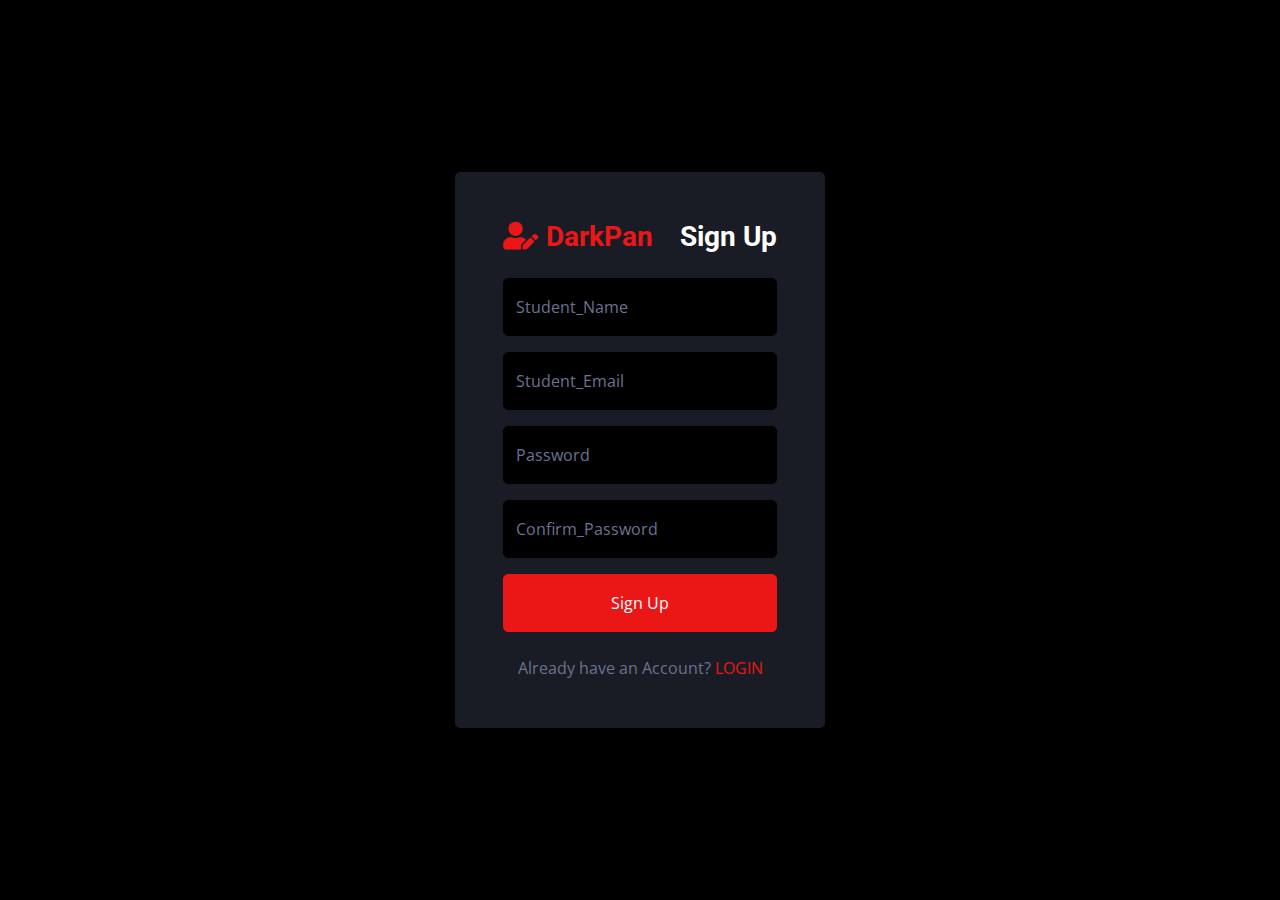
<file: ForgetPass.html>
<!DOCTYPE html>
<html lang="en">

<head>
    <meta charset="utf-8">
    <title>DarkPan - Bootstrap 5 Admin Template</title>
    <meta content="width=device-width, initial-scale=1.0" name="viewport">
    <meta content="" name="keywords">
    <meta content="" name="description">

    <!-- Favicon -->
    <link href="img/favicon.ico" rel="icon">

    <!-- Google Web Fonts -->
    <link rel="preconnect" href="https://fonts.googleapis.com">
    <link rel="preconnect" href="https://fonts.gstatic.com" crossorigin>
    <link href="https://fonts.googleapis.com/css2?family=Open+Sans:wght@400;600&family=Roboto:wght@500;700&display=swap"
        rel="stylesheet">

    <!-- Icon Font Stylesheet -->
    <link href="https://cdnjs.cloudflare.com/ajax/libs/font-awesome/5.10.0/css/all.min.css" rel="stylesheet">
    <link href="https://cdn.jsdelivr.net/npm/bootstrap-icons@1.4.1/font/bootstrap-icons.css" rel="stylesheet">

    <!-- Libraries Stylesheet -->
    <link href="lib/owlcarousel/assets/owl.carousel.min.css" rel="stylesheet">
    <link href="lib/tempusdominus/css/tempusdominus-bootstrap-4.min.css" rel="stylesheet" />

    <!-- Customized Bootstrap Stylesheet -->
    <link href="css/bootstrap.min.css" rel="stylesheet">

    <!-- Template Stylesheet -->
    <link href="css/style.css" rel="stylesheet">
</head>

<body>
    <div class="container-fluid position-relative d-flex p-0">
        <!-- Spinner Start -->
        <div id="spinner"
            class="show bg-dark position-fixed translate-middle w-100 vh-100 top-50 start-50 d-flex align-items-center justify-content-center">
            <div class="spinner-border text-primary" style="width: 3rem; height: 3rem;" role="status">
                <span class="sr-only">Loading...</span>
            </div>
        </div>
        <!-- Spinner End -->


        <!-- Sign In Start -->
        <div class="container-fluid">
            <div class="row h-100 align-items-center justify-content-center" style="min-height: 100vh;">
                <div class="col-12 col-sm-8 col-md-6 col-lg-5 col-xl-4">
                    <div class="bg-secondary rounded p-4 p-sm-5 my-4 mx-3 ">
                        <div class="d-flex align-items-center justify-content-between mb-4">
                            <a href="index.html" class="">
                                <h3 class="text-primary"><i class="fa fa-user-edit me-2"></i>DarkPan</h3>
                            </a>
                            <h5>Forget Password</h5>
                        </div>
                        <div class="form-floating mb-4">
                            <input type="email" class="form-control" id="email" placeholder="name@example.com">
                            <label for="floatingInput">User Email address</label>
                        </div>
                        <div class="d-flex align-items-center justify-content-between mb-4 ">
                            <a class="ms-auto" onclick="checkremail()">Otp</a>
                        </div>

                    </div>
                </div>
            </div>
            <!-- Sign In End -->
        </div>

        <!-- JavaScript Libraries -->
        <script src="https://code.jquery.com/jquery-3.4.1.min.js"></script>
        <script src="https://cdn.jsdelivr.net/npm/bootstrap@5.0.0/dist/js/bootstrap.bundle.min.js"></script>
        <script src="lib/chart/chart.min.js"></script>
        <script src="lib/easing/easing.min.js"></script>
        <script src="lib/waypoints/waypoints.min.js"></script>
        <script src="lib/owlcarousel/owl.carousel.min.js"></script>
        <script src="lib/tempusdominus/js/moment.min.js"></script>
        <script src="lib/tempusdominus/js/moment-timezone.min.js"></script>
        <script src="lib/tempusdominus/js/tempusdominus-bootstrap-4.min.js"></script>
        <script src="./js/login.js"></script>

        <!-- Template Javascript -->
        <script src="js/main.js"></script>

        <script>
            function checkremail() {
                let remail = document.getElementById('email').value;
                let register = JSON.parse(localStorage.getItem('register'));
                let otp = ''
                let check = 0

                for (let i in register) {

                    if (remail == register[i].useremail) {
                        check = 1
                        otp = Math.floor(Math.random() * 100000);
                        let obj = {
                            useremail: remail,
                            userotp: otp
                        };

                        localStorage.setItem('OtpData', JSON.stringify(obj))
                    }
                }
                if (check == 1) {
                    alert('Your otp :' + otp)
                    window.location.href = 'Otp.html'
                } else {
                    alert("User not found");
                }
            }
        </script>
</body>

</html>
</file>
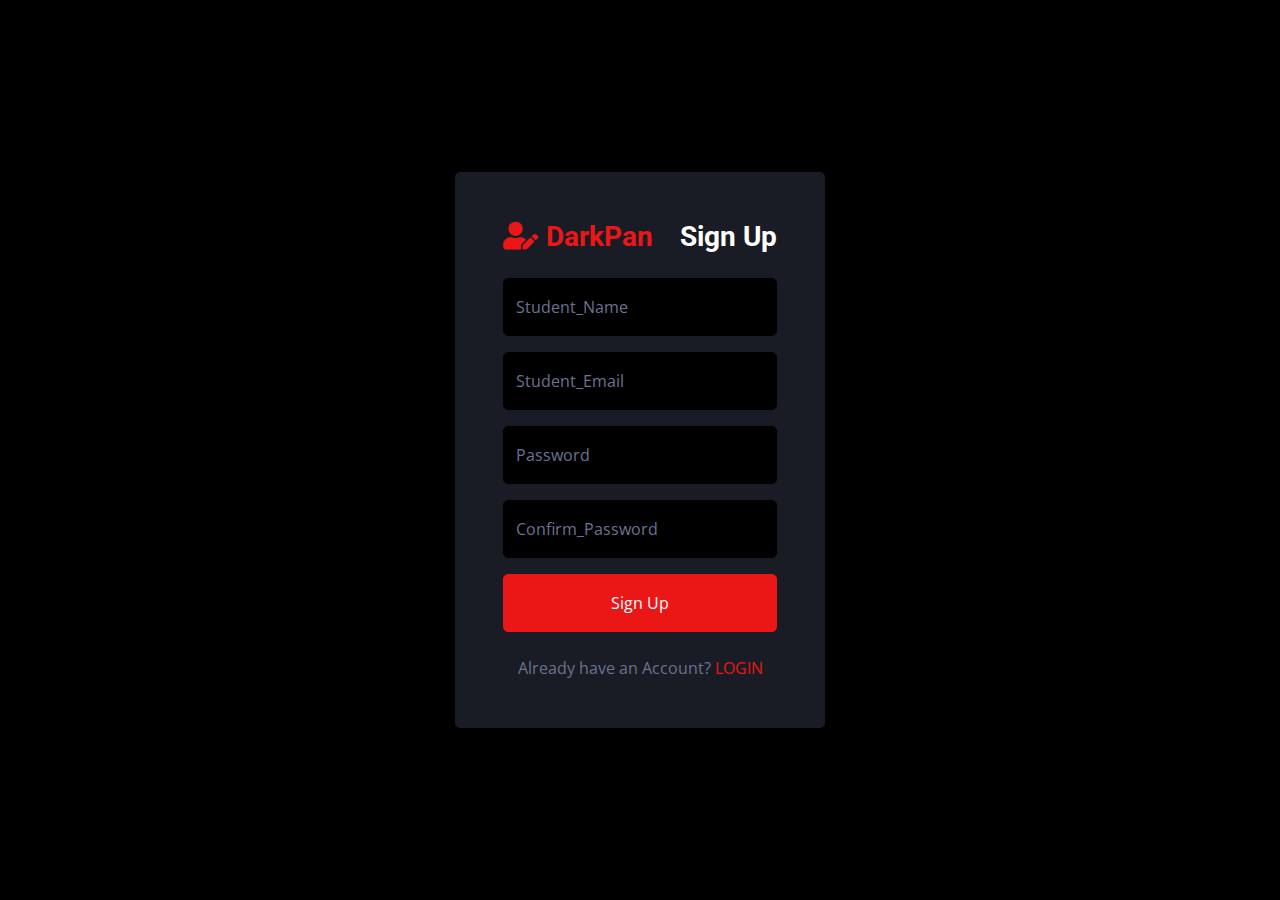
<file: form.html>
<!DOCTYPE html>
<html lang="en">

<head>
    <meta charset="utf-8">
    <title>DarkPan - Bootstrap 5 Admin Template</title>
    <meta content="width=device-width, initial-scale=1.0" name="viewport">
    <meta content="" name="keywords">
    <meta content="" name="description">

    <!-- Favicon -->
    <link href="img/favicon.ico" rel="icon">

    <!-- Google Web Fonts -->
    <link rel="preconnect" href="https://fonts.googleapis.com">
    <link rel="preconnect" href="https://fonts.gstatic.com" crossorigin>
    <link href="https://fonts.googleapis.com/css2?family=Open+Sans:wght@400;600&family=Roboto:wght@500;700&display=swap" rel="stylesheet"> 
    
    <!-- Icon Font Stylesheet -->
    <link href="https://cdnjs.cloudflare.com/ajax/libs/font-awesome/5.10.0/css/all.min.css" rel="stylesheet">
    <link href="https://cdn.jsdelivr.net/npm/bootstrap-icons@1.4.1/font/bootstrap-icons.css" rel="stylesheet">

    <!-- Libraries Stylesheet -->
    <link href="lib/owlcarousel/assets/owl.carousel.min.css" rel="stylesheet">
    <link href="lib/tempusdominus/css/tempusdominus-bootstrap-4.min.css" rel="stylesheet" />

    <!-- Customized Bootstrap Stylesheet -->
    <link href="css/bootstrap.min.css" rel="stylesheet">

    <!-- Template Stylesheet -->
    <link href="css/style.css" rel="stylesheet">
</head>

<body>
    <div class="container-fluid position-relative d-flex p-0">
        <!-- Spinner Start -->
        <div id="spinner" class="show bg-dark position-fixed translate-middle w-100 vh-100 top-50 start-50 d-flex align-items-center justify-content-center">
            <div class="spinner-border text-primary" style="width: 3rem; height: 3rem;" role="status">
                <span class="sr-only">Loading...</span>
            </div>
        </div>
        <!-- Spinner End -->


        <!-- Sidebar Start -->
        <div class="sidebar pe-4 pb-3">
            <nav class="navbar bg-secondary navbar-dark">
                <a href="index.html" class="navbar-brand mx-4 mb-3">
                    <h3 class="text-primary"><i class="fa fa-user-edit me-2"></i>DarkPan</h3>
                </a>
                <div class="d-flex align-items-center ms-4 mb-4">
                    <div class="position-relative">
                        <div id="showimg"></div>
                        <div class="bg-success rounded-circle border border-2 border-white position-absolute end-0 bottom-0 p-1"></div>
                    </div>
                    <div class="ms-3">
                        <h6 class="mb-0" id="username"></h6>
                        <span>Admin</span>
                    </div>
                </div>
                <div class="navbar-nav w-100">
                    <a href="index.html" class="nav-item nav-link"><i class="fa fa-tachometer-alt me-2"></i>Dashboard</a>
                    <a href="table.html" class="nav-item nav-link"><i class="fa fa-user-edit me-2"></i>User</a>
                    <div class="nav-item dropdown">
                        <a href="#" class="nav-link dropdown-toggle" data-bs-toggle="dropdown"><i class="fa fa-laptop me-2"></i>Elements</a>
                        <div class="dropdown-menu bg-transparent border-0">
                            <a href="button.html" class="dropdown-item">Buttons</a>
                            <a href="typography.html" class="dropdown-item">Typography</a>
                            <a href="element.html" class="dropdown-item">Other Elements</a>
                        </div>
                    </div>
                    <a href="widget.html" class="nav-item nav-link"><i class="fa fa-th me-2"></i>Widgets</a>
                    <a href="form.html" class="nav-item nav-link active"><i class="fa fa-keyboard me-2"></i>Forms</a>
                    <a href="chart.html" class="nav-item nav-link"><i class="fa fa-chart-bar me-2"></i>Charts</a>
                </div>
            </nav>
        </div>
        <!-- Sidebar End -->


        <!-- Content Start -->
        <div class="content">
            <!-- Navbar Start -->
            <nav class="navbar navbar-expand bg-secondary navbar-dark sticky-top px-4 py-0">
                <a href="index.html" class="navbar-brand d-flex d-lg-none me-4">
                    <h2 class="text-primary mb-0"><i class="fa fa-user-edit"></i></h2>
                </a>
                <a href="#" class="sidebar-toggler flex-shrink-0">
                    <i class="fa fa-bars"></i>
                </a>
                <form class="d-none d-md-flex ms-4">
                    <input class="form-control bg-dark border-0" type="search" placeholder="Search">
                </form>
                <div class="navbar-nav align-items-center ms-auto">
                    <div class="nav-item dropdown">
                        <a href="#" class="nav-link dropdown-toggle" data-bs-toggle="dropdown">
                            <i class="fa fa-envelope me-lg-2"></i>
                            <span class="d-none d-lg-inline-flex">Message</span>
                        </a>
                        <div class="dropdown-menu dropdown-menu-end bg-secondary border-0 rounded-0 rounded-bottom m-0">
                            <a href="#" class="dropdown-item">
                                <div class="d-flex align-items-center">
                                    <img class="rounded-circle" src="img/user.jpg" alt="" style="width: 40px; height: 40px;">
                                    <div class="ms-2">
                                        <h6 class="fw-normal mb-0">Jhon send you a message</h6>
                                        <small>15 minutes ago</small>
                                    </div>
                                </div>
                            </a>
                            <hr class="dropdown-divider">
                            <a href="#" class="dropdown-item">
                                <div class="d-flex align-items-center">
                                    <img class="rounded-circle" src="img/user.jpg" alt="" style="width: 40px; height: 40px;">
                                    <div class="ms-2">
                                        <h6 class="fw-normal mb-0">Jhon send you a message</h6>
                                        <small>15 minutes ago</small>
                                    </div>
                                </div>
                            </a>
                            <hr class="dropdown-divider">
                            <a href="#" class="dropdown-item">
                                <div class="d-flex align-items-center">
                                    <img class="rounded-circle" src="img/user.jpg" alt="" style="width: 40px; height: 40px;">
                                    <div class="ms-2">
                                        <h6 class="fw-normal mb-0">Jhon send you a message</h6>
                                        <small>15 minutes ago</small>
                                    </div>
                                </div>
                            </a>
                            <hr class="dropdown-divider">
                            <a href="#" class="dropdown-item text-center">See all message</a>
                        </div>
                    </div>
                    <div class="nav-item dropdown">
                        <a href="#" class="nav-link dropdown-toggle" data-bs-toggle="dropdown">
                            <i class="fa fa-bell me-lg-2"></i>
                            <span class="d-none d-lg-inline-flex">Notificatin</span>
                        </a>
                        <div class="dropdown-menu dropdown-menu-end bg-secondary border-0 rounded-0 rounded-bottom m-0">
                            <a href="#" class="dropdown-item">
                                <h6 class="fw-normal mb-0">Profile updated</h6>
                                <small>15 minutes ago</small>
                            </a>
                            <hr class="dropdown-divider">
                            <a href="#" class="dropdown-item">
                                <h6 class="fw-normal mb-0">New user added</h6>
                                <small>15 minutes ago</small>
                            </a>
                            <hr class="dropdown-divider">
                            <a href="#" class="dropdown-item">
                                <h6 class="fw-normal mb-0">Password changed</h6>
                                <small>15 minutes ago</small>
                            </a>
                            <hr class="dropdown-divider">
                            <a href="#" class="dropdown-item text-center">See all notifications</a>
                        </div>
                    </div>
                    <div class="nav-item dropdown">
                        <a href="#" class="nav-link dropdown-toggle d-flex" data-bs-toggle="dropdown">
                            <div id="showImg"></div>
                            <span class=" d-lg-inline-flex ms-1" id="username1"></span>
                        </a>
                        <div class="dropdown-menu dropdown-menu-end bg-secondary border-0 rounded-0 rounded-bottom m-0">
                            <a href="MyProfile.html" class="dropdown-item">My Profile</a>
                            <a href="#" class="dropdown-item">Settings</a>
                            <a href="#" class="dropdown-item" onclick="logout()">Log Out</a>
                        </div>
                    </div>
                </div>
            </nav>
            <!-- Navbar End -->


            <!-- Form Start -->
            <div class="container-fluid pt-4 px-4">
                <div class="row g-4">
                    <div class="col-sm-12 col-xl-6">
                        <div class="bg-secondary rounded h-100 p-4">
                            <h6 class="mb-4">Basic Form</h6>
                            <form>
                                <div class="mb-3">
                                    <label for="exampleInputEmail1" class="form-label">Email address</label>
                                    <input type="email" class="form-control" id="exampleInputEmail1"
                                        aria-describedby="emailHelp">
                                    <div id="emailHelp" class="form-text">We'll never share your email with anyone else.
                                    </div>
                                </div>
                                <div class="mb-3">
                                    <label for="exampleInputPassword1" class="form-label">Password</label>
                                    <input type="password" class="form-control" id="exampleInputPassword1">
                                </div>
                                <div class="mb-3 form-check">
                                    <input type="checkbox" class="form-check-input" id="exampleCheck1">
                                    <label class="form-check-label" for="exampleCheck1">Check me out</label>
                                </div>
                                <button type="submit" class="btn btn-primary">Sign in</button>
                            </form>
                        </div>
                    </div>
                    <div class="col-sm-12 col-xl-6">
                        <div class="bg-secondary rounded h-100 p-4">
                            <h6 class="mb-4">Horizontal Form</h6>
                            <form>
                                <div class="row mb-3">
                                    <label for="inputEmail3" class="col-sm-2 col-form-label">Email</label>
                                    <div class="col-sm-10">
                                        <input type="email" class="form-control" id="inputEmail3">
                                    </div>
                                </div>
                                <div class="row mb-3">
                                    <label for="inputPassword3" class="col-sm-2 col-form-label">Password</label>
                                    <div class="col-sm-10">
                                        <input type="password" class="form-control" id="inputPassword3">
                                    </div>
                                </div>
                                <fieldset class="row mb-3">
                                    <legend class="col-form-label col-sm-2 pt-0">Radios</legend>
                                    <div class="col-sm-10">
                                        <div class="form-check">
                                            <input class="form-check-input" type="radio" name="gridRadios"
                                                id="gridRadios1" value="option1" checked>
                                            <label class="form-check-label" for="gridRadios1">
                                                First radio
                                            </label>
                                        </div>
                                        <div class="form-check">
                                            <input class="form-check-input" type="radio" name="gridRadios"
                                                id="gridRadios2" value="option2">
                                            <label class="form-check-label" for="gridRadios2">
                                                Second radio
                                            </label>
                                        </div>
                                    </div>
                                </fieldset>
                                <div class="row mb-3">
                                    <legend class="col-form-label col-sm-2 pt-0">Checkbox</legend>
                                    <div class="col-sm-10">
                                        <div class="form-check">
                                            <input class="form-check-input" type="checkbox" id="gridCheck1">
                                            <label class="form-check-label" for="gridCheck1">
                                                Check me out
                                            </label>
                                        </div>
                                    </div>
                                </div>
                                <button type="submit" class="btn btn-primary">Sign in</button>
                            </form>
                        </div>
                    </div>
                    <div class="col-sm-12 col-xl-6">
                        <div class="bg-secondary rounded h-100 p-4">
                            <h6 class="mb-4">Floating Label</h6>
                            <div class="form-floating mb-3">
                                <input type="email" class="form-control" id="floatingInput"
                                    placeholder="name@example.com">
                                <label for="floatingInput">Email address</label>
                            </div>
                            <div class="form-floating mb-3">
                                <input type="password" class="form-control" id="floatingPassword"
                                    placeholder="Password">
                                <label for="floatingPassword">Password</label>
                            </div>
                            <div class="form-floating mb-3">
                                <select class="form-select" id="floatingSelect"
                                    aria-label="Floating label select example">
                                    <option selected>Open this select menu</option>
                                    <option value="1">One</option>
                                    <option value="2">Two</option>
                                    <option value="3">Three</option>
                                </select>
                                <label for="floatingSelect">Works with selects</label>
                            </div>
                            <div class="form-floating">
                                <textarea class="form-control" placeholder="Leave a comment here"
                                    id="floatingTextarea" style="height: 150px;"></textarea>
                                <label for="floatingTextarea">Comments</label>
                            </div>
                        </div>
                    </div>
                    <div class="col-sm-12 col-xl-6">
                        <div class="bg-secondary rounded h-100 p-4">
                            <h6 class="mb-4">File Input</h6>
                            <div class="mb-3">
                                <label for="formFile" class="form-label">Default file input example</label>
                                <input class="form-control bg-dark" type="file" id="formFile">
                            </div>
                            <div class="mb-3">
                                <label for="formFileMultiple" class="form-label">Multiple files input example</label>
                                <input class="form-control bg-dark" type="file" id="formFileMultiple" multiple>
                            </div>
                            <div class="mb-3">
                                <label for="formFileSm" class="form-label">Small file input example</label>
                                <input class="form-control form-control-sm bg-dark" id="formFileSm" type="file">
                            </div>
                            <div>
                                <label for="formFileLg" class="form-label">Large file input example</label>
                                <input class="form-control form-control-lg bg-dark" id="formFileLg" type="file">
                            </div>
                        </div>
                    </div>
                    <div class="col-sm-12 col-xl-6">
                        <div class="bg-secondary rounded h-100 p-4">
                            <h6 class="mb-4">Select</h6>
                            <select class="form-select form-select-sm mb-3" aria-label=".form-select-sm example">
                                <option selected>Open this select menu</option>
                                <option value="1">One</option>
                                <option value="2">Two</option>
                                <option value="3">Three</option>
                            </select>
                            <select class="form-select mb-3" aria-label="Default select example">
                                <option selected>Open this select menu</option>
                                <option value="1">One</option>
                                <option value="2">Two</option>
                                <option value="3">Three</option>
                            </select>
                            <select class="form-select form-select-lg mb-3" aria-label=".form-select-lg example">
                                <option selected>Open this select menu</option>
                                <option value="1">One</option>
                                <option value="2">Two</option>
                                <option value="3">Three</option>
                            </select>
                            <select class="form-select" multiple aria-label="multiple select example">
                                <option selected>Open this select menu</option>
                                <option value="1">One</option>
                                <option value="2">Two</option>
                                <option value="3">Three</option>
                            </select>
                        </div>
                    </div>
                    <div class="col-sm-12 col-xl-6">
                        <div class="bg-secondary rounded h-100 p-4">
                            <h6 class="mb-4">Check, Radio & Switch</h6>
                            <div class="form-check">
                                <input class="form-check-input" type="checkbox" value="" id="flexCheckDefault">
                                <label class="form-check-label" for="flexCheckDefault">
                                    Default checkbox
                                </label>
                            </div>
                            <div class="form-check">
                                <input class="form-check-input" type="checkbox" value="" id="flexCheckChecked" checked>
                                <label class="form-check-label" for="flexCheckChecked">
                                    Checked checkbox
                                </label>
                            </div>
                            <div class="form-check form-check-inline">
                                <input class="form-check-input" type="checkbox" id="inlineCheckbox1" value="option1">
                                <label class="form-check-label" for="inlineCheckbox1">1</label>
                            </div>
                            <div class="form-check form-check-inline">
                                <input class="form-check-input" type="checkbox" id="inlineCheckbox2" value="option2">
                                <label class="form-check-label" for="inlineCheckbox2">2</label>
                            </div>
                            <div class="form-check form-check-inline">
                                <input class="form-check-input" type="checkbox" id="inlineCheckbox3" value="option3"
                                    disabled>
                                <label class="form-check-label" for="inlineCheckbox3">3 (disabled)</label>
                            </div>
                            <hr>
                            <div class="form-check">
                                <input class="form-check-input" type="radio" name="flexRadioDefault"
                                    id="flexRadioDefault1">
                                <label class="form-check-label" for="flexRadioDefault1">
                                    Default radio
                                </label>
                            </div>
                            <div class="form-check">
                                <input class="form-check-input" type="radio" name="flexRadioDefault"
                                    id="flexRadioDefault2" checked>
                                <label class="form-check-label" for="flexRadioDefault2">
                                    Default checked radio
                                </label>
                            </div>
                            <div class="form-check form-check-inline">
                                <input class="form-check-input" type="radio" name="inlineRadioOptions" id="inlineRadio1"
                                    value="option1">
                                <label class="form-check-label" for="inlineRadio1">1</label>
                            </div>
                            <div class="form-check form-check-inline">
                                <input class="form-check-input" type="radio" name="inlineRadioOptions" id="inlineRadio2"
                                    value="option2">
                                <label class="form-check-label" for="inlineRadio2">2</label>
                            </div>
                            <div class="form-check form-check-inline">
                                <input class="form-check-input" type="radio" name="inlineRadioOptions" id="inlineRadio3"
                                    value="option3" disabled>
                                <label class="form-check-label" for="inlineRadio3">3 (disabled)</label>
                            </div>
                            <hr>
                            <div class="form-check form-switch">
                                <input class="form-check-input" type="checkbox" role="switch"
                                    id="flexSwitchCheckDefault">
                                <label class="form-check-label" for="flexSwitchCheckDefault">Default switch checkbox
                                    input</label>
                            </div>
                            <div class="form-check form-switch">
                                <input class="form-check-input" type="checkbox" role="switch"
                                    id="flexSwitchCheckChecked" checked>
                                <label class="form-check-label" for="flexSwitchCheckChecked">Checked switch checkbox
                                    input</label>
                            </div>
                            <div class="form-check form-switch">
                                <input class="form-check-input" type="checkbox" role="switch"
                                    id="flexSwitchCheckDisabled" disabled>
                                <label class="form-check-label" for="flexSwitchCheckDisabled">Disabled switch checkbox
                                    input</label>
                            </div>
                            <div class="form-check form-switch">
                                <input class="form-check-input" type="checkbox" role="switch"
                                    id="flexSwitchCheckCheckedDisabled" checked disabled>
                                <label class="form-check-label" for="flexSwitchCheckCheckedDisabled">Disabled checked
                                    switch checkbox input</label>
                            </div>
                        </div>
                    </div>
                    <div class="col-sm-12 col-xl-6">
                        <div class="bg-secondary rounded h-100 p-4">
                            <h6 class="mb-4">Input Group</h6>
                            <div class="input-group mb-3">
                                <span class="input-group-text" id="basic-addon1">@</span>
                                <input type="text" class="form-control" placeholder="Username" aria-label="Username"
                                    aria-describedby="basic-addon1">
                            </div>
                            <div class="input-group mb-3">
                                <input type="text" class="form-control" placeholder="Recipient's username"
                                    aria-label="Recipient's username" aria-describedby="basic-addon2">
                                <span class="input-group-text" id="basic-addon2">@example.com</span>
                            </div>
                            <label for="basic-url" class="form-label">Your vanity URL</label>
                            <div class="input-group mb-3">
                                <span class="input-group-text" id="basic-addon3">https://example.com/users/</span>
                                <input type="text" class="form-control" id="basic-url" aria-describedby="basic-addon3">
                            </div>
                            <div class="input-group mb-3">
                                <span class="input-group-text">$</span>
                                <input type="text" class="form-control" aria-label="Amount (to the nearest dollar)">
                                <span class="input-group-text">.00</span>
                            </div>
                            <div class="input-group mb-3">
                                <input type="text" class="form-control" placeholder="Username" aria-label="Username">
                                <span class="input-group-text">@</span>
                                <input type="text" class="form-control" placeholder="Server" aria-label="Server">
                            </div>
                            <div class="input-group">
                                <span class="input-group-text">With textarea</span>
                                <textarea class="form-control" aria-label="With textarea"></textarea>
                            </div>
                        </div>
                    </div>
                    <div class="col-sm-12 col-xl-6">
                        <div class="bg-secondary rounded h-100 p-4">
                            <h6 class="mb-4">Sizing</h6>
                            <input class="form-control form-control-lg mb-3" type="text" placeholder=".form-control-lg"
                                aria-label=".form-control-lg example">
                            <input class="form-control mb-3" type="text" placeholder="Default input"
                                aria-label="default input example">
                            <input class="form-control form-control-sm" type="text" placeholder=".form-control-sm"
                                aria-label=".form-control-sm example">
                        </div>
                    </div>
                </div>
            </div>
            <!-- Form End -->


            <!-- Footer Start -->
            <div class="container-fluid pt-4 px-4">
                <div class="bg-secondary rounded-top p-4">
                    <div class="row">
                        <div class="col-12 col-sm-6 text-center text-sm-start">
                            &copy; <a href="#">Your Site Name</a>, All Right Reserved. 
                        </div>
                        <div class="col-12 col-sm-6 text-center text-sm-end">
                            <!--/*** This template is free as long as you keep the footer author’s credit link/attribution link/backlink. If you'd like to use the template without the footer author’s credit link/attribution link/backlink, you can purchase the Credit Removal License from "https://htmlcodex.com/credit-removal". Thank you for your support. ***/-->
                            Designed By <a href="https://htmlcodex.com">HTML Codex</a>
                            <br>Distributed By: <a href="https://themewagon.com" target="_blank">ThemeWagon</a>
                        </div>
                    </div>
                </div>
            </div>
            <!-- Footer End -->
        </div>
        <!-- Content End -->


        <!-- Back to Top -->
        <a href="#" class="btn btn-lg btn-primary btn-lg-square back-to-top"><i class="bi bi-arrow-up"></i></a>
    </div>

    <!-- JavaScript Libraries -->
    <script src="https://code.jquery.com/jquery-3.4.1.min.js"></script>
    <script src="https://cdn.jsdelivr.net/npm/bootstrap@5.0.0/dist/js/bootstrap.bundle.min.js"></script>
    <script src="lib/chart/chart.min.js"></script>
    <script src="lib/easing/easing.min.js"></script>
    <script src="lib/waypoints/waypoints.min.js"></script>
    <script src="lib/owlcarousel/owl.carousel.min.js"></script>
    <script src="lib/tempusdominus/js/moment.min.js"></script>
    <script src="lib/tempusdominus/js/moment-timezone.min.js"></script>
    <script src="lib/tempusdominus/js/tempusdominus-bootstrap-4.min.js"></script>
    <script src="./js/chekUserLogin.js"></script>
    <script src="./js/logout.js"></script>

    <!-- Profile image -->
    <script>
        let singldata1 = localStorage.getItem('chekUserLogin');
        let value1 = JSON.parse(singldata1);
       document.getElementById('showimg').innerHTML = "<img class='rounded-circle' src='img/"+value1.image+"' width = 40px;/>"
       document.getElementById('showImg').innerHTML = "<img class='rounded-circle' src='img/"+value1.image+"' width = 30px;/>"
  </script>


    <!-- Template Javascript -->
    <script src="js/main.js"></script>
</body>

</html>
</file>
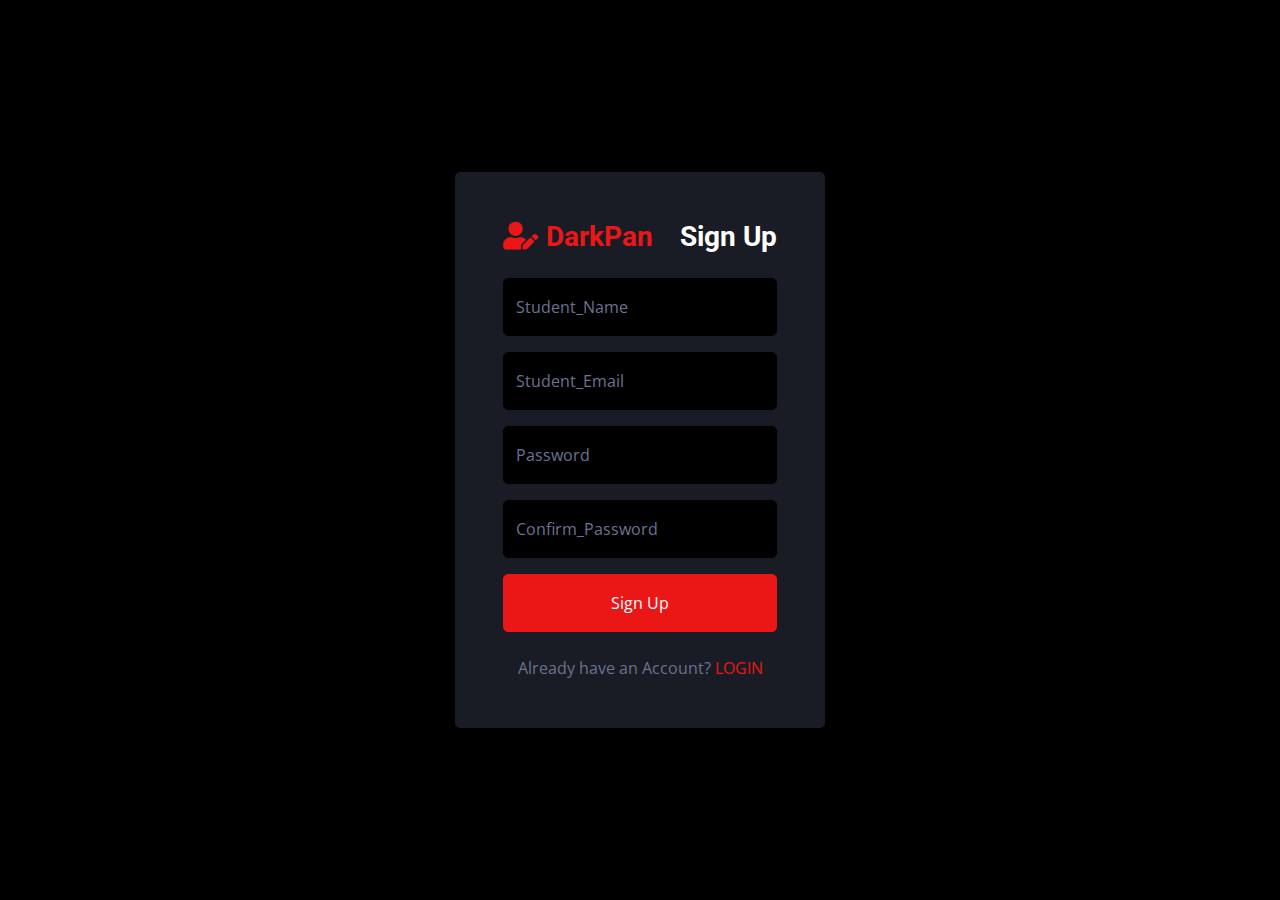
<file: MyProfile.html>
<!DOCTYPE html>
<html lang="en">
<head>
    <meta charset="UTF-8">
    <meta http-equiv="X-UA-Compatible" content="IE=edge">
    <meta name="viewport" content="width=device-width, initial-scale=1.0">
    <link rel="stylesheet" href="css/Myprofile.css">
    <link href="img/favicon.ico" rel="icon">


     <!-- font awsome icon -->
    <link rel="stylesheet" href="css/fontawesome.min.css">
    <link rel="stylesheet" href="css/all.min.css">

    <!-- Google Web Fonts -->
    <link rel="preconnect" href="https://fonts.googleapis.com">
    <link rel="preconnect" href="https://fonts.gstatic.com" crossorigin>
    <link href="https://fonts.googleapis.com/css2?family=Open+Sans:wght@400;600&family=Roboto:wght@500;700&display=swap" rel="stylesheet"> 
    
    <!-- Icon Font Stylesheet -->
    <link href="https://cdnjs.cloudflare.com/ajax/libs/font-awesome/5.10.0/css/all.min.css" rel="stylesheet">
    <link href="https://cdn.jsdelivr.net/npm/bootstrap-icons@1.4.1/font/bootstrap-icons.css" rel="stylesheet">

    <!-- Libraries Stylesheet -->
    <link href="lib/owlcarousel/assets/owl.carousel.min.css" rel="stylesheet">
    <link href="lib/tempusdominus/css/tempusdominus-bootstrap-4.min.css" rel="stylesheet" />

    <!-- Customized Bootstrap Stylesheet -->
    <link href="css/bootstrap.min.css" rel="stylesheet">
    <title>Document</title>
</head>
<body>
    <div class="container">
        <div class="main-body">
        
              <!-- Breadcrumb -->
              <nav aria-label="breadcrumb" class="main-breadcrumb">
                <ol class="breadcrumb"  style="background-color:#191c24 ; padding-top: 7px; padding-bottom: 7px;">
                  <li class="breadcrumb-item"><a href="index.html">Home</a></li>
                  <li class="breadcrumb-item active" aria-current="page">My Profile</li>
                </ol>
              </nav>
              <!-- /Breadcrumb -->
        
              <div class="row gutters-sm">
                <div class="col-md-4 mb-3">
                  <div class="card">
                    <div class="card-body">
                      <div class="d-flex flex-column align-items-center text-center " >
                        <div id="showimg">
                        </div>
                        <div class="mt-3">
                          <h4 id="username1"></h4>
                          <p class="mb-1">Full Stack Developer</p>
                          <p class="text-muted font-size-sm">Bay Area, San Francisco, CA</p>
                          <button class="btn btn-outline-primary">Message</button>
                        </div>
                      </div>
                    </div>
                  </div>
                  <div class="card mt-3">
                    <ul class="list-group list-group-flush">
                      <li class="list-group-item d-flex justify-content-between align-items-center flex-wrap">
                        <h6 class="mb-0 "><i class="fa-solid fa-globe me-2"></i>Website&nbsp;</h6>
                        <span>https://bootdey.com</span>
                      </li>
                      <li class="list-group-item d-flex justify-content-between align-items-center flex-wrap">
                        <h6 class="mb-0"><i class="fa-brands fa-github me-2"></i>Github</h6>
                        <span class="ps-5">bootdey</span>
                      </li>
                      <li class="list-group-item d-flex justify-content-between align-items-center flex-wrap">
                        <h6 class="mb-0"><i class="fa-brands fa-twitter me-2"></i>Twitter</h6>
                        <span class="ps-5">@bootdey</span>
                      </li>
                      <li class="list-group-item d-flex justify-content-between align-items-center flex-wrap">
                        <h6 class="mb-0"><i class="fa-brands fa-instagram me-2"></i>Instagram</h6>
                        <span class="ps-5">bootdey</span>
                      </li>
                      <li class="list-group-item d-flex justify-content-between align-items-center flex-wrap">
                        <h6 class="mb-0"><i class="fa-brands fa-square-facebook me-2"></i>Facebook</h6>
                        <span class="ps-5">bootdey</span>
                      </li>
                    </ul>
                  </div>
                </div>
                <div class="col-md-8">
                  <div class="card mb-3">
                    <div class="card-body">
                      <div class="row">
                        <div class="col-sm-3">
                          <h6 class="mb-0">Name</h6>
                        </div>
                        <div class="col-sm-9" id="username">
                        </div>
                      </div>
                      <hr>
                      <div class="row">
                        <div class="col-sm-3">
                          <h6 class="mb-0">Email</h6>
                        </div>
                        <div class="col-sm-9 " id="email">
                        </div>
                      </div>
                      <hr>
                      <div class="row">
                        <div class="col-sm-3">
                          <h6 class="mb-0">Password</h6>
                        </div>
                        <div class="col-sm-9" id="password">
                        </div>
                      </div>
                      <hr>
                      <div class="row">
                        <div class="col-sm-3">
                          <h6 class="mb-0">Role</h6>
                        </div>
                        <div class="col-sm-9" id="role">
                        </div>
                      </div>
                      <hr>
                      <div class="row">
                        <div class="col-sm-12">
                          <a class="btn btn-primary " href="MyProfilrEdit.html">Edit</a>
                        </div>
                      </div>
                    </div>
                  </div>
    
                  <div class="row gutters-sm">
                    <div class="col-sm-6 mb-3">
                      <div class="card h-100">
                        <div class="card-body">
                          <h6 class="d-flex align-items-center mb-3"><span class="text-primary me-1">Assignment</span>Project Status</h6>
                          <small>Web Design</small>
                          <div class="progress mb-3" style="height: 5px">
                            <div class="progress-bar bg-primary" role="progressbar" style="width: 80%" aria-valuenow="80" aria-valuemin="0" aria-valuemax="100"></div>
                          </div>
                          <small>Website Markup</small>
                          <div class="progress mb-3" style="height: 5px">
                            <div class="progress-bar bg-primary" role="progressbar" style="width: 72%" aria-valuenow="72" aria-valuemin="0" aria-valuemax="100"></div>
                          </div>
                          <small>One Page</small>
                          <div class="progress mb-3" style="height: 5px">
                            <div class="progress-bar bg-primary" role="progressbar" style="width: 89%" aria-valuenow="89" aria-valuemin="0" aria-valuemax="100"></div>
                          </div>
                          <small>Mobile Template</small>
                          <div class="progress mb-3" style="height: 5px">
                            <div class="progress-bar bg-primary" role="progressbar" style="width: 55%" aria-valuenow="55" aria-valuemin="0" aria-valuemax="100"></div>
                          </div>
                          <small>Backend API</small>
                          <div class="progress mb-3" style="height: 5px">
                            <div class="progress-bar bg-primary" role="progressbar" style="width: 66%" aria-valuenow="66" aria-valuemin="0" aria-valuemax="100"></div>
                          </div>
                        </div>
                      </div>
                    </div>
                    <div class="col-sm-6 mb-3">
                      <div class="card h-100">
                        <div class="card-body">
                          <h6 class="d-flex align-items-center mb-3"><span class="text-primary me-1">Assignment</span>Project Status</h6>
                          <small>Web Design</small>
                          <div class="progress mb-3" style="height: 5px">
                            <div class="progress-bar bg-primary" role="progressbar" style="width: 80%" aria-valuenow="80" aria-valuemin="0" aria-valuemax="100"></div>
                          </div>
                          <small>Website Markup</small>
                          <div class="progress mb-3" style="height: 5px">
                            <div class="progress-bar bg-primary" role="progressbar" style="width: 72%" aria-valuenow="72" aria-valuemin="0" aria-valuemax="100"></div>
                          </div>
                          <small>One Page</small>
                          <div class="progress mb-3" style="height: 5px">
                            <div class="progress-bar bg-primary" role="progressbar" style="width: 89%" aria-valuenow="89" aria-valuemin="0" aria-valuemax="100"></div>
                          </div>
                          <small>Mobile Template</small>
                          <div class="progress mb-3" style="height: 5px">
                            <div class="progress-bar bg-primary" role="progressbar" style="width: 55%" aria-valuenow="55" aria-valuemin="0" aria-valuemax="100"></div>
                          </div>
                          <small>Backend API</small>
                          <div class="progress mb-3" style="height: 5px">
                            <div class="progress-bar bg-primary" role="progressbar" style="width: 66%" aria-valuenow="66" aria-valuemin="0" aria-valuemax="100"></div>
                          </div>
                        </div>
                      </div>
                    </div>
                  </div>
    
    
    
                </div>
              </div>
    
            </div>
        </div>

        <script src="./js/chekUserLogin.js"></script>
        <script>
          let singldata = localStorage.getItem('chekUserLogin');
          let value = JSON.parse(singldata);
          document.getElementById('username').innerHTML = value.username;
          document.getElementById('username1').innerHTML = value.username;
          document.getElementById('email').innerHTML = value.useremail;
          document.getElementById('password').innerHTML = value.userpassword;
          document.getElementById('role').innerHTML = value.role;
          document.getElementById('showimg').innerHTML = "<img class='rounded-circle border border-primary border-3' src='img/"+value.image+"' width='150'/>"
        </script>
</body>
</html>
</file>
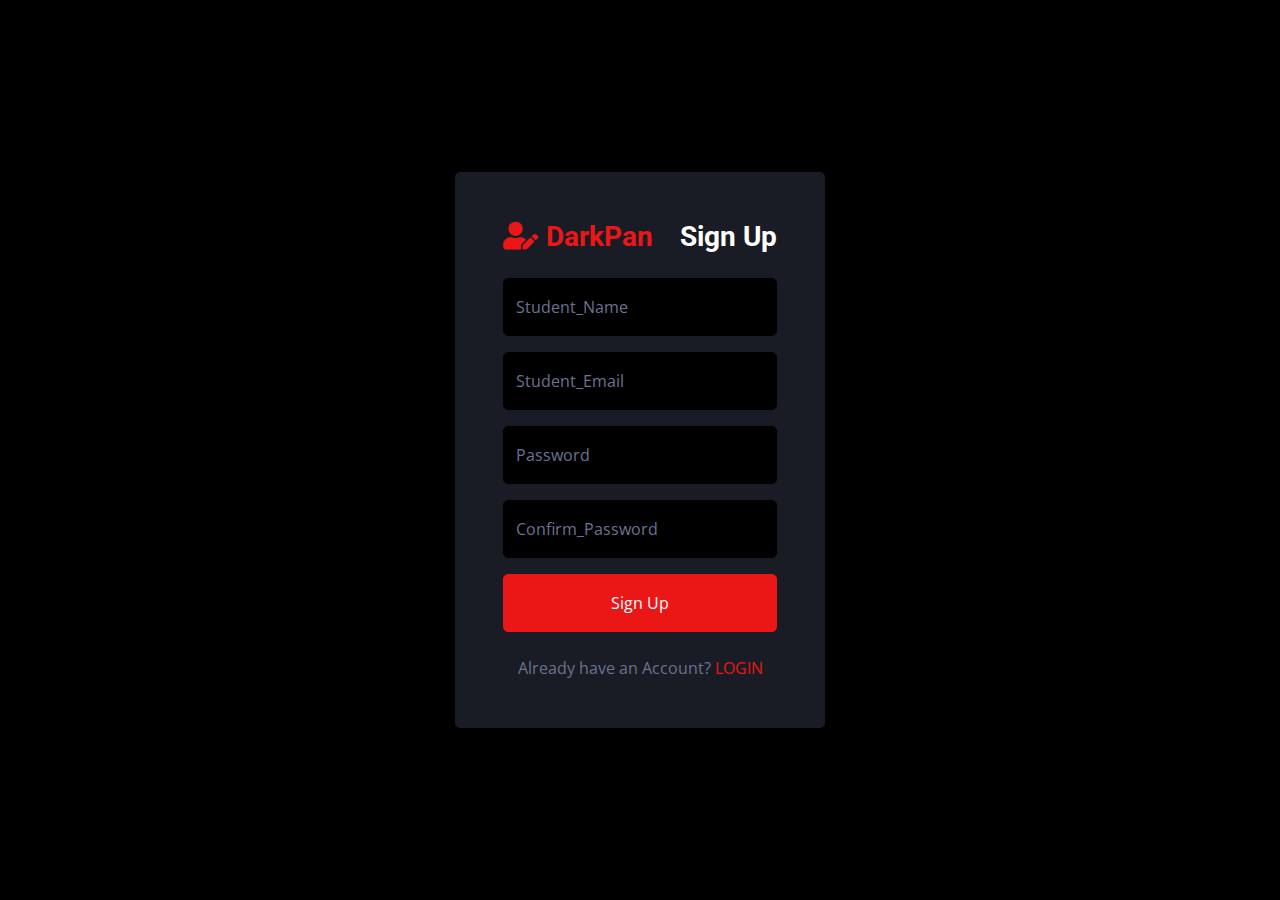
<file: MyProfilrEdit.html>
<!DOCTYPE html>
<html lang="en">
<head>
    <meta charset="UTF-8">
    <meta http-equiv="X-UA-Compatible" content="IE=edge">
    <meta name="viewport" content="width=device-width, initial-scale=1.0">
    <link rel="stylesheet" href="css/Myprofile.css">
    <link href="img/favicon.ico" rel="icon">


     <!-- font awsome icon -->
    <link rel="stylesheet" href="css/fontawesome.min.css">
    <link rel="stylesheet" href="css/all.min.css">

    <!-- Google Web Fonts -->
    <link rel="preconnect" href="https://fonts.googleapis.com">
    <link rel="preconnect" href="https://fonts.gstatic.com" crossorigin>
    <link href="https://fonts.googleapis.com/css2?family=Open+Sans:wght@400;600&family=Roboto:wght@500;700&display=swap" rel="stylesheet"> 
    
    <!-- Icon Font Stylesheet -->
    <link href="https://cdnjs.cloudflare.com/ajax/libs/font-awesome/5.10.0/css/all.min.css" rel="stylesheet">
    <link href="https://cdn.jsdelivr.net/npm/bootstrap-icons@1.4.1/font/bootstrap-icons.css" rel="stylesheet">

    <!-- Libraries Stylesheet -->
    <link href="lib/owlcarousel/assets/owl.carousel.min.css" rel="stylesheet">
    <link href="lib/tempusdominus/css/tempusdominus-bootstrap-4.min.css" rel="stylesheet" />

    <!-- Customized Bootstrap Stylesheet -->
    <link href="css/bootstrap.min.css" rel="stylesheet">
    <title>Document</title>
</head>
<body>
	<input type="hidden" id="profileid"/>
    <div class="container">
		<div class="main-body">
				<div class="col-lg-4 mx-auto">
					<div class="card">
						<div class="card-body">
							<div class="d-flex flex-column align-items-center text-center">
								<div id="showimg1">
								</div>
								<div class="mt-3">
									<input class="btn btn-outline-primary" type="file" value="Edit Profile pick" id="image"></input>
								</div>
							</div>
						</div>
					</div>
				</div>
				<div class="col-lg-8 mx-auto mt-3">
					<div class="card">
						<div class="card-body">
							<div class="row mb-3">
								<div class="col-sm-3">
									<h6 class="mb-0">Name</h6>
								</div>
								<div class="col-sm-9 text-secondary">
									<input type="text" class="form-control" id="name" >
								</div>
							</div>
							<div class="row mb-3">
								<div class="col-sm-3">
									<h6 class="mb-0">Email</h6>
								</div>
								<div class="col-sm-9 text-secondary">
									<input type="text" class="form-control" id="email">
								</div>
							</div>
							<div class="row mb-3">
								<div class="col-sm-3">
									<h6 class="mb-0">Password</h6>
								</div>
								<div class="col-sm-9 text-secondary">
									<input type="text" class="form-control" id="password">
								</div>
							</div>
							<div class="row mb-3">
								<div class="col-sm-3">
									<h6 class="mb-0">Confirm Password</h6>
								</div>
								<div class="col-sm-9 text-secondary">
									<input type="text" class="form-control" id="cpassword">
								</div>
							</div>
							<div class="row mb-3">
								<div class="col-sm-3">
									<h6 class="mb-0">Role</h6>
								</div>
								<div class="col-sm-9 text-secondary">
									<select id="role" class="form-control"  style="background-color:#000;">
                                        <option selected >---Select role----</option>
                                        <option  value="admin">Admin</option>
                                        <option  value="user">User</option>
                                    </select>
								</div>
							</div>
                            <center>
                                <button class="btn btn-outline-primary" onclick="savechange()">Save Changes</button>                                
                                <a class="btn btn-outline-primary ms-3" href="index.html" >Back to index</a>
                            </center>
							
						</div>
					</div>
				</div>
		</div>
	</div>
	
	

<script src="./js/chekUserLogin.js"></script>
<script type="text/javascript">
    
	let viewform = localStorage.getItem('chekUserLogin');
	let data = JSON.parse(viewform);

	document.getElementById('name').value = data.username;
	document.getElementById('email').value = data.useremail;
	document.getElementById('password').value = data.userpassword;
	document.getElementById('cpassword').value = data.userpassword;
	document.getElementById('profileid').value = data.grid;
	document.getElementById('role').value = data.role;
	document.getElementById('showimg1').innerHTML = "<img class='rounded-circle border border-primary border-3' src='img/"+data.image+"' width='200'/>"

		function savechange()
		{
			let name = document.getElementById('name').value;
			let email = document.getElementById('email').value;
			let password = document.getElementById('cpassword').value;
			let grid = document.getElementById('profileid').value;
			let image = document.getElementById('image').value;
        	let setImage = image.replace(/.*(\/|\\)/, '');

			let register = localStorage.getItem('register');
			let uservalue = JSON.parse(register);

			for(let i in uservalue)
			{
				if(uservalue[i].grid == grid)
				{
					uservalue[i].username = name;
					uservalue[i].useremail = email;
					uservalue[i].userpassword = password;
					uservalue[i].image = setImage;
				}

				let st1 = JSON.stringify(uservalue);
				localStorage.setItem('register',st1);
				alert("Profile successfully changed");
				localStorage.removeItem('chekUserLogin');
				window.location.href ="signin.html"

			}
		}

	</script>
</body>
</html>
</file>
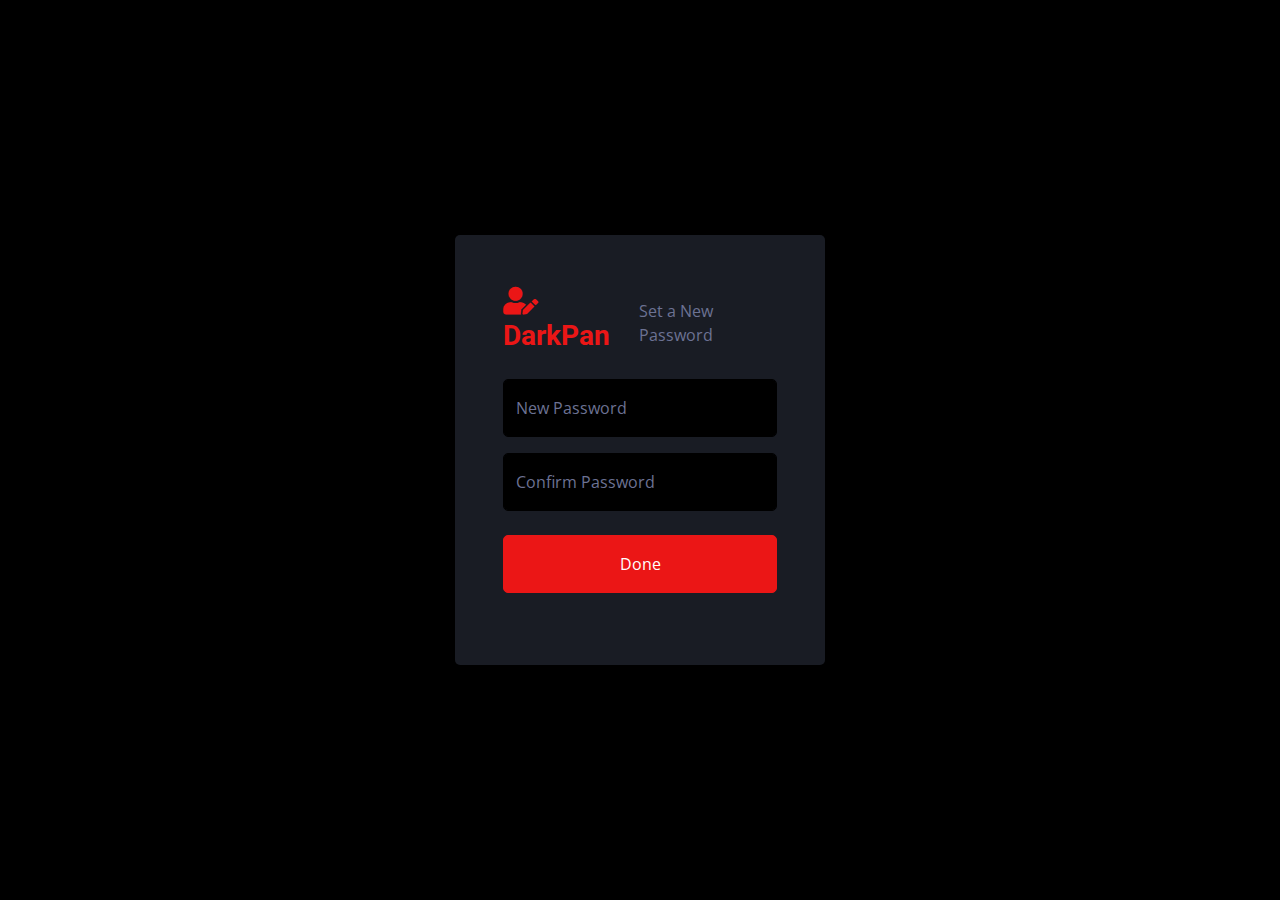
<file: NewPass.html>
<!DOCTYPE html>
<html lang="en">

<head>
    <meta charset="utf-8">
    <title>DarkPan - Bootstrap 5 Admin Template</title>
    <meta content="width=device-width, initial-scale=1.0" name="viewport">
    <meta content="" name="keywords">
    <meta content="" name="description">

    <!-- Favicon -->
    <link href="img/favicon.ico" rel="icon">

    <!-- Google Web Fonts -->
    <link rel="preconnect" href="https://fonts.googleapis.com">
    <link rel="preconnect" href="https://fonts.gstatic.com" crossorigin>
    <link href="https://fonts.googleapis.com/css2?family=Open+Sans:wght@400;600&family=Roboto:wght@500;700&display=swap"
        rel="stylesheet">

    <!-- Icon Font Stylesheet -->
    <link href="https://cdnjs.cloudflare.com/ajax/libs/font-awesome/5.10.0/css/all.min.css" rel="stylesheet">
    <link href="https://cdn.jsdelivr.net/npm/bootstrap-icons@1.4.1/font/bootstrap-icons.css" rel="stylesheet">

    <!-- Libraries Stylesheet -->
    <link href="lib/owlcarousel/assets/owl.carousel.min.css" rel="stylesheet">
    <link href="lib/tempusdominus/css/tempusdominus-bootstrap-4.min.css" rel="stylesheet" />

    <!-- Customized Bootstrap Stylesheet -->
    <link href="css/bootstrap.min.css" rel="stylesheet">

    <!-- Template Stylesheet -->
    <link href="css/style.css" rel="stylesheet">
</head>

<body>
    <div class="container-fluid position-relative d-flex p-0">
        <!-- Spinner Start -->
        <div id="spinner"
            class="show bg-dark position-fixed translate-middle w-100 vh-100 top-50 start-50 d-flex align-items-center justify-content-center">
            <div class="spinner-border text-primary" style="width: 3rem; height: 3rem;" role="status">
                <span class="sr-only">Loading...</span>
            </div>
        </div>
        <!-- Spinner End -->


        <!-- Sign In Start -->
        <div class="container-fluid">
            <div class="row h-100 align-items-center justify-content-center" style="min-height: 100vh;">
                <div class="col-12 col-sm-8 col-md-6 col-lg-5 col-xl-4">
                    <div class="bg-secondary rounded p-4 p-sm-5 my-4 mx-3">
                        <div class="d-flex align-items-center justify-content-between mb-3">
                            <a href="index.html" class="">
                                <h3 class="text-primary"><i class="fa fa-user-edit me-2"></i>DarkPan</h3>
                            </a>
                            <p class="mt-3">Set a New Password</p>
                        </div>
                        <div class="form-floating mb-3">
                            <input type="password" class="form-control" id="password" placeholder="1234">
                            <label for="floatingInput">New Password</label>
                        </div>
                        <div class="form-floating mb-4">
                            <input type="text" class="form-control" id="cpassword" placeholder="1234">
                            <label for="floatingPassword">Confirm Password</label>
                        </div>

                        <button type="submit" class="btn btn-primary py-3 w-100 mb-4" onclick="Newpass()">Done</button>

                    </div>
                </div>
            </div>
        </div>
        <!-- Sign In End -->
    </div>

    <!-- JavaScript Libraries -->
    <script src="https://code.jquery.com/jquery-3.4.1.min.js"></script>
    <script src="https://cdn.jsdelivr.net/npm/bootstrap@5.0.0/dist/js/bootstrap.bundle.min.js"></script>
    <script src="lib/chart/chart.min.js"></script>
    <script src="lib/easing/easing.min.js"></script>
    <script src="lib/waypoints/waypoints.min.js"></script>
    <script src="lib/owlcarousel/owl.carousel.min.js"></script>
    <script src="lib/tempusdominus/js/moment.min.js"></script>
    <script src="lib/tempusdominus/js/moment-timezone.min.js"></script>
    <script src="lib/tempusdominus/js/tempusdominus-bootstrap-4.min.js"></script>

    <!-- Template Javascript -->
    <script src="js/main.js"></script>

    <script>
        function Newpass() {

            let password = document.getElementById('password').value;
            let cpassword = document.getElementById('cpassword').value;

            if (password == cpassword) {
                let register = JSON.parse(localStorage.getItem('register'));
                let email = JSON.parse(localStorage.getItem('OtpData')).useremail;
                let check = 0

                for (let i in register) {
                    if (register[i].useremail == email) {
                        register[i].userpassword = password;
                        check = 1
                    }
                    localStorage.setItem('register', JSON.stringify(register));
                }

                if (check == 1) {
                    alert("Password successfully changed");
                    localStorage.removeItem('OtpData');
                    window.location.href = "signin.html";
                }
                else {
                    alert("Newpass and Confirm password not match");
                }
            }
        }
    </script>
</body>

</html>
</file>
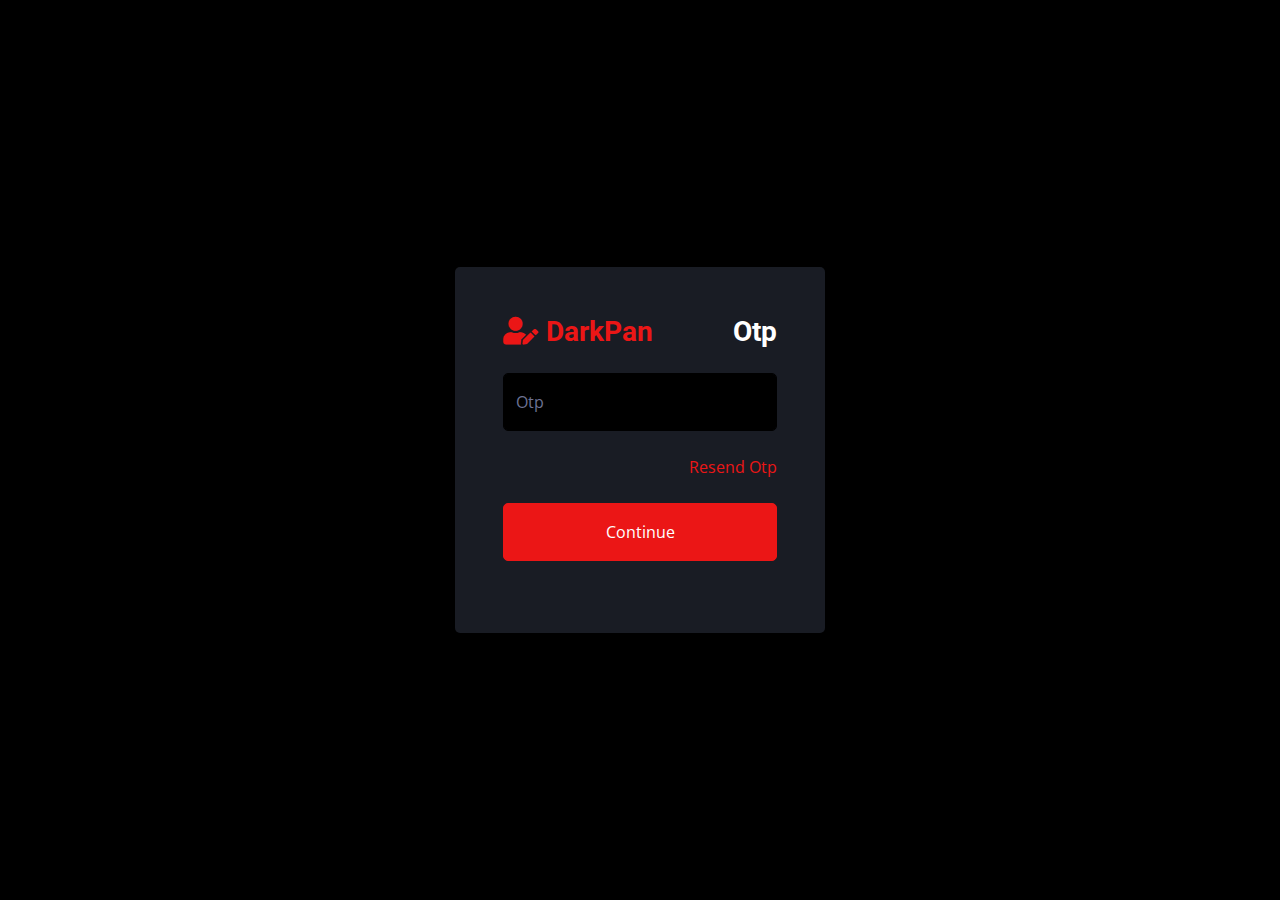
<file: Otp.html>
<!DOCTYPE html>
<html lang="en">

<head>
    <meta charset="utf-8">
    <title>DarkPan - Bootstrap 5 Admin Template</title>
    <meta content="width=device-width, initial-scale=1.0" name="viewport">
    <meta content="" name="keywords">
    <meta content="" name="description">

    <!-- Favicon -->
    <link href="img/favicon.ico" rel="icon">

    <!-- Google Web Fonts -->
    <link rel="preconnect" href="https://fonts.googleapis.com">
    <link rel="preconnect" href="https://fonts.gstatic.com" crossorigin>
    <link href="https://fonts.googleapis.com/css2?family=Open+Sans:wght@400;600&family=Roboto:wght@500;700&display=swap"
        rel="stylesheet">

    <!-- Icon Font Stylesheet -->
    <link href="https://cdnjs.cloudflare.com/ajax/libs/font-awesome/5.10.0/css/all.min.css" rel="stylesheet">
    <link href="https://cdn.jsdelivr.net/npm/bootstrap-icons@1.4.1/font/bootstrap-icons.css" rel="stylesheet">

    <!-- Libraries Stylesheet -->
    <link href="lib/owlcarousel/assets/owl.carousel.min.css" rel="stylesheet">
    <link href="lib/tempusdominus/css/tempusdominus-bootstrap-4.min.css" rel="stylesheet" />

    <!-- Customized Bootstrap Stylesheet -->
    <link href="css/bootstrap.min.css" rel="stylesheet">

    <!-- Template Stylesheet -->
    <link href="css/style.css" rel="stylesheet">
</head>

<body>
    <div class="container-fluid position-relative d-flex p-0">
        <!-- Spinner Start -->
        <div id="spinner"
            class="show bg-dark position-fixed translate-middle w-100 vh-100 top-50 start-50 d-flex align-items-center justify-content-center">
            <div class="spinner-border text-primary" style="width: 3rem; height: 3rem;" role="status">
                <span class="sr-only">Loading...</span>
            </div>
        </div>
        <!-- Spinner End -->


        <!-- Sign In Start -->
        <div class="container-fluid">
            <div class="row h-100 align-items-center justify-content-center" style="min-height: 100vh;">
                <div class="col-12 col-sm-8 col-md-6 col-lg-5 col-xl-4">
                    <div class="bg-secondary rounded p-4 p-sm-5 my-4 mx-3">
                        <div class="d-flex align-items-center justify-content-between mb-3">
                            <a href="index.html" class="">
                                <h3 class="text-primary"><i class="fa fa-user-edit me-2"></i>DarkPan</h3>
                            </a>
                            <h3>Otp</h3>
                        </div>
                        <div class="form-floating mb-4">
                            <input type="text" class="form-control" id="otp1" placeholder="Otp">
                            <label for="floatingPassword">Otp</label>
                        </div>
                        <div class="d-flex align-items-center justify-content-between mb-4 ">
                            <a href="" class="ms-auto ">Resend Otp</a>
                        </div>
                        <button type="submit" class="btn btn-primary py-3 w-100 mb-4"
                            onclick="OtpData()">Continue</button>

                    </div>
                </div>
            </div>
        </div>
        <!-- Sign In End -->
    </div>

    <!-- JavaScript Libraries -->
    <script src="https://code.jquery.com/jquery-3.4.1.min.js"></script>
    <script src="https://cdn.jsdelivr.net/npm/bootstrap@5.0.0/dist/js/bootstrap.bundle.min.js"></script>
    <script src="lib/chart/chart.min.js"></script>
    <script src="lib/easing/easing.min.js"></script>
    <script src="lib/waypoints/waypoints.min.js"></script>
    <script src="lib/owlcarousel/owl.carousel.min.js"></script>
    <script src="lib/tempusdominus/js/moment.min.js"></script>
    <script src="lib/tempusdominus/js/moment-timezone.min.js"></script>
    <script src="lib/tempusdominus/js/tempusdominus-bootstrap-4.min.js"></script>

    <!-- Template Javascript -->
    <script src="js/main.js"></script>
    <script type="text/javascript">

        function OtpData() {
            let otp2 = document.getElementById('otp1').value;
            let otp = JSON.parse(localStorage.getItem('OtpData'));

            if (otp.userotp == otp2) {
                window.location.href='NewPass.html'
            }
            else {
                alert('Your otp is wrong')
            }
        }
    </script>

</body>

</html>
</file>
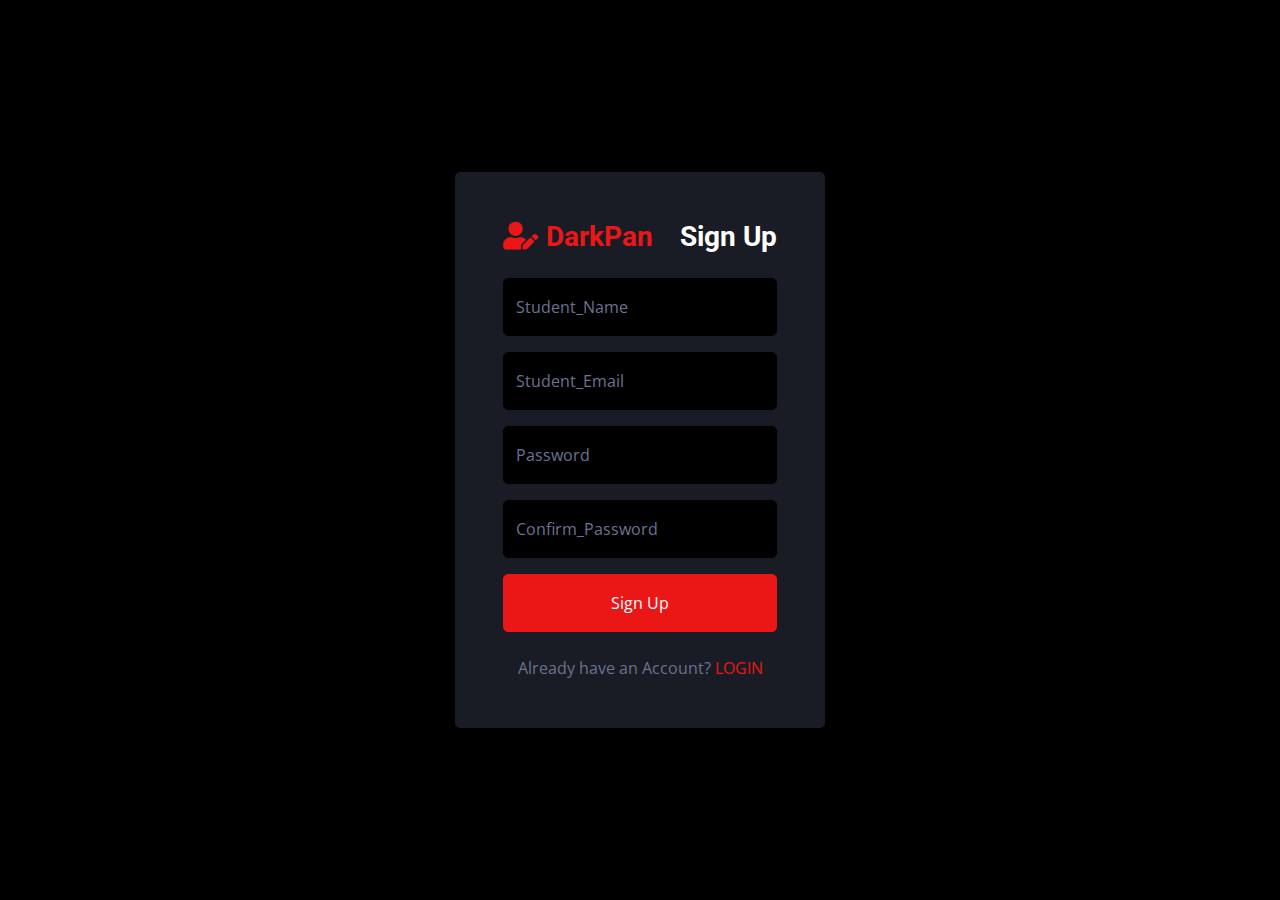
<file: register.html>
<!DOCTYPE html>
<html lang="en">

<head>
    <meta charset="utf-8">
    <title>DarkPan - Bootstrap 5 Admin Template</title>
    <meta content="width=device-width, initial-scale=1.0" name="viewport">
    <meta content="" name="keywords">
    <meta content="" name="description">

    <!-- Favicon -->
    <link href="img/favicon.ico" rel="icon">

    <!-- Google Web Fonts -->
    <link rel="preconnect" href="https://fonts.googleapis.com">
    <link rel="preconnect" href="https://fonts.gstatic.com" crossorigin>
    <link href="https://fonts.googleapis.com/css2?family=Open+Sans:wght@400;600&family=Roboto:wght@500;700&display=swap"
        rel="stylesheet">

    <!-- Icon Font Stylesheet -->
    <link href="https://cdnjs.cloudflare.com/ajax/libs/font-awesome/5.10.0/css/all.min.css" rel="stylesheet">
    <link href="https://cdn.jsdelivr.net/npm/bootstrap-icons@1.4.1/font/bootstrap-icons.css" rel="stylesheet">

    <!-- Libraries Stylesheet -->
    <link href="lib/owlcarousel/assets/owl.carousel.min.css" rel="stylesheet">
    <link href="lib/tempusdominus/css/tempusdominus-bootstrap-4.min.css" rel="stylesheet" />

    <!-- Customized Bootstrap Stylesheet -->
    <link href="css/bootstrap.min.css" rel="stylesheet">

    <!-- Template Stylesheet -->
    <link href="css/style.css" rel="stylesheet">
</head>

<body>
    <div class="container-fluid position-relative d-flex p-0">
        <!-- Spinner Start -->
        <div id="spinner"
            class="show bg-dark position-fixed translate-middle w-100 vh-100 top-50 start-50 d-flex align-items-center justify-content-center">
            <div class="spinner-border text-primary" style="width: 3rem; height: 3rem;" role="status">
                <span class="sr-only">Loading...</span>
            </div>
        </div>
        <!-- Spinner End -->


        <!-- Sign Up Start -->
        <div class="container-fluid">
            <div class="row h-100 align-items-center justify-content-center" style="min-height: 100vh;">
                <div class="col-12 col-sm-8 col-md-6 col-lg-5 col-xl-4">
                    <div class="bg-secondary rounded p-4 p-sm-5 my-4 mx-3">
                        <div class="d-flex align-items-center justify-content-between mb-3">
                            <a class="">
                                <h3 class="text-primary"><i class="fa fa-user-edit me-2"></i>DarkPan</h3>
                            </a>
                            <h3>Sign Up</h3>
                        </div>
                        <div class="form-floating mb-3">
                            <input type="text" class="form-control" id="name" placeholder="jhondoe">
                            <label for="floatingText">Student_Name</label>
                        </div>
                        <div class="form-floating mb-3">
                            <input type="email" class="form-control" id="email" placeholder="name@example.com">
                            <label for="floatingInput">Student_Email</label>
                        </div>
                        <div class="form-floating mb-3">
                            <input type="password" class="form-control" id="password" placeholder="Password">
                            <label for="floatingPassword">Password</label>
                        </div>
                        <div class="form-floating mb-3">
                            <input type="password" class="form-control" id="cpassword" placeholder="Password">
                            <label for="floatingPassword">Confirm_Password</label>
                        </div>

                        <button type="submit" class="btn btn-primary py-3 w-100 mb-4" onclick="logindata()">Sign
                            Up</button>
                        <p class="text-center mb-0">Already have an Account? <a href="signin.html">LOGIN</a></p>
                    </div>
                </div>
            </div>
        </div>
        <!-- Sign Up End -->
    </div>

    <!-- JavaScript Libraries -->
    <script src="https://code.jquery.com/jquery-3.4.1.min.js"></script>
    <script src="https://cdn.jsdelivr.net/npm/bootstrap@5.0.0/dist/js/bootstrap.bundle.min.js"></script>
    <script src="lib/chart/chart.min.js"></script>
    <script src="lib/easing/easing.min.js"></script>
    <script src="lib/waypoints/waypoints.min.js"></script>
    <script src="lib/owlcarousel/owl.carousel.min.js"></script>
    <script src="lib/tempusdominus/js/moment.min.js"></script>
    <script src="lib/tempusdominus/js/moment-timezone.min.js"></script>
    <script src="lib/tempusdominus/js/tempusdominus-bootstrap-4.min.js"></script>
    <script src="./js/signup.js"></script>

    <!-- Template Javascript -->
    <script src="js/main.js" type="text/javascript"></script>
</body>

</html>
</file>
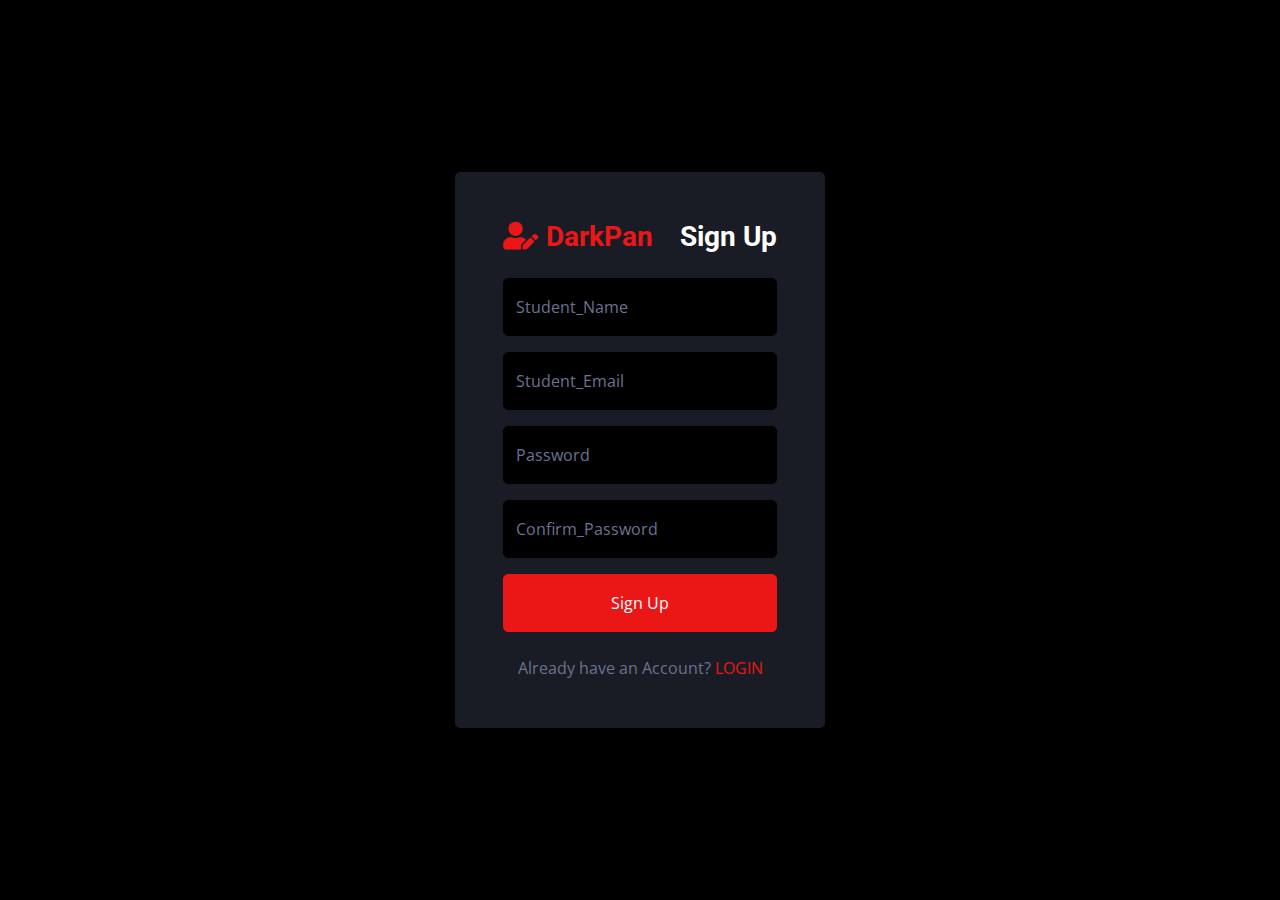
<file: signin.html>
<!DOCTYPE html>
<html lang="en">

<head>
    <meta charset="utf-8">
    <title>DarkPan - Bootstrap 5 Admin Template</title>
    <meta content="width=device-width, initial-scale=1.0" name="viewport">
    <meta content="" name="keywords">
    <meta content="" name="description">

    <!-- Favicon -->
    <link href="img/favicon.ico" rel="icon">

    <!-- Google Web Fonts -->
    <link rel="preconnect" href="https://fonts.googleapis.com">
    <link rel="preconnect" href="https://fonts.gstatic.com" crossorigin>
    <link href="https://fonts.googleapis.com/css2?family=Open+Sans:wght@400;600&family=Roboto:wght@500;700&display=swap"
        rel="stylesheet">

    <!-- Icon Font Stylesheet -->
    <link href="https://cdnjs.cloudflare.com/ajax/libs/font-awesome/5.10.0/css/all.min.css" rel="stylesheet">
    <link href="https://cdn.jsdelivr.net/npm/bootstrap-icons@1.4.1/font/bootstrap-icons.css" rel="stylesheet">

    <!-- Libraries Stylesheet -->
    <link href="lib/owlcarousel/assets/owl.carousel.min.css" rel="stylesheet">
    <link href="lib/tempusdominus/css/tempusdominus-bootstrap-4.min.css" rel="stylesheet" />

    <!-- Customized Bootstrap Stylesheet -->
    <link href="css/bootstrap.min.css" rel="stylesheet">

    <!-- Template Stylesheet -->
    <link href="css/style.css" rel="stylesheet">
</head>

<body>
    <div class="container-fluid position-relative d-flex p-0">
        <!-- Spinner Start -->
        <div id="spinner"
            class="show bg-dark position-fixed translate-middle w-100 vh-100 top-50 start-50 d-flex align-items-center justify-content-center">
            <div class="spinner-border text-primary" style="width: 3rem; height: 3rem;" role="status">
                <span class="sr-only">Loading...</span>
            </div>
        </div>
        <!-- Spinner End -->


        <!-- Sign In Start -->
        <div class="container-fluid">
            <div class="row h-100 align-items-center justify-content-center" style="min-height: 100vh;">
                <div class="col-12 col-sm-8 col-md-6 col-lg-5 col-xl-4">
                    <div class="bg-secondary rounded p-4 p-sm-5 my-4 mx-3">
                        <div class="d-flex align-items-center justify-content-between mb-3">
                            <a href="index.html" class="">
                                <h3 class="text-primary"><i class="fa fa-user-edit me-2"></i>DarkPan</h3>
                            </a>
                            <h3>Sign In</h3>
                        </div>
                        <div class="form-floating mb-3">
                            <input type="email" class="form-control" id="email" placeholder="name@example.com">
                            <label for="floatingInput">Email address</label>
                        </div>
                        <div class="form-floating mb-4">
                            <input type="password" class="form-control" id="password" placeholder="Password">
                            <label for="floatingPassword">Password</label>
                        </div>
                        <div class="form-floating mb-3">
                            <select id="role" class="form-control" style="background-color:#000;" id="role">
                                <option selected>---Select role----</option>
                                <option>Admin</option>
                                <option>User</option>
                            </select>
                            <label for="floatingPassword">Role</label>
                        </div>
                        <div class="d-flex align-items-center justify-content-between mb-4 ">
                            <a href="ForgetPass.html" class="ms-auto ">Forgot Password</a>
                        </div>
                        <button type="submit" class="btn btn-primary py-3 w-100 mb-4" onclick="login()">Sign In</button>
                        <p class="text-center mb-0">Don't have an Account?
                            <a href="register.html">Sign Up</a>
                        </p>
                    </div>
                </div>
            </div>
        </div>
        <!-- Sign In End -->
    </div>

    <!-- JavaScript Libraries -->
    <script src="https://code.jquery.com/jquery-3.4.1.min.js"></script>
    <script src="https://cdn.jsdelivr.net/npm/bootstrap@5.0.0/dist/js/bootstrap.bundle.min.js"></script>
    <script src="lib/chart/chart.min.js"></script>
    <script src="lib/easing/easing.min.js"></script>
    <script src="lib/waypoints/waypoints.min.js"></script>
    <script src="lib/owlcarousel/owl.carousel.min.js"></script>
    <script src="lib/tempusdominus/js/moment.min.js"></script>
    <script src="lib/tempusdominus/js/moment-timezone.min.js"></script>
    <script src="lib/tempusdominus/js/tempusdominus-bootstrap-4.min.js"></script>
    <script src="./js/login.js"></script>

    <!-- Template Javascript -->
    <script src="js/main.js"></script>

</body>

</html>
</file>
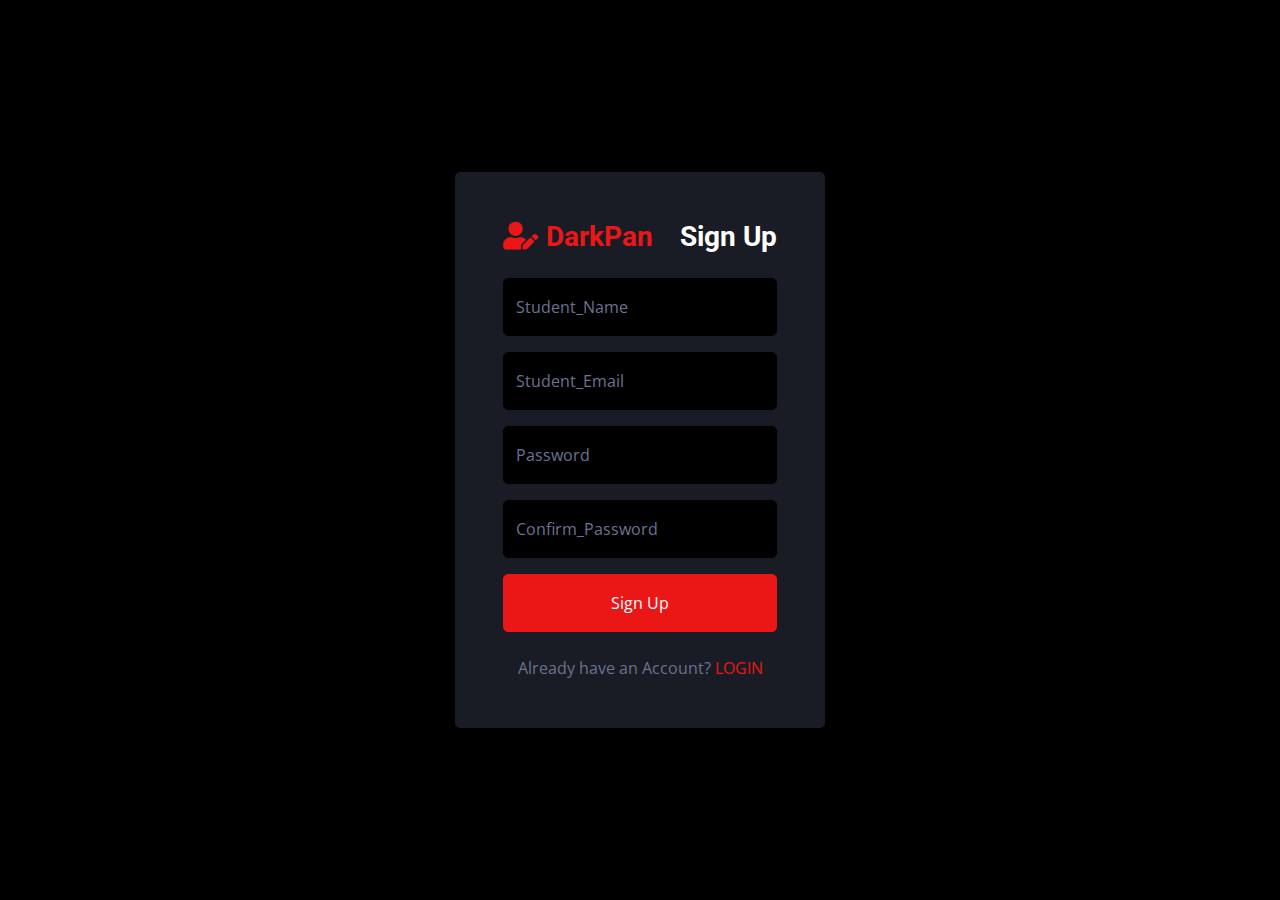
<file: table.html>
<!DOCTYPE html>
<html lang="en">

<head>
    <meta charset="utf-8">
    <title>DarkPan - Bootstrap 5 Admin Template</title>
    <meta content="width=device-width, initial-scale=1.0" name="viewport">
    <meta content="" name="keywords">
    <meta content="" name="description">

    <!-- Favicon -->
    <link href="img/favicon.ico" rel="icon">

    <!-- Google Web Fonts -->
    <link rel="preconnect" href="https://fonts.googleapis.com">
    <link rel="preconnect" href="https://fonts.gstatic.com" crossorigin>
    <link href="https://fonts.googleapis.com/css2?family=Open+Sans:wght@400;600&family=Roboto:wght@500;700&display=swap"
        rel="stylesheet">

    <!-- Icon Font Stylesheet -->
    <link href="https://cdnjs.cloudflare.com/ajax/libs/font-awesome/5.10.0/css/all.min.css" rel="stylesheet">
    <link href="https://cdn.jsdelivr.net/npm/bootstrap-icons@1.4.1/font/bootstrap-icons.css" rel="stylesheet">

    <!-- Libraries Stylesheet -->
    <link href="lib/owlcarousel/assets/owl.carousel.min.css" rel="stylesheet">
    <link href="lib/tempusdominus/css/tempusdominus-bootstrap-4.min.css" rel="stylesheet" />

    <!-- Customized Bootstrap Stylesheet -->
    <link href="css/bootstrap.min.css" rel="stylesheet">

    <!-- Template Stylesheet -->
    <link href="css/style.css" rel="stylesheet">
</head>

<body>
    <div class="container-fluid position-relative d-flex p-0">
        <!-- Spinner Start -->
        <div id="spinner"
            class="show bg-dark position-fixed translate-middle w-100 vh-100 top-50 start-50 d-flex align-items-center justify-content-center">
            <div class="spinner-border text-primary" style="width: 3rem; height: 3rem;" role="status">
                <span class="sr-only">Loading...</span>
            </div>
        </div>
        <!-- Spinner End -->


        <!-- Sidebar Start -->
        <div class="sidebar pe-4 pb-3">
            <nav class="navbar bg-secondary navbar-dark">
                <a href="index.html" class="navbar-brand mx-4 mb-3">
                    <h3 class="text-primary"><i class="fa fa-user-edit me-2"></i>DarkPan</h3>
                </a>
                <div class="d-flex align-items-center ms-4 mb-4">
                    <div class="position-relative">
                        <div id="showimg"></div>
                        <div
                            class="bg-success rounded-circle border border-2 border-white position-absolute end-0 bottom-0 p-1">
                        </div>
                    </div>
                    <div class="ms-3">
                        <h6 class="mb-0" id="username"></h6>
                        <span>Admin</span>
                    </div>
                </div>
                <div class="navbar-nav w-100">
                    <a href="index.html" class="nav-item nav-link"><i
                            class="fa fa-tachometer-alt me-2"></i>Dashboard</a>
                    <a href="table.html" class="nav-item nav-link active"><i class="fa fa-user-edit me-2"></i>User</a>
                    <div class="nav-item dropdown">
                        <a href="#" class="nav-link dropdown-toggle" data-bs-toggle="dropdown"><i
                                class="fa fa-laptop me-2"></i>Elements</a>
                        <div class="dropdown-menu bg-transparent border-0">
                            <a href="button.html" class="dropdown-item">Buttons</a>
                            <a href="typography.html" class="dropdown-item">Typography</a>
                            <a href="element.html" class="dropdown-item">Other Elements</a>
                        </div>
                    </div>
                    <a href="widget.html" class="nav-item nav-link"><i class="fa fa-th me-2"></i>Widgets</a>
                    <a href="form.html" class="nav-item nav-link"><i class="fa fa-keyboard me-2"></i>Forms</a>

                    <a href="chart.html" class="nav-item nav-link"><i class="fa fa-chart-bar me-2"></i>Charts</a>
                </div>
            </nav>
        </div>
        <!-- Sidebar End -->


        <!-- Content Start -->
        <div class="content">
            <!-- Navbar Start -->
            <nav class="navbar navbar-expand bg-secondary navbar-dark sticky-top px-4 py-0">
                <a href="index.html" class="navbar-brand d-flex d-lg-none me-4">
                    <h2 class="text-primary mb-0"><i class="fa fa-user-edit"></i></h2>
                </a>
                <a href="#" class="sidebar-toggler flex-shrink-0">
                    <i class="fa fa-bars"></i>
                </a>
                <form class="d-none d-md-flex ms-4">
                    <input class="form-control bg-dark border-0" type="search" placeholder="Search">
                </form>
                <div class="navbar-nav align-items-center ms-auto">
                    <div class="nav-item dropdown">
                        <a href="#" class="nav-link dropdown-toggle" data-bs-toggle="dropdown">
                            <i class="fa fa-envelope me-lg-2"></i>
                            <span class="d-none d-lg-inline-flex">Message</span>
                        </a>
                        <div class="dropdown-menu dropdown-menu-end bg-secondary border-0 rounded-0 rounded-bottom m-0">
                            <a href="#" class="dropdown-item">
                                <div class="d-flex align-items-center">
                                    <img class="rounded-circle" src="img/user.jpg" alt=""
                                        style="width: 40px; height: 40px;">
                                    <div class="ms-2">
                                        <h6 class="fw-normal mb-0">Jhon send you a message</h6>
                                        <small>15 minutes ago</small>
                                    </div>
                                </div>
                            </a>
                            <hr class="dropdown-divider">
                            <a href="#" class="dropdown-item">
                                <div class="d-flex align-items-center">
                                    <img class="rounded-circle" src="img/user.jpg" alt=""
                                        style="width: 40px; height: 40px;">
                                    <div class="ms-2">
                                        <h6 class="fw-normal mb-0">Jhon send you a message</h6>
                                        <small>15 minutes ago</small>
                                    </div>
                                </div>
                            </a>
                            <hr class="dropdown-divider">
                            <a href="#" class="dropdown-item">
                                <div class="d-flex align-items-center">
                                    <img class="rounded-circle" src="img/user.jpg" alt=""
                                        style="width: 40px; height: 40px;">
                                    <div class="ms-2">
                                        <h6 class="fw-normal mb-0">Jhon send you a message</h6>
                                        <small>15 minutes ago</small>
                                    </div>
                                </div>
                            </a>
                            <hr class="dropdown-divider">
                            <a href="#" class="dropdown-item text-center">See all message</a>
                        </div>
                    </div>
                    <div class="nav-item dropdown">
                        <a href="#" class="nav-link dropdown-toggle" data-bs-toggle="dropdown">
                            <i class="fa fa-bell me-lg-2"></i>
                            <span class="d-none d-lg-inline-flex">Notificatin</span>
                        </a>
                        <div class="dropdown-menu dropdown-menu-end bg-secondary border-0 rounded-0 rounded-bottom m-0">
                            <a href="#" class="dropdown-item">
                                <h6 class="fw-normal mb-0">Profile updated</h6>
                                <small>15 minutes ago</small>
                            </a>
                            <hr class="dropdown-divider">
                            <a href="#" class="dropdown-item">
                                <h6 class="fw-normal mb-0">New user added</h6>
                                <small>15 minutes ago</small>
                            </a>
                            <hr class="dropdown-divider">
                            <a href="#" class="dropdown-item">
                                <h6 class="fw-normal mb-0">Password changed</h6>
                                <small>15 minutes ago</small>
                            </a>
                            <hr class="dropdown-divider">
                            <a href="#" class="dropdown-item text-center">See all notifications</a>
                        </div>
                    </div>
                    <div class="nav-item dropdown">
                        <a href="#" class="nav-link dropdown-toggle d-flex" data-bs-toggle="dropdown">
                            <div id="showImg"></div>
                            <span class=" d-lg-inline-flex ms-1" id="username1"></span>
                        </a>
                        <div class="dropdown-menu dropdown-menu-end bg-secondary border-0 rounded-0 rounded-bottom m-0">
                            <a href="MyProfile.html" class="dropdown-item">My Profile</a>
                            <a href="#" class="dropdown-item">Settings</a>
                            <a href="#" class="dropdown-item" onclick="logout()">Log Out</a>
                        </div>
                    </div>
                </div>
            </nav>
            <!-- Navbar End -->


            <!-- Table Start -->
            <div class="container-fluid pt-4 px-4">
                <div class="row g-4">
                    <div class="col-sm-12 ">
                        <div class="bg-secondary rounded h-100 p-4">
                            <h6 class="mb-4">User Information</h6>
                            <table class="table">
                                <tr>
                                    <td>NO</td>
                                    <td>NAME</td>
                                    <td>EMAIL</td>
                                    <td>ROLE</td>
                                    <td>Password</td>
                                </tr>

                                <tbody id="record"></tbody>
                            </table>
                        </div>
                    </div>
                </div>
            </div>
            <!-- Table End -->


            <!-- Footer Start -->
            <div class="container-fluid pt-4 px-4">
                <div class="bg-secondary rounded-top p-4">
                    <div class="row">
                        <div class="col-12 col-sm-6 text-center text-sm-start">
                            &copy;<a href="#">DarkPan</a>, All Right Reserved.
                        </div>
                        <div class="col-12 col-sm-6 text-center text-sm-end">
                            <!--/*** This template is free as long as you keep the footer author’s credit link/attribution link/backlink. If you'd like to use the template without the footer author’s credit link/attribution link/backlink, you can purchase the Credit Removal License from "https://htmlcodex.com/credit-removal". Thank you for your support. ***/-->
                            Designed By <a href="https://htmlcodex.com">HTML Codex</a>
                            <br>Distributed By: <a href="https://themewagon.com" target="_blank">ThemeWagon</a>
                        </div>
                    </div>
                </div>
            </div>
            <!-- Footer End -->
        </div>
        <!-- Content End -->


        <!-- Back to Top -->
        <a href="#" class="btn btn-lg btn-primary btn-lg-square back-to-top"><i class="bi bi-arrow-up"></i></a>
    </div>

    <!-- JavaScript Libraries -->
    <script src="https://code.jquery.com/jquery-3.4.1.min.js"></script>
    <script src="https://cdn.jsdelivr.net/npm/bootstrap@5.0.0/dist/js/bootstrap.bundle.min.js"></script>
    <script src="lib/chart/chart.min.js"></script>
    <script src="lib/easing/easing.min.js"></script>
    <script src="lib/waypoints/waypoints.min.js"></script>
    <script src="lib/owlcarousel/owl.carousel.min.js"></script>
    <script src="lib/tempusdominus/js/moment.min.js"></script>
    <script src="lib/tempusdominus/js/moment-timezone.min.js"></script>
    <script src="lib/tempusdominus/js/tempusdominus-bootstrap-4.min.js"></script>
    <script src="./js/chekUserLogin.js"></script>
    <script src="./js/logout.js"></script>

    <!-- Profile image -->
    <script>
        let singldata1 = localStorage.getItem('chekUserLogin');
        let value1 = JSON.parse(singldata1);
        document.getElementById('showimg').innerHTML = "<img class='rounded-circle' src='img/" + value1.image + "' width = 40px;/>"
        document.getElementById('showImg').innerHTML = "<img class='rounded-circle' src='img/" + value1.image + "' width = 30px;/>"
    </script>

    <!-- Template Javascript -->
    <script src="js/main.js"></script>

    <script type="text/javascript">
        function viewData() {
            let val = JSON.parse(localStorage.getItem('register'))
            let log = JSON.parse(localStorage.getItem('Userlogin'))
            let tbl = ''

            val.map((v, i) => {
                if (log.userrole == 'Admin') {
                    if (v.username != log.username) {
                        tbl += `
                        <tr>
                            <td>${i}</td>
                            <td>${v.username}</td>
                            <td>${v.useremail}</td>
                            <td>${v.role}</td>
                            <td>${v.userpassword}</td>
                        </tr>
                        `
                    }
                }
                else {
                    if (v.username == log.username) {
                        tbl += `
                        <tr>
                            <td>${i}</td>
                            <td>${v.username}</td>
                            <td>${v.useremail}</td>
                            <td>${v.role}</td>
                            <td>${v.userpassword}</td>
                        </tr>
                        `
                    }
                }
                i++
                document.getElementById('record').innerHTML = tbl
            })
        }
        viewData()
    </script>
</body>

</html>
</file>
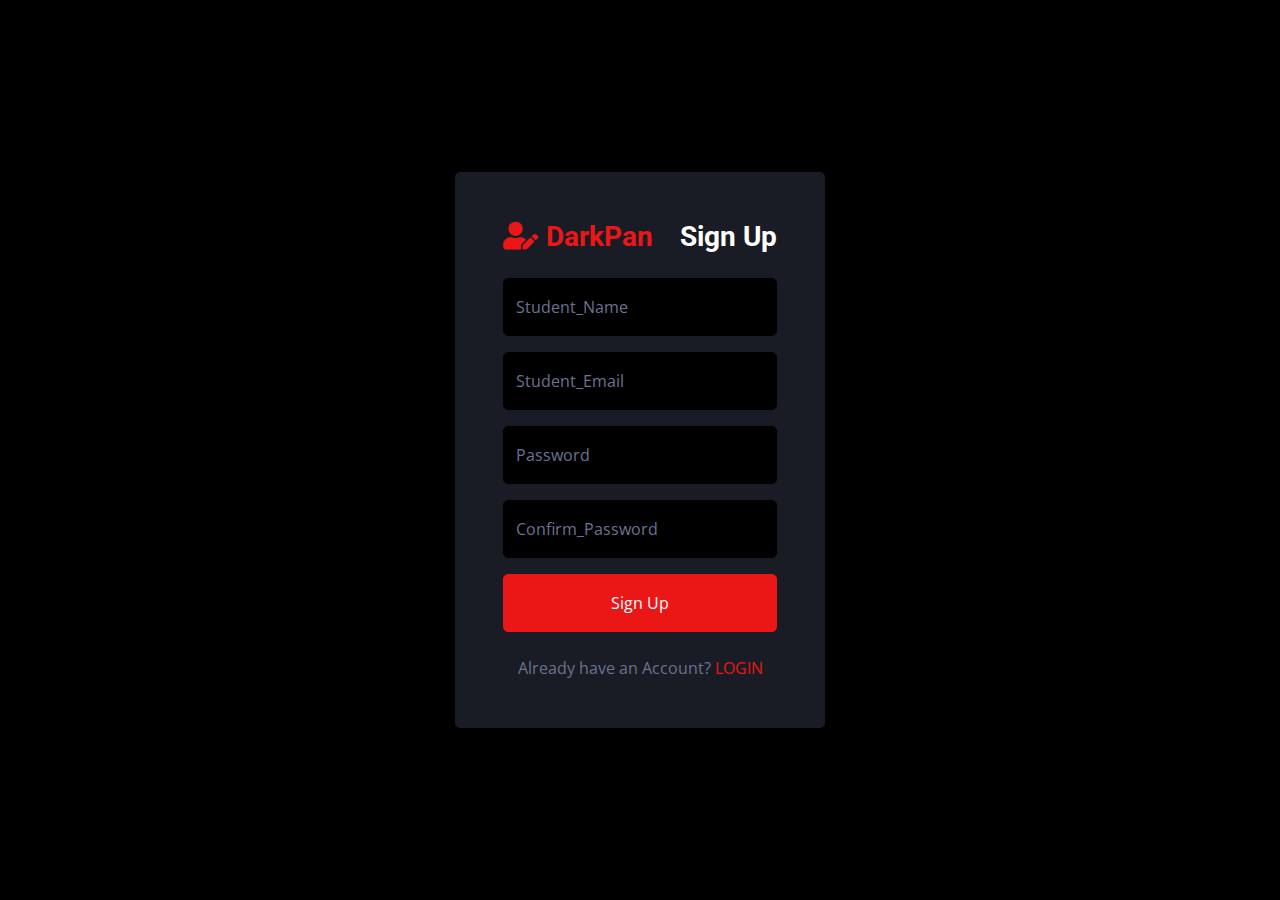
<file: typography.html>
<!DOCTYPE html>
<html lang="en">

<head>
    <meta charset="utf-8">
    <title>DarkPan - Bootstrap 5 Admin Template</title>
    <meta content="width=device-width, initial-scale=1.0" name="viewport">
    <meta content="" name="keywords">
    <meta content="" name="description">

    <!-- Favicon -->
    <link href="img/favicon.ico" rel="icon">

    <!-- Google Web Fonts -->
    <link rel="preconnect" href="https://fonts.googleapis.com">
    <link rel="preconnect" href="https://fonts.gstatic.com" crossorigin>
    <link href="https://fonts.googleapis.com/css2?family=Open+Sans:wght@400;600&family=Roboto:wght@500;700&display=swap" rel="stylesheet"> 
    
    <!-- Icon Font Stylesheet -->
    <link href="https://cdnjs.cloudflare.com/ajax/libs/font-awesome/5.10.0/css/all.min.css" rel="stylesheet">
    <link href="https://cdn.jsdelivr.net/npm/bootstrap-icons@1.4.1/font/bootstrap-icons.css" rel="stylesheet">

    <!-- Libraries Stylesheet -->
    <link href="lib/owlcarousel/assets/owl.carousel.min.css" rel="stylesheet">
    <link href="lib/tempusdominus/css/tempusdominus-bootstrap-4.min.css" rel="stylesheet" />

    <!-- Customized Bootstrap Stylesheet -->
    <link href="css/bootstrap.min.css" rel="stylesheet">

    <!-- Template Stylesheet -->
    <link href="css/style.css" rel="stylesheet">
</head>

<body>
    <div class="container-fluid position-relative d-flex p-0">
        <!-- Spinner Start -->
        <div id="spinner" class="show bg-dark position-fixed translate-middle w-100 vh-100 top-50 start-50 d-flex align-items-center justify-content-center">
            <div class="spinner-border text-primary" style="width: 3rem; height: 3rem;" role="status">
                <span class="sr-only">Loading...</span>
            </div>
        </div>
        <!-- Spinner End -->


        <!-- Sidebar Start -->
        <div class="sidebar pe-4 pb-3">
            <nav class="navbar bg-secondary navbar-dark">
                <a href="index.html" class="navbar-brand mx-4 mb-3">
                    <h3 class="text-primary"><i class="fa fa-user-edit me-2"></i>DarkPan</h3>
                </a>
                <div class="d-flex align-items-center ms-4 mb-4">
                    <div class="position-relative">
                        <div id="showimg"></div>
                        <div class="bg-success rounded-circle border border-2 border-white position-absolute end-0 bottom-0 p-1"></div>
                    </div>
                    <div class="ms-3">
                        <h6 class="mb-0" id="username"></h6>
                        <span>Admin</span>
                    </div>
                </div>
                <div class="navbar-nav w-100">
                    <a href="index.html" class="nav-item nav-link"><i class="fa fa-tachometer-alt me-2"></i>Dashboard</a>
                    <a href="table.html" class="nav-item nav-link"><i class="fa fa-user-edit me-2"></i>User</a>
                    <div class="nav-item dropdown">
                        <a href="#" class="nav-link dropdown-toggle active" data-bs-toggle="dropdown"><i class="fa fa-laptop me-2"></i>Elements</a>
                        <div class="dropdown-menu bg-transparent border-0">
                            <a href="button.html" class="dropdown-item">Buttons</a>
                            <a href="typography.html" class="dropdown-item active">Typography</a>
                            <a href="element.html" class="dropdown-item">Other Elements</a>
                        </div>
                    </div>
                    <a href="widget.html" class="nav-item nav-link"><i class="fa fa-th me-2"></i>Widgets</a>
                    <a href="form.html" class="nav-item nav-link"><i class="fa fa-keyboard me-2"></i>Forms</a>
                    <a href="chart.html" class="nav-item nav-link"><i class="fa fa-chart-bar me-2"></i>Charts</a>
                </div>
            </nav>
        </div>
        <!-- Sidebar End -->


        <!-- Content Start -->
        <div class="content">
            <!-- Navbar Start -->
            <nav class="navbar navbar-expand bg-secondary navbar-dark sticky-top px-4 py-0">
                <a href="index.html" class="navbar-brand d-flex d-lg-none me-4">
                    <h2 class="text-primary mb-0"><i class="fa fa-user-edit"></i></h2>
                </a>
                <a href="#" class="sidebar-toggler flex-shrink-0">
                    <i class="fa fa-bars"></i>
                </a>
                <form class="d-none d-md-flex ms-4">
                    <input class="form-control bg-dark border-0" type="search" placeholder="Search">
                </form>
                <div class="navbar-nav align-items-center ms-auto">
                    <div class="nav-item dropdown">
                        <a href="#" class="nav-link dropdown-toggle" data-bs-toggle="dropdown">
                            <i class="fa fa-envelope me-lg-2"></i>
                            <span class="d-none d-lg-inline-flex">Message</span>
                        </a>
                        <div class="dropdown-menu dropdown-menu-end bg-secondary border-0 rounded-0 rounded-bottom m-0">
                            <a href="#" class="dropdown-item">
                                <div class="d-flex align-items-center">
                                    <img class="rounded-circle" src="img/user.jpg" alt="" style="width: 40px; height: 40px;">
                                    <div class="ms-2">
                                        <h6 class="fw-normal mb-0">Jhon send you a message</h6>
                                        <small>15 minutes ago</small>
                                    </div>
                                </div>
                            </a>
                            <hr class="dropdown-divider">
                            <a href="#" class="dropdown-item">
                                <div class="d-flex align-items-center">
                                    <img class="rounded-circle" src="img/user.jpg" alt="" style="width: 40px; height: 40px;">
                                    <div class="ms-2">
                                        <h6 class="fw-normal mb-0">Jhon send you a message</h6>
                                        <small>15 minutes ago</small>
                                    </div>
                                </div>
                            </a>
                            <hr class="dropdown-divider">
                            <a href="#" class="dropdown-item">
                                <div class="d-flex align-items-center">
                                    <img class="rounded-circle" src="img/user.jpg" alt="" style="width: 40px; height: 40px;">
                                    <div class="ms-2">
                                        <h6 class="fw-normal mb-0">Jhon send you a message</h6>
                                        <small>15 minutes ago</small>
                                    </div>
                                </div>
                            </a>
                            <hr class="dropdown-divider">
                            <a href="#" class="dropdown-item text-center">See all message</a>
                        </div>
                    </div>
                    <div class="nav-item dropdown">
                        <a href="#" class="nav-link dropdown-toggle" data-bs-toggle="dropdown">
                            <i class="fa fa-bell me-lg-2"></i>
                            <span class="d-none d-lg-inline-flex">Notificatin</span>
                        </a>
                        <div class="dropdown-menu dropdown-menu-end bg-secondary border-0 rounded-0 rounded-bottom m-0">
                            <a href="#" class="dropdown-item">
                                <h6 class="fw-normal mb-0">Profile updated</h6>
                                <small>15 minutes ago</small>
                            </a>
                            <hr class="dropdown-divider">
                            <a href="#" class="dropdown-item">
                                <h6 class="fw-normal mb-0">New user added</h6>
                                <small>15 minutes ago</small>
                            </a>
                            <hr class="dropdown-divider">
                            <a href="#" class="dropdown-item">
                                <h6 class="fw-normal mb-0">Password changed</h6>
                                <small>15 minutes ago</small>
                            </a>
                            <hr class="dropdown-divider">
                            <a href="#" class="dropdown-item text-center">See all notifications</a>
                        </div>
                    </div>
                    <div class="nav-item dropdown">
                        <a href="#" class="nav-link dropdown-toggle d-flex" data-bs-toggle="dropdown">
                            <div id="showImg"></div>
                            <span class=" d-lg-inline-flex ms-1" id="username1"></span>
                        </a>
                        <div class="dropdown-menu dropdown-menu-end bg-secondary border-0 rounded-0 rounded-bottom m-0">
                            <a href="MyProfile.html" class="dropdown-item">My Profile</a>
                            <a href="#" class="dropdown-item">Settings</a>
                            <a href="#" class="dropdown-item" onclick="logout()">Log Out</a>
                        </div>
                    </div>
                </div>
            </nav>
            <!-- Navbar End -->


            <!-- Typography Start -->
            <div class="container-fluid pt-4 px-4">
                <div class="row g-4">
                    <div class="col-sm-12 col-xl-6">
                        <div class="bg-secondary rounded h-100 p-4">
                            <h6 class="mb-4">Background Colors</h6>
                            <div class="p-2 mb-2 bg-primary text-white">.bg-primary</div>
                            <div class="p-2 mb-2 bg-secondary text-white">.bg-secondary</div>
                            <div class="p-2 mb-2 bg-success text-white">.bg-success</div>
                            <div class="p-2 mb-2 bg-danger text-white">.bg-danger</div>
                            <div class="p-2 mb-2 bg-warning text-dark">.bg-warning</div>
                            <div class="p-2 mb-2 bg-info text-dark">.bg-info</div>
                            <div class="p-2 mb-2 bg-light text-dark">.bg-light</div>
                            <div class="p-2 mb-2 bg-dark text-white">.bg-dark</div>
                            <div class="p-2 mb-2 bg-body text-dark">.bg-body</div>
                            <div class="p-2 mb-2 bg-white text-dark">.bg-white</div>
                            <div class="p-2 mb-0 bg-transparent text-dark">.bg-transparent</div>
                        </div>
                    </div>
                    <div class="col-sm-12 col-xl-6">
                        <div class="bg-secondary rounded h-100 p-4">
                            <h6 class="mb-4">Text Colors</h6>
                            <p class="text-primary">.text-primary</p>
                            <p class="text-secondary">.text-secondary</p>
                            <p class="text-success">.text-success</p>
                            <p class="text-danger">.text-danger</p>
                            <p class="text-warning bg-dark">.text-warning</p>
                            <p class="text-info bg-dark">.text-info</p>
                            <p class="text-light bg-dark">.text-light</p>
                            <p class="text-dark">.text-dark</p>
                            <p class="text-body">.text-body</p>
                            <p class="text-muted">.text-muted</p>
                            <p class="text-white bg-dark">.text-white</p>
                            <p class="text-black-50">.text-black-50</p>
                            <p class="text-white-50 bg-dark mb-0">.text-white-50</p>
                        </div>
                    </div>
                    <div class="col-sm-12 col-xl-6">
                        <div class="bg-secondary rounded h-100 p-4">
                            <h6 class="mb-4">Headings</h6>
                            <h1>h1 Heading</h1>
                            <h2>h2 Heading</h2>
                            <h3>h3 Heading</h3>
                            <h4>h4 Heading</h4>
                            <h5>h5 Heading</h5>
                            <h6>h6 Heading</h6>
                            <p class="h1">.h1 Heading</p>
                            <p class="h2">.h2 Heading</p>
                            <p class="h3">.h3 Heading</p>
                            <p class="h4">.h4 Heading</p>
                            <p class="h5">.h5 Heading</p>
                            <p class="h6">.h6 Heading</p>
                        </div>
                    </div>
                    <div class="col-sm-12 col-xl-6">
                        <div class="bg-secondary rounded h-100 p-4">
                            <h6 class="mb-4">Display Headings</h6>
                            <h1 class="display-1">Display 1</h1>
                            <h1 class="display-2">Display 2</h1>
                            <h1 class="display-3">Display 3</h1>
                            <h1 class="display-4">Display 4</h1>
                            <h1 class="display-5">Display 5</h1>
                            <h1 class="display-6 mb-0">Display 6</h1>
                        </div>
                    </div>
                    <div class="col-sm-12 col-xl-6">
                        <div class="bg-secondary rounded h-100 p-4">
                            <h6 class="mb-4">Text Elements</h6>
                            <p>This is a standard paragraph</p>
                            <p>You can use the mark tag to <mark>highlight</mark> text.</p>
                            <p>You can use the mark tag to <mark>highlight</mark> text.</p>
                            <p><del>This line of text is meant to be treated as deleted text.</del></p>
                            <p><s>This line of text is meant to be treated as no longer accurate.</s></p>
                            <p><ins>This line of text is meant to be treated as an addition to the document.</ins></p>
                            <p><u>This line of text will render as underlined.</u></p>
                            <p><small>This line of text is meant to be treated as fine print.</small></p>
                            <p><strong>This line rendered as bold text.</strong></p>
                            <p class="mb-0"><em>This line rendered as italicized text.</em></p>
                        </div>
                    </div>
                    <div class="col-sm-12 col-xl-6">
                        <div class="bg-secondary rounded h-100 p-4">
                            <h6 class="mb-4">Blockquotes</h6>
                            <div class="border rounded p-4 pb-0 mb-4">
                                <figure>
                                    <blockquote class="blockquote">
                                        <p>A well-known quote, contained in a blockquote element.</p>
                                    </blockquote>
                                    <figcaption class="blockquote-footer">
                                        Someone famous in <cite title="Source Title">Source Title</cite>
                                    </figcaption>
                                </figure>
                            </div>
                            <div class="border rounded p-4 pb-0 mb-4">
                                <figure class="text-center">
                                    <blockquote class="blockquote">
                                        <p>A well-known quote, contained in a blockquote element.</p>
                                    </blockquote>
                                    <figcaption class="blockquote-footer">
                                        Someone famous in <cite title="Source Title">Source Title</cite>
                                    </figcaption>
                                </figure>
                            </div>
                            <div class="border rounded p-4 pb-0 mb-0">
                                <figure class="text-end">
                                    <blockquote class="blockquote">
                                        <p>A well-known quote, contained in a blockquote element.</p>
                                    </blockquote>
                                    <figcaption class="blockquote-footer">
                                        Someone famous in <cite title="Source Title">Source Title</cite>
                                    </figcaption>
                                </figure>
                            </div>
                        </div>
                    </div>
                    <div class="col-sm-12 col-xl-6">
                        <div class="bg-secondary rounded h-100 p-4">
                            <h6 class="mb-4">Unstyled List</h6>
                            <ul class="list-unstyled mb-0">
                                <li>This is a list.</li>
                                <li>It appears completely unstyled.</li>
                                <li>Structurally, it's still a list.</li>
                                <li>However, this style only applies to immediate child elements.</li>
                                <li>Nested lists:
                                    <ul>
                                        <li>are unaffected by this style</li>
                                        <li>will still show a bullet</li>
                                        <li>and have appropriate left margin</li>
                                    </ul>
                                </li>
                                <li>This may still come in handy in some situations.</li>
                            </ul>
                        </div>
                    </div>
                    <div class="col-sm-12 col-xl-6">
                        <div class="bg-secondary rounded h-100 p-4">
                            <h6 class="mb-4">Description List</h6>
                            <dl class="row mb-0">
                                <dt class="col-sm-4">Description lists</dt>
                                <dd class="col-sm-8">A description list is perfect for defining terms.</dd>

                                <dt class="col-sm-4">Term</dt>
                                <dd class="col-sm-8">Definition for the term.</dd>

                                <dt class="col-sm-4">Another term</dt>
                                <dd class="col-sm-8">This definition is short, so no extra paragraphs or anything.</dd>

                                <dt class="col-sm-4 text-truncate">Truncated term is truncated</dt>
                                <dd class="col-sm-8">This can be useful when space is tight. Adds an ellipsis at the
                                    end.</dd>

                                <dt class="col-sm-4">Nesting</dt>
                                <dd class="col-sm-8">
                                    <dl class="row">
                                        <dt class="col-sm-4">Nested list</dt>
                                        <dd class="col-sm-8">Nested definition list.</dd>
                                    </dl>
                                </dd>
                            </dl>
                        </div>
                    </div>
                    <div class="col-sm-12 col-xl-6">
                        <div class="bg-secondary rounded h-100 p-4">
                            <h6 class="mb-4">Basic List Group</h6>
                            <ul class="list-group">
                                <li class="list-group-item bg-transparent">An item</li>
                                <li class="list-group-item bg-transparent">A second item</li>
                                <li class="list-group-item bg-transparent">A third item</li>
                                <li class="list-group-item bg-transparent">A fourth item</li>
                                <li class="list-group-item bg-transparent">And a fifth one</li>
                            </ul>
                        </div>
                    </div>
                    <div class="col-sm-12 col-xl-6">
                        <div class="bg-secondary rounded h-100 p-4">
                            <h6 class="mb-4">Flush List Group</h6>
                            <ul class="list-group list-group-flush">
                                <li class="list-group-item bg-transparent">An item</li>
                                <li class="list-group-item bg-transparent">A second item</li>
                                <li class="list-group-item bg-transparent">A third item</li>
                                <li class="list-group-item bg-transparent">A fourth item</li>
                                <li class="list-group-item bg-transparent">And a fifth one</li>
                            </ul>
                        </div>
                    </div>
                </div>
            </div>
            <!-- Typography End -->


            <!-- Footer Start -->
            <div class="container-fluid pt-4 px-4">
                <div class="bg-secondary rounded-top p-4">
                    <div class="row">
                        <div class="col-12 col-sm-6 text-center text-sm-start">
                            &copy; <a href="#">Your Site Name</a>, All Right Reserved. 
                        </div>
                        <div class="col-12 col-sm-6 text-center text-sm-end">
                            <!--/*** This template is free as long as you keep the footer author’s credit link/attribution link/backlink. If you'd like to use the template without the footer author’s credit link/attribution link/backlink, you can purchase the Credit Removal License from "https://htmlcodex.com/credit-removal". Thank you for your support. ***/-->
                            Designed By <a href="https://htmlcodex.com">HTML Codex</a>
                            <br>Distributed By: <a href="https://themewagon.com" target="_blank">ThemeWagon</a>
                        </div>
                    </div>
                </div>
            </div>
            <!-- Footer End -->
        </div>
        <!-- Content End -->


        <!-- Back to Top -->
        <a href="#" class="btn btn-lg btn-primary btn-lg-square back-to-top"><i class="bi bi-arrow-up"></i></a>
    </div>

    <!-- JavaScript Libraries -->
    <script src="https://code.jquery.com/jquery-3.4.1.min.js"></script>
    <script src="https://cdn.jsdelivr.net/npm/bootstrap@5.0.0/dist/js/bootstrap.bundle.min.js"></script>
    <script src="lib/chart/chart.min.js"></script>
    <script src="lib/easing/easing.min.js"></script>
    <script src="lib/waypoints/waypoints.min.js"></script>
    <script src="lib/owlcarousel/owl.carousel.min.js"></script>
    <script src="lib/tempusdominus/js/moment.min.js"></script>
    <script src="lib/tempusdominus/js/moment-timezone.min.js"></script>
    <script src="lib/tempusdominus/js/tempusdominus-bootstrap-4.min.js"></script>
    <script src="./js/chekUserLogin.js"></script>
    <script src="./js/logout.js"></script>

    <!-- Profile image -->
    <script>
        let singldata1 = localStorage.getItem('chekUserLogin');
        let value1 = JSON.parse(singldata1);
       document.getElementById('showimg').innerHTML = "<img class='rounded-circle' src='img/"+value1.image+"' width = 40px;/>"
       document.getElementById('showImg').innerHTML = "<img class='rounded-circle' src='img/"+value1.image+"' width = 30px;/>"
  </script>


    <!-- Template Javascript -->
    <script src="js/main.js"></script>
</body>

</html>
</file>
<file: css/style.css>
/********** Template CSS **********/
:root {
    --primary: #EB1616;
    --secondary: #191C24;
    --light: #6C7293;
    --dark: #000000;
}

.back-to-top {
    position: fixed;
    display: none;
    right: 45px;
    bottom: 45px;
    z-index: 99;
}


/*** Spinner ***/
#spinner {
    opacity: 0;
    visibility: hidden;
    transition: opacity .5s ease-out, visibility 0s linear .5s;
    z-index: 99999;
}

#spinner.show {
    transition: opacity .5s ease-out, visibility 0s linear 0s;
    visibility: visible;
    opacity: 1;
}


/*** Button ***/
.btn {
    transition: .5s;
}

.btn-square {
    width: 38px;
    height: 38px;
}

.btn-sm-square {
    width: 32px;
    height: 32px;
}

.btn-lg-square {
    width: 48px;
    height: 48px;
}

.btn-square,
.btn-sm-square,
.btn-lg-square {
    padding: 0;
    display: inline-flex;
    align-items: center;
    justify-content: center;
    font-weight: normal;
    border-radius: 50px;
}


/*** Layout ***/
.sidebar {
    position: fixed;
    top: 0;
    left: 0;
    bottom: 0;
    width: 250px;
    height: 100vh;
    overflow-y: auto;
    background: var(--secondary);
    transition: 0.5s;
    z-index: 999;
}

.content {
    margin-left: 250px;
    min-height: 100vh;
    background: var(--dark);
    transition: 0.5s;
}

@media (min-width: 992px) {
    .sidebar {
        margin-left: 0;
    }

    .sidebar.open {
        margin-left: -250px;
    }

    .content {
        width: calc(100% - 250px);
    }

    .content.open {
        width: 100%;
        margin-left: 0;
    }
}

@media (max-width: 991.98px) {
    .sidebar {
        margin-left: -250px;
    }

    .sidebar.open {
        margin-left: 0;
    }

    .content {
        width: 100%;
        margin-left: 0;
    }
}


/*** Navbar ***/
.sidebar .navbar .navbar-nav .nav-link {
    padding: 7px 20px;
    color: var(--light);
    font-weight: 500;
    border-left: 3px solid var(--secondary);
    border-radius: 0 30px 30px 0;
    outline: none;
}

.sidebar .navbar .navbar-nav .nav-link:hover,
.sidebar .navbar .navbar-nav .nav-link.active {
    color: var(--primary);
    background: var(--dark);
    border-color: var(--primary);
}

.sidebar .navbar .navbar-nav .nav-link i {
    width: 40px;
    height: 40px;
    display: inline-flex;
    align-items: center;
    justify-content: center;
    background: var(--dark);
    border-radius: 40px;
}

.sidebar .navbar .navbar-nav .nav-link:hover i,
.sidebar .navbar .navbar-nav .nav-link.active i {
    background: var(--secondary);
}

.sidebar .navbar .dropdown-toggle::after {
    position: absolute;
    top: 15px;
    right: 15px;
    border: none;
    content: "\f107";
    font-family: "Font Awesome 5 Free";
    font-weight: 900;
    transition: .5s;
}

.sidebar .navbar .dropdown-toggle[aria-expanded=true]::after {
    transform: rotate(-180deg);
}

.sidebar .navbar .dropdown-item {
    padding-left: 25px;
    border-radius: 0 30px 30px 0;
    color: var(--light);
}

.sidebar .navbar .dropdown-item:hover,
.sidebar .navbar .dropdown-item.active {
    background: var(--dark);
}

.content .navbar .navbar-nav .nav-link {
    margin-left: 25px;
    padding: 12px 0;
    color: var(--light);
    outline: none;
}

.content .navbar .navbar-nav .nav-link:hover,
.content .navbar .navbar-nav .nav-link.active {
    color: var(--primary);
}

.content .navbar .sidebar-toggler,
.content .navbar .navbar-nav .nav-link i {
    width: 40px;
    height: 40px;
    display: inline-flex;
    align-items: center;
    justify-content: center;
    background: var(--dark);
    border-radius: 40px;
}

.content .navbar .dropdown-item {
    color: var(--light);
}

.content .navbar .dropdown-item:hover,
.content .navbar .dropdown-item.active {
    background: var(--dark);
}

.content .navbar .dropdown-toggle::after {
    margin-left: 6px;
    vertical-align: middle;
    border: none;
    content: "\f107";
    font-family: "Font Awesome 5 Free";
    font-weight: 900;
    transition: .5s;
}

.content .navbar .dropdown-toggle[aria-expanded=true]::after {
    transform: rotate(-180deg);
}

@media (max-width: 575.98px) {
    .content .navbar .navbar-nav .nav-link {
        margin-left: 15px;
    }
}


/*** Date Picker ***/
.bootstrap-datetimepicker-widget.bottom {
    top: auto !important;
}

.bootstrap-datetimepicker-widget .table * {
    border-bottom-width: 0px;
}

.bootstrap-datetimepicker-widget .table th {
    font-weight: 500;
}

.bootstrap-datetimepicker-widget.dropdown-menu {
    padding: 10px;
    border-radius: 2px;
}

.bootstrap-datetimepicker-widget table td.active,
.bootstrap-datetimepicker-widget table td.active:hover {
    background: var(--primary);
}

.bootstrap-datetimepicker-widget table td.today::before {
    border-bottom-color: var(--primary);
}


/*** Testimonial ***/
.progress .progress-bar {
    width: 0px;
    transition: 2s;
}


/*** Testimonial ***/
.testimonial-carousel .owl-dots {
    margin-top: 24px;
    display: flex;
    align-items: flex-end;
    justify-content: center;
}

.testimonial-carousel .owl-dot {
    position: relative;
    display: inline-block;
    margin: 0 5px;
    width: 15px;
    height: 15px;
    border: 5px solid var(--primary);
    border-radius: 15px;
    transition: .5s;
}

.testimonial-carousel .owl-dot.active {
    background: var(--dark);
    border-color: var(--primary);
}
.switch {
  position: relative;
  display: inline-block;
  width: 60px;
  height: 34px;
}

.switch input { 
  opacity: 0;
  width: 0;
  height: 0;
}

.slider {
  position: absolute;
  cursor: pointer;
  top: 0;
  left: 0;
  right: 0;
  bottom: 0;
  background-color: #ccc;
  -webkit-transition: .5s;
  transition: .5s;
}

.slider:before {
  position: absolute;
  content: "";
  height: 26px;
  width: 26px;
  left: 4px;
  bottom: 4px;
  background-color: white;
  -webkit-transition: .5s;
  transition: .5s;
}

input:checked + .slider {
  background-color: var(--primary);
}

input:focus + .slider {
  box-shadow: 0 0 1px var(--primary);
}

input:checked + .slider:before {
  -webkit-transform: translateX(26px);
  -ms-transform: translateX(26px);
  transform: translateX(26px);
}

/* Rounded sliders */
.slider.round {
  border-radius: 34px;
}

.slider.round:before {
  border-radius: 50%;
}
</file>
<file: css/Myprofile.css>
body{
    margin-top:20px;
    color: #1a202c;
    text-align: left;
    background-color:#000;   
}
.main-body {
    padding: 15px;
}
.card {
    box-shadow: 0 1px 3px 0 rgba(0,0,0,.1), 0 1px 2px 0 rgba(0,0,0,.06);
}

.card {
    position: relative;
    display: flex;
    flex-direction: column;
    min-width: 0;
    word-wrap: break-word;
    background-color:  #191c24 !important;
    background-clip: border-box;
    border: 0 solid rgba(0,0,0,.125);
    border-radius: .25rem;
}

.card-body {
    flex: 1 1 auto;
    min-height: 1px;
    padding: 1rem;
}

.gutters-sm {
    margin-right: -8px;
    margin-left: -8px;
}

.gutters-sm>.col, .gutters-sm>[class*=col-] {
    padding-right: 8px;
    padding-left: 8px;
}
.mb-3, .my-3 {
    margin-bottom: 1rem!important;
}

.bg-gray-300 {
    background-color: #e2e8f0;
}
.h-100 {
    height: 100%!important;
}
.shadow-none {
    box-shadow: none!important;
}
.list-group-item{
    background-color: #191c24 !important ;
}
</file>
